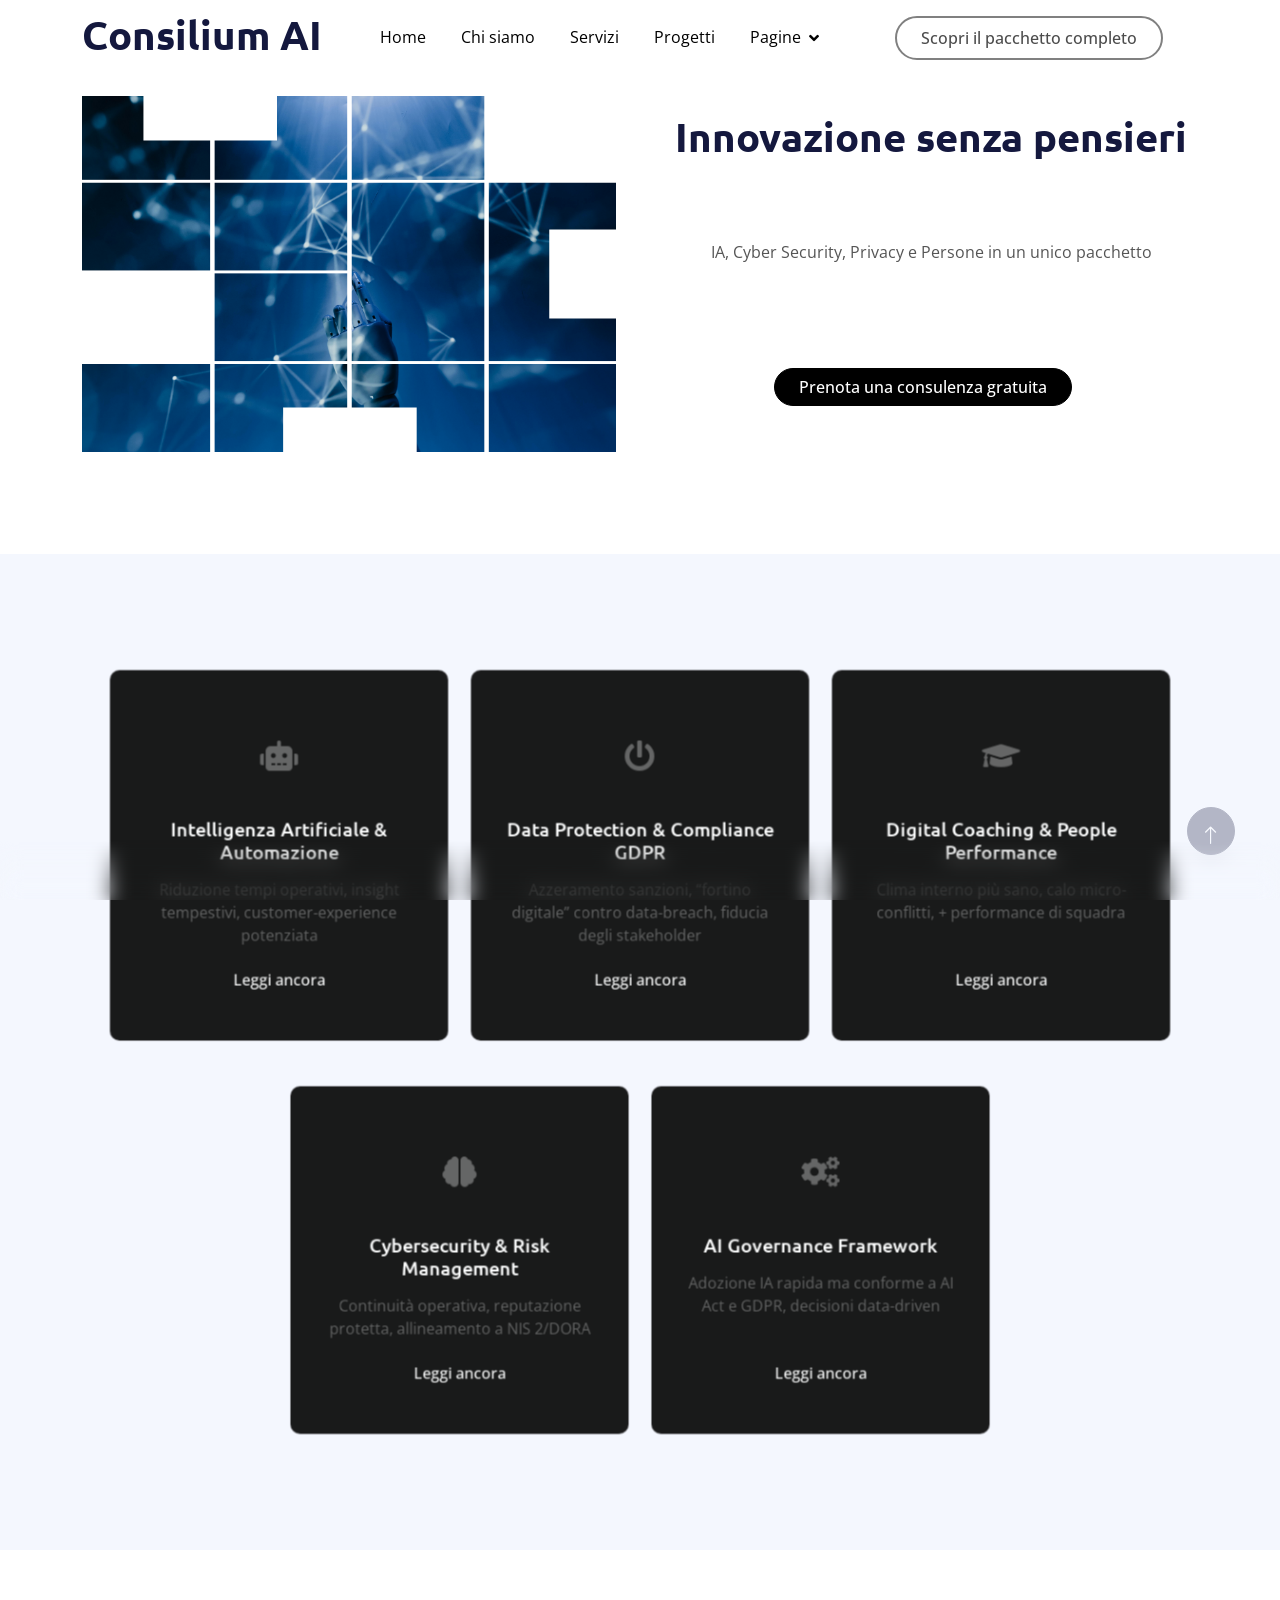
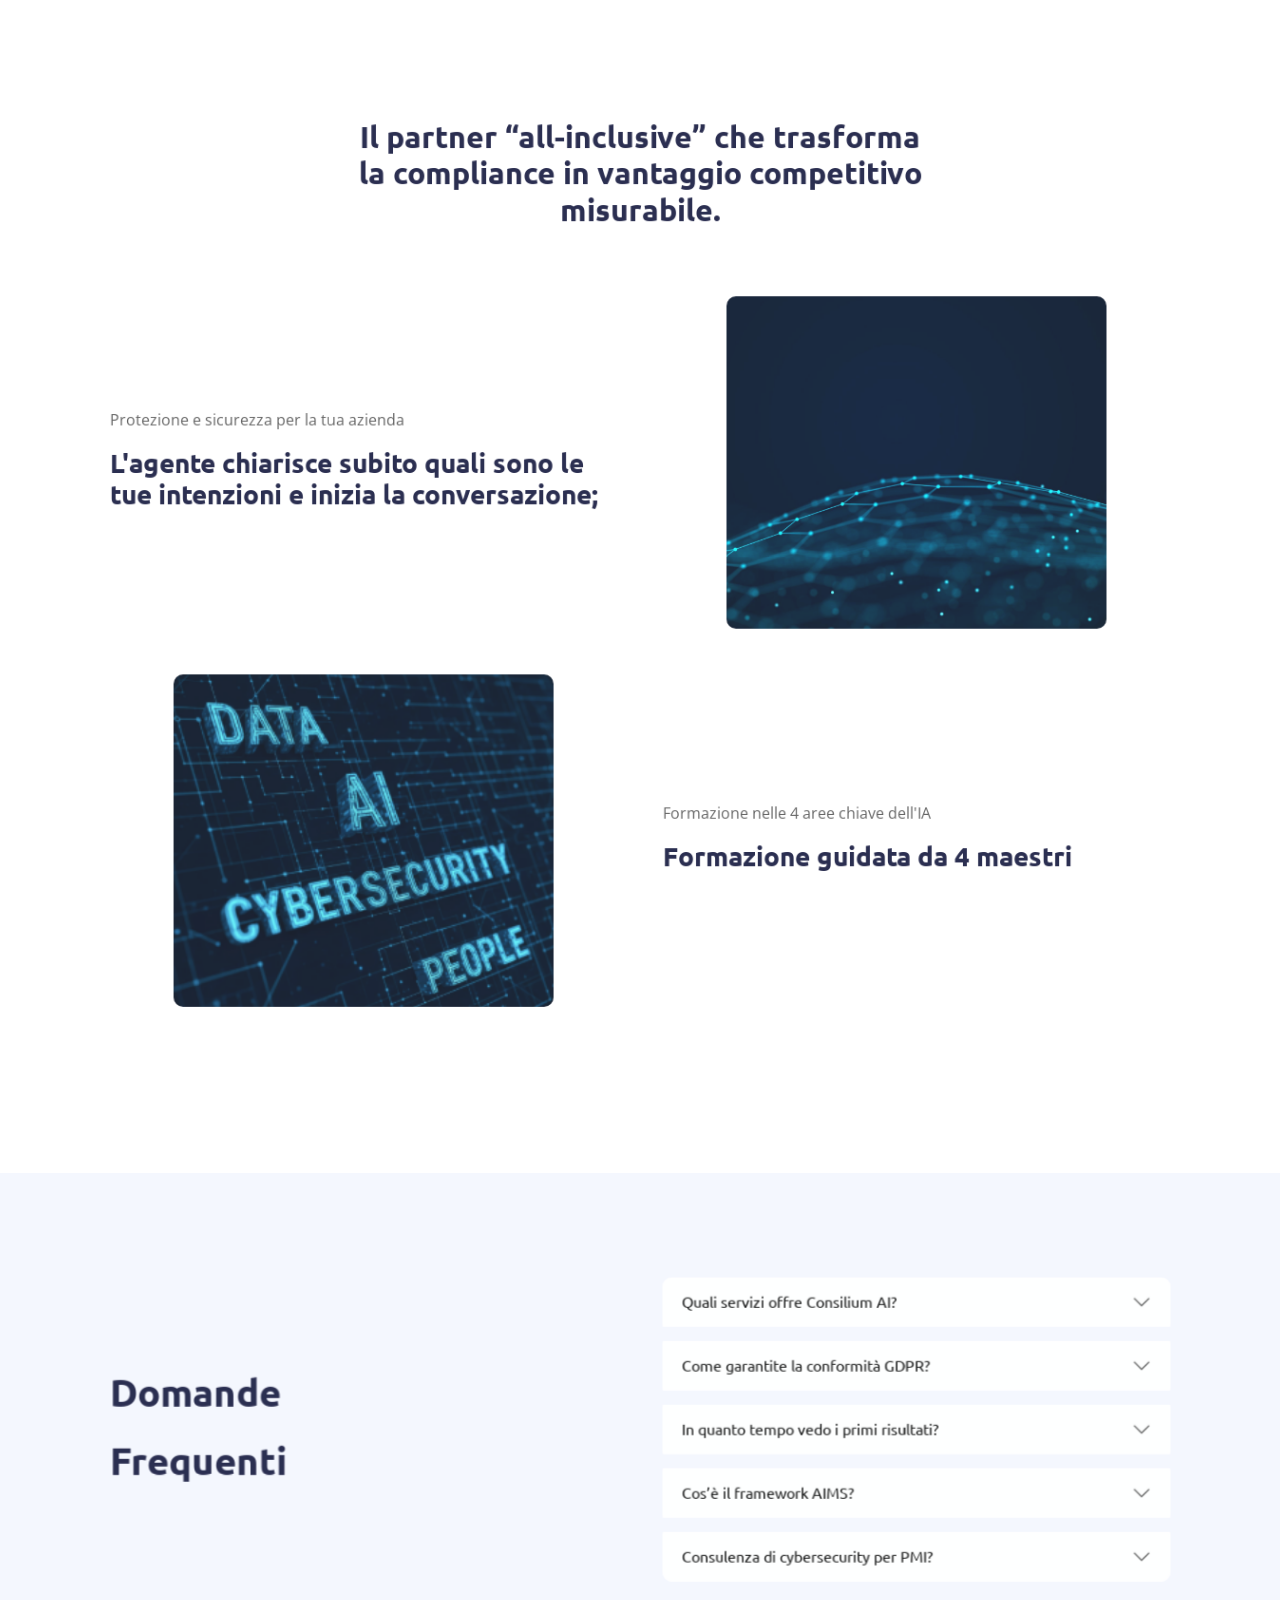
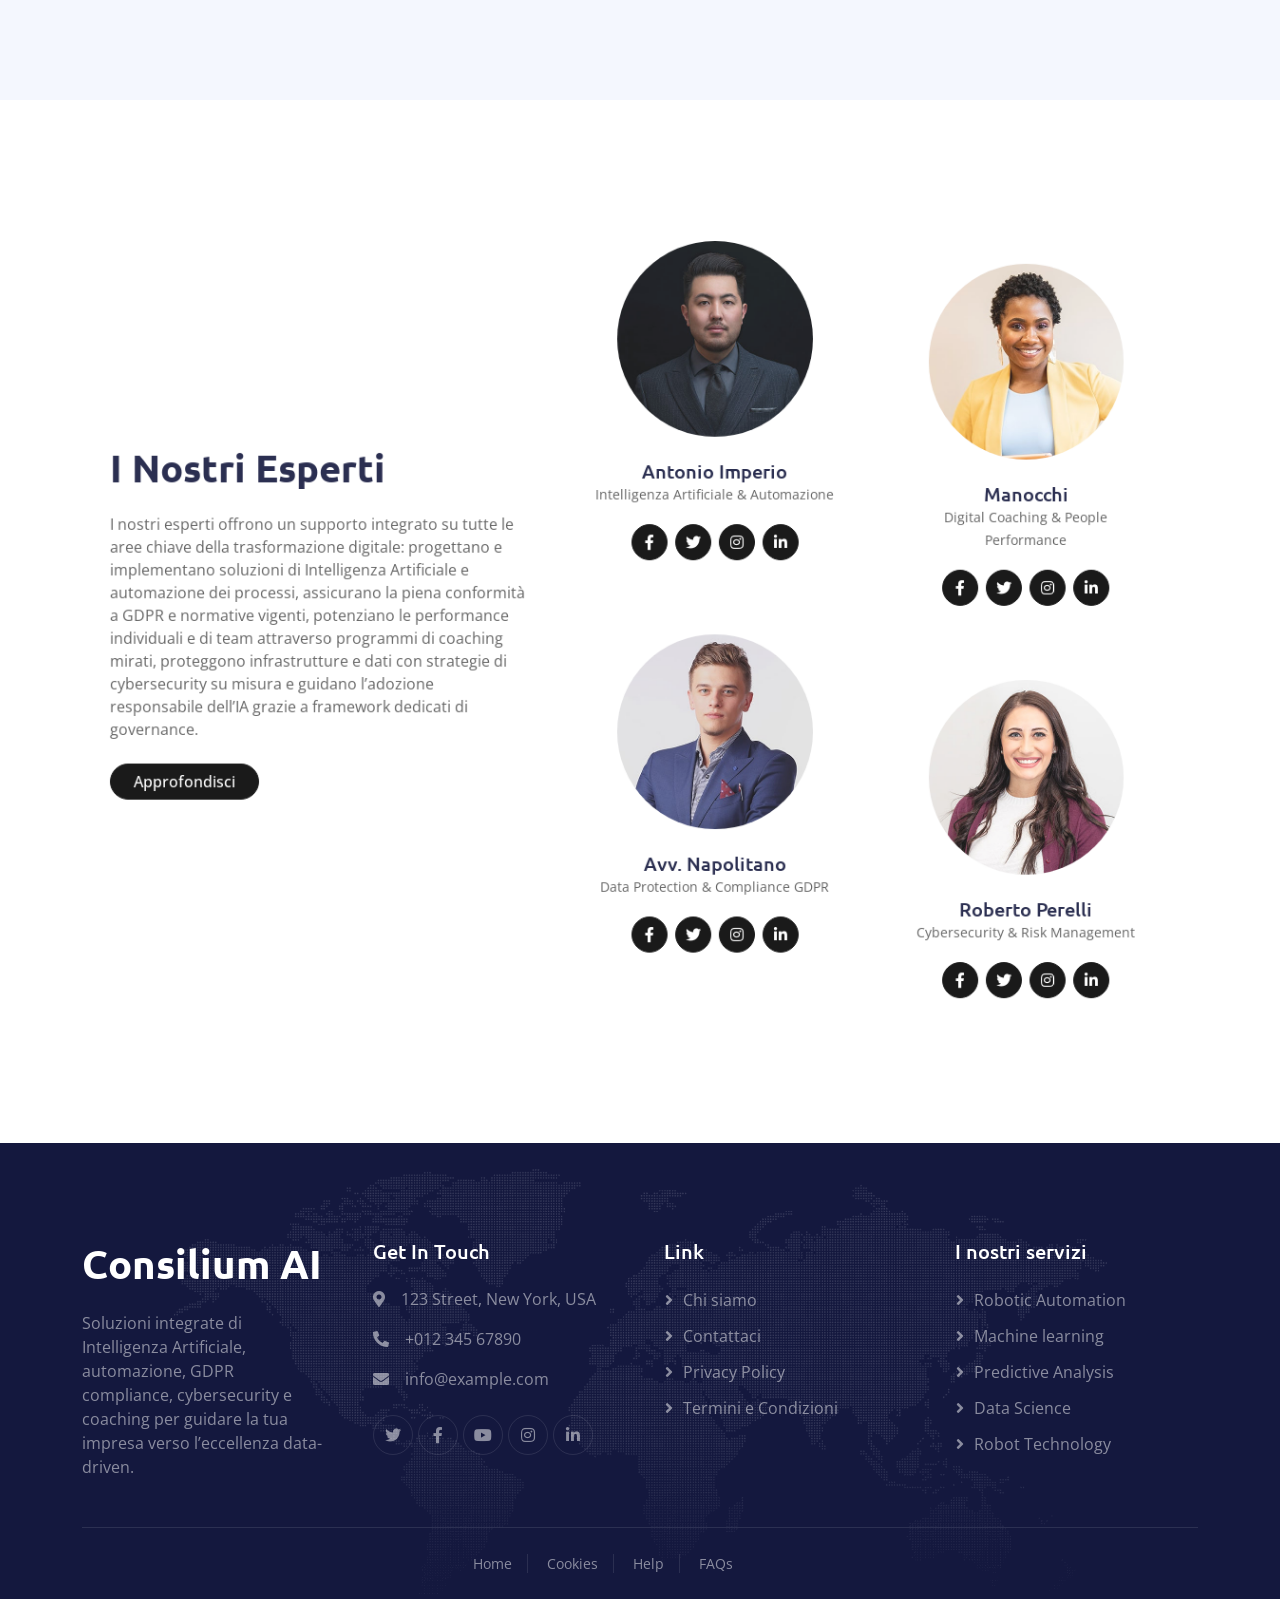
<file: index.html>
<!DOCTYPE html>
<html lang="en">

<head>
    <meta charset="utf-8">
    <title>Consilium</title>
    <meta content="width=device-width, initial-scale=1.0" name="viewport">
    <meta content="" name="keywords">
    <meta content="" name="description">

    <!-- Favicon -->
    <link href="img/favicon.ico" rel="icon">

    <!-- Google Web Fonts -->
    <link rel="preconnect" href="https://fonts.googleapis.com">
    <link rel="preconnect" href="https://fonts.gstatic.com" crossorigin>
    <link href="https://fonts.googleapis.com/css2?family=Open+Sans:wght@400;600&family=Ubuntu:wght@500;700&display=swap"
        rel="stylesheet">

    <!-- Icon Font Stylesheet -->
    <link href="https://cdnjs.cloudflare.com/ajax/libs/font-awesome/5.10.0/css/all.min.css" rel="stylesheet">
    <link href="https://cdn.jsdelivr.net/npm/bootstrap-icons@1.4.1/font/bootstrap-icons.css" rel="stylesheet">

    <!-- Libraries Stylesheet -->
    <link href="lib/animate/animate.min.css" rel="stylesheet">
    <link href="lib/owlcarousel/assets/owl.carousel.min.css" rel="stylesheet">

    <!-- Customized Bootstrap Stylesheet -->
    <link href="css/bootstrap.min.css" rel="stylesheet">

    <!-- Template Stylesheet -->
    <link href="css/style.css" rel="stylesheet">
</head>

<body>
<div class="bottom-gradient-blur"></div>

    <!-- Spinner Start -->
    <div id="spinner"
        class="show bg-white position-fixed translate-middle w-100 vh-100 top-50 start-50 d-flex align-items-center justify-content-center">
        <div class="spinner-grow text-primary" style="width: 3rem; height: 3rem;" role="status">
            <span class="sr-only">Loading...</span>
        </div>
    </div>
    <!-- Spinner End -->


    <!-- Navbar Start -->
    <div class="container-fluid fixed-top" style="background-color: white;">
        <div class="container zoom-on-scroll">
            <nav class="navbar navbar-expand-lg navbar-dark p-0">
                <a href="index.html" class="navbar-brand">
                    <h1 class="text-dark">Consilium AI</h1>
                </a>
                <button type="button" class="navbar-toggler ms-auto me-0" data-bs-toggle="collapse"
                    data-bs-target="#navbarCollapse">
                    <span class="navbar-toggler-icon"></span>
                </button>
                <div class="collapse navbar-collapse" id="navbarCollapse">
                    <div class="navbar-nav ms-auto" style="margin-right: auto;">
                        <a href="index.html" class="nav-item nav-link active">Home</a>
                        <a href="#" class="nav-item nav-link">Chi siamo</a>
                        <a href="#" class="nav-item nav-link">Servizi</a>
                        <a href="#" class="nav-item nav-link">Progetti</a>
                        <div class="nav-item dropdown">
                            <a href="#" class="nav-link dropdown-toggle" data-bs-toggle="dropdown">Pagine</a>
                            <div class="dropdown-menu bg-light mt-2">
                                <a href="#" class="dropdown-item">Features</a>
                                <a href="#" class="dropdown-item">Our Team</a>
                                <a href="#" class="dropdown-item">FAQs</a>
                                <a href="#" class="dropdown-item">Testimonial</a>
                                <a href="#" class="dropdown-item">404 Page</a>
                            </div>
                        </div>
                    </div>
                    <div>
                    <a href="#" class="btn rounded-pill px-4 py-2 burla">
                        Scopri il pacchetto completo
                    </a>

                    </div>
                    <!-- <butaton type="button" class="btn text-white p-0 d-none d-lg-block" data-bs-toggle="modal"
                        data-bs-target="#searchModal"><i class="fa fa-search"></i></butaton> -->
                </div>
            </nav>
        </div>
    </div>
    <!-- Navbar End -->


    <!-- Hero Start -->
   <!--  <div class="container-fluid pt-5 bg-primary hero-header mb-5">
        <div class="container pt-5">
            <div class="row g-5 pt-5">
                <div class="col-lg-6 align-self-center text-center text-lg-start mb-lg-5">
                    <div class="btn btn-sm border rounded-pill text-white px-3 mb-3 animated slideInRight">AI.Tech</div>
                    <h1 class="display-4 text-white mb-4 animated slideInRight">Artificial Intelligence for Your Business</h1>
                    <p class="text-white mb-4 animated slideInRight">Tempor rebum no at dolore lorem clita rebum rebum ipsum
                        rebum stet dolor sed justo kasd. Ut dolor sed magna dolor sea diam. Sit diam sit</p>
                    <a href="" class="btn btn-light py-sm-3 px-sm-5 rounded-pill me-3 animated slideInRight">Read More</a>
                    <a href="" class="btn btn-outline-light py-sm-3 px-sm-5 rounded-pill animated slideInRight">Contact Us</a>
                </div>
                <div class="col-lg-6 align-self-end text-center text-lg-end">
                    <img class="img-fluid" src="img/hero-img.png" alt="">
                </div>
            </div>
        </div>
    </div> -->
    <!-- Hero End -->


    <!-- Full Screen Search Start -->
    <!-- <div class="modal fade" id="searchModal" tabindex="-1">
        <div class="modal-dialog modal-fullscreen">
            <div class="modal-content" style="background: rgba(20, 24, 62, 0.7);">
                <div class="modal-header border-0">
                    <button type="button" class="btn btn-square bg-white btn-close" data-bs-dismiss="modal"
                        aria-label="Close"></button>
                </div>
                <div class="modal-body d-flex align-items-center justify-content-center">
                    <div class="input-group" style="max-width: 600px;">
                        <input type="text" class="form-control bg-transparent border-light p-3"
                            placeholder="Type search keyword">
                        <button class="btn btn-light px-4"><i class="bi bi-search"></i></button>
                    </div>
                </div>
            </div>
        </div>
    </div> -->
    <!-- Full Screen Search End -->


    <!-- About Start -->
    <div class="container-fluid py-5 mt-5">
        <div class="container zoom-on-scroll">
            <div class="row g-5 align-items-start">
                <div class="col-lg-6 wow fadeIn" data-wow-delay="0.1s">
                    <div class="about-img">
                        <img class="img-fluid" src="img/1.jpeg">
                    </div>
                </div>
                <div class="col-lg-6 wow fadeIn" data-wow-delay="0.3s">
                    <h1 class="mb-4 text-center spacing-small">Innovazione senza pensieri</h1>
                    <p class="mt-7 text-center spacing-medium">IA, Cyber Security, Privacy e Persone in un unico pacchetto</p> 
                    <div class="d-flex justify-content-center mt-4">
                        <a class="btn btn-por btn-primary rounded-pill px-4 me-3 spacing-large" href="">Prenota una consulenza gratuita</a>
                    </div>
                </div>
            </div>
        </div>
    </div>
    <!-- About End -->


    <!-- Service Start -->
    <div class="container-fluid bg-light mt-5 py-5">
  <div class="container py-5 zoom-on-scroll">
    <!-- unica row che occupa 100% -->
    <div class="row g-4 align-items-stretch">
      
      <!-- Prima riga: 3 card -->
      <div class="col-md-4 wow fadeIn" data-wow-delay="0.1s">
        <div class="service-item d-flex flex-column justify-content-center text-center rounded">
          <div class="service-icon btn-square">
            <i class="fa fa-robot fa-2x"></i>
          </div>
          <h5 class="mb-3">Intelligenza Artificiale & Automazione</h5>
          <p>Riduzione tempi operativi, insight tempestivi, customer-experience potenziata</p>
          <a class="btn px-3 mt-auto mx-auto" href="">Leggi ancora</a>
        </div>
      </div>
      
      <div class="col-md-4 wow fadeIn" data-wow-delay="0.3s">
        <div class="service-item d-flex flex-column justify-content-center text-center rounded">
          <div class="service-icon btn-square">
            <i class="fa fa-power-off fa-2x"></i>
          </div>
          <h5 class="mb-3">Data Protection & Compliance GDPR</h5>
          <p>Azzeramento sanzioni, “fortino digitale” contro data-breach, fiducia degli stakeholder</p>
          <a class="btn px-3 mt-auto mx-auto" href="">Leggi ancora</a>
        </div>
      </div>
      
      <div class="col-md-4 wow fadeIn" data-wow-delay="0.5s">
        <div class="service-item d-flex flex-column justify-content-center text-center rounded">
          <div class="service-icon btn-square">
            <i class="fa fa-graduation-cap fa-2x"></i>
          </div>
          <h5 class="mb-3">Digital Coaching & People Performance</h5>
          <p>Clima interno più sano, calo micro-conflitti, + performance di squadra</p>
          <a class="btn px-3 mt-auto mx-auto" href="">Leggi ancora</a>
        </div>
      </div>
      
      <!-- forza il “break” qui sotto le prime 3 -->
      <div class="w-100"></div>
      
      <!-- Seconda riga: 2 card centrate con offset -->
      <div class="col-md-4 offset-md-2 wow fadeIn" data-wow-delay="0.7s">
        <div class="service-item d-flex flex-column justify-content-center text-center rounded">
          <div class="service-icon btn-square">
            <i class="fa fa-brain fa-2x"></i>
          </div>
          <h5 class="mb-3">Cybersecurity & Risk Management</h5>
          <p>Continuità operativa, reputazione protetta, allineamento a NIS 2/DORA</p>
          <a class="btn px-3 mt-auto mx-auto" href="">Leggi ancora</a>
        </div>
      </div>
      
      <div class="col-md-4 wow fadeIn" data-wow-delay="0.9s">
        <div class="service-item d-flex flex-column justify-content-center text-center rounded">
          <div class="service-icon btn-square">
            <i class="fa fa-cogs fa-2x"></i>
          </div>
          <h5 class="mb-3">AI Governance Framework</h5>
          <p>Adozione IA rapida ma conforme a AI Act e GDPR, decisioni data-driven</p>
          <a class="btn px-3 mt-auto mx-auto" href="">Leggi ancora</a>
        </div>
      </div>
      
        </div>
        </div>
     </div>
    <!-- Service End -->

    <!-- Feature Start -->
    <section id="features" class="container-fluid bg-light mt-5 py-5">
  <div class="container py-5 zoom-on-scroll">
    <!-- Titolo sezione -->
    <div class="section-title text-center position-relative pb-3 mb-5 mx-auto" style="max-width: 600px;">
      <h2 class="fw-bold">
        Il partner “all-inclusive” che trasforma la compliance in vantaggio competitivo misurabile.
      </h2>
    </div>

    <!-- Blocco 1 -->
    <div class="row g-5 align-items-center mb-5 wow zoomIn" data-wow-delay="0.01s">
      <div class="col-lg-6">
        <p>Protezione e sicurezza per la tua azienda</p>
        <h3>L'agente chiarisce subito quali sono le tue intenzioni e inizia la conversazione;</h3>
      </div>
      <div class="col-lg-6">
        <img src="img/consilium.jpg" alt="Protezione e sicurezza" class="img-fluid rounded feature-img">
      </div>
    </div>

    <!-- Blocco 2 -->
    <div class="row g-5 align-items-center mb-5 flex-lg-row-reverse wow zoomIn" data-wow-delay="0.01s">
      <div class="col-lg-6">
        <p>Formazione nelle 4 aree chiave dell'IA</p>
        <h3>Formazione guidata da 4 maestri</h3>
      </div>
      <div class="col-lg-6">
        <img src="img/2.png" alt="Protezione e sicurezza" class="img-fluid rounded feature-img">
      </div>

    </div>

    <!-- (eventuali altri blocchi) -->
      <!--
    <div class="row g-5 align-items-center mb-5 wow zoomIn" data-wow-delay="0.01s">
      <div class="col-lg-6">
        <h1 class="text-primary">Fase Successiva</h1>
        <h3>Descrizione della fase successiva dell’agente…</h3>
      </div>
      <div class="col-lg-6">
        <img src="img/prodotti/agentiai/3.png" alt="Agente 3"
             class="img-fluid rounded" style="border: 1px solid #061429;">
      </div>
    </div>
    -->

  </div>
</section>
    <!-- Feature End -->

    <script>
document.addEventListener('DOMContentLoaded', () => {
  const items = document.querySelectorAll('.zoom-on-scroll');

  const observer = new IntersectionObserver((entries, obs) => {
    entries.forEach(entry => {
      if (entry.isIntersecting) {
        // Applico lo zoom e non lo tolgo mai più
        entry.target.classList.add('in-view');
        obs.unobserve(entry.target);
      }
    });
  }, {
    threshold: 0,              // basta che entri qualunque pixel in vista
    rootMargin: '0px 0px -10% 0px'  // facciamo partire l’effetto un po’ prima in basso
  });

  items.forEach(item => observer.observe(item));
});
</script>




    <!-- Case Start -->
   <!--  <div class="container-fluid bg-light py-5">
        <div class="container py-5">
            <div class="mx-auto text-center wow fadeIn" data-wow-delay="0.1s" style="max-width: 500px;">
                <div class="btn btn-sm border rounded-pill text-primary px-3 mb-3">Case Study</div>
                <h1 class="mb-4">Explore Our Recent AI Case Studies</h1>
            </div>
            <div class="row g-4">
                <div class="col-lg-4 wow fadeIn" data-wow-delay="0.3s">
                    <div class="case-item position-relative overflow-hidden rounded mb-2">
                        <img class="img-fluid" src="img/project-1.jpg" alt="">
                        <a class="case-overlay text-decoration-none" href="">
                            <small>Robotic Automation</small>
                            <h5 class="lh-base text-white mb-3">Lorem elitr magna stet eirmod labore amet labore clita
                            </h5>
                            <span class="btn btn-square btn-primary"><i class="fa fa-arrow-right"></i></span>
                        </a>
                    </div>
                </div>
                <div class="col-lg-4 wow fadeIn" data-wow-delay="0.5s">
                    <div class="case-item position-relative overflow-hidden rounded mb-2">
                        <img class="img-fluid" src="img/project-2.jpg" alt="">
                        <a class="case-overlay text-decoration-none" href="">
                            <small>Machine learning</small>
                            <h5 class="lh-base text-white mb-3">Lorem elitr magna stet eirmod labore amet labore clita
                            </h5>
                            <span class="btn btn-square btn-primary"><i class="fa fa-arrow-right"></i></span>
                        </a>
                    </div>
                </div>
                <div class="col-lg-4 wow fadeIn" data-wow-delay="0.7s">
                    <div class="case-item position-relative overflow-hidden rounded mb-2">
                        <img class="img-fluid" src="img/project-3.jpg" alt="">
                        <a class="case-overlay text-decoration-none" href="">
                            <small>Predictive Analysis</small>
                            <h5 class="lh-base text-white mb-3">Lorem elitr magna stet eirmod labore amet labore clita
                            </h5>
                            <span class="btn btn-square btn-primary"><i class="fa fa-arrow-right"></i></span>
                        </a>
                    </div>
                </div>
            </div>
        </div>
    </div> -->
    <!-- Case End -->


    <!-- FAQs Start -->
    <!-- FAQ Section Start -->
<div class="container-fluid bg-light py-5">
  <div class="container py-5 zoom-on-scroll">
    <div class="row g-5"><!-- rimuovi align-items-* qui -->
      
      <!-- Colonna Sinistra: Titolo, full-height e flex -->
      <div class="col-lg-6 align-self-center wow fadeIn" data-wow-delay="0.1s">
        <h1 class="mb-4">Domande</h1>
        <h1 class="mb-4">Frequenti</h1>
      </div>
      
      <!-- Colonna Destra: FAQ Accordion a Colonna Singola -->
      <div class="col-lg-6 wow fadeIn" data-wow-delay="0.2s">
        <div class="accordion" id="faqAccordion">
          
          <!-- FAQ #1 -->
          <div class="accordion-item">
            <h2 class="accordion-header" id="faqHeading1">
              <button class="accordion-button collapsed" type="button"
                      data-bs-toggle="collapse" data-bs-target="#faqCollapse1"
                      aria-expanded="false" aria-controls="faqCollapse1">
                Quali servizi offre Consilium AI?
              </button>
            </h2>
            <div id="faqCollapse1" class="accordion-collapse collapse"
                 aria-labelledby="faqHeading1" data-bs-parent="#faqAccordion">
              <div class="accordion-body">
                Offriamo integrazione di IA generativa, automazione di workflow, reportistica intelligente e servizi di chatbot su misura.
              </div>
            </div>
          </div>
          
          <!-- FAQ #2 -->
          <div class="accordion-item">
            <h2 class="accordion-header" id="faqHeading2">
              <button class="accordion-button collapsed" type="button"
                      data-bs-toggle="collapse" data-bs-target="#faqCollapse2"
                      aria-expanded="false" aria-controls="faqCollapse2">
                Come garantite la conformità GDPR?
              </button>
            </h2>
            <div id="faqCollapse2" class="accordion-collapse collapse"
                 aria-labelledby="faqHeading2" data-bs-parent="#faqAccordion">
              <div class="accordion-body">
                Eseguiamo mappatura dei trattamenti, DPIA, tenuta registri e formazione, con audit periodici per mantenere il “fortino digitale”.
              </div>
            </div>
          </div>
          
          <!-- FAQ #3 -->
          <div class="accordion-item">
            <h2 class="accordion-header" id="faqHeading3">
              <button class="accordion-button collapsed" type="button"
                      data-bs-toggle="collapse" data-bs-target="#faqCollapse3"
                      aria-expanded="false" aria-controls="faqCollapse3">
                In quanto tempo vedo i primi risultati?
              </button>
            </h2>
            <div id="faqCollapse3" class="accordion-collapse collapse"
                 aria-labelledby="faqHeading3" data-bs-parent="#faqAccordion">
              <div class="accordion-body">
                Di solito in 4–6 settimane rilasciamo le prime automazioni MVP, riducendo subito workload e generando insight immediati.
              </div>
            </div>
          </div>
          
          <!-- FAQ #4 -->
          <div class="accordion-item">
            <h2 class="accordion-header" id="faqHeading4">
              <button class="accordion-button collapsed" type="button"
                      data-bs-toggle="collapse" data-bs-target="#faqCollapse4"
                      aria-expanded="false" aria-controls="faqCollapse4">
                Cos’è il framework AIMS?
              </button>
            </h2>
            <div id="faqCollapse4" class="accordion-collapse collapse"
                 aria-labelledby="faqHeading4" data-bs-parent="#faqAccordion">
              <div class="accordion-body">
                È il nostro sistema di governance IA con registro sistemi, checklist operative e audit etico-legale per un’adozione sicura e conforme.
              </div>
            </div>
          </div>
          
          <!-- FAQ #5 -->
          <div class="accordion-item">
            <h2 class="accordion-header" id="faqHeading5">
              <button class="accordion-button collapsed" type="button"
                      data-bs-toggle="collapse" data-bs-target="#faqCollapse5"
                      aria-expanded="false" aria-controls="faqCollapse5">
                Consulenza di cybersecurity per PMI?
              </button>
            </h2>
            <div id="faqCollapse5" class="accordion-collapse collapse"
                 aria-labelledby="faqHeading5" data-bs-parent="#faqAccordion">
              <div class="accordion-body">
                Sì: offriamo gap-analysis ISO 27001, risk assessment e servizi Virtual CISO scalabili anche per aziende di piccole dimensioni.
              </div>
            </div>
          </div>
          
          <!-- **Per aggiungere nuove FAQ:** basta copiare uno dei blocchi `<div class="accordion-item">…</div>` -->
          
        </div>
      </div>
      
    </div>
  </div>
</div>
<!-- FAQ Section End -->

    <!-- FAQs Start -->


    <!-- Team Start -->
    <div class="container-fluid py-5">
        <div class="container py-5 zoom-on-scroll">
            <div class="row g-5 align-items-center">
                <div class="col-lg-5 wow fadeIn" data-wow-delay="0.1s">
                    <h1 class="mb-4">I Nostri Esperti</h1>
                    <p class="mb-4">I nostri esperti offrono un supporto integrato su tutte le aree chiave della trasformazione digitale: progettano e implementano soluzioni di 
                        Intelligenza Artificiale e automazione dei processi, assicurano la piena conformità a GDPR e 
                        normative vigenti, potenziano le performance individuali e di team attraverso programmi di coaching mirati, 
                        proteggono infrastrutture e dati con strategie di cybersecurity su misura e guidano l’adozione responsabile dell’IA grazie a framework dedicati di governance.</p>
                    <a class="btn btn-por btn-primary rounded-pill px-4" href="">Approfondisci</a>
                </div>
                <div class="col-lg-7">
                    <div class="row g-4">
                        <div class="col-md-6">
                            <div class="row g-4">
                                <div class="col-12 wow fadeIn" data-wow-delay="0.1s">
                                    <div class="team-item bg-white text-center rounded p-4 pt-0">
                                        <img class="img-fluid rounded-circle p-4" src="img/team-1.jpg" alt="">
                                        <h5 class="mb-0">Antonio Imperio</h5>
                                        <small>Intelligenza Artificiale & Automazione</small>
                                        <div class="d-flex justify-content-center mt-3">
                                            <a class="btn btn-square btn-primary m-1" href=""><i
                                                    class="fab fa-facebook-f"></i></a>
                                            <a class="btn btn-square btn-primary m-1" href=""><i
                                                    class="fab fa-twitter"></i></a>
                                            <a class="btn btn-square btn-primary m-1" href=""><i
                                                    class="fab fa-instagram"></i></a>
                                            <a class="btn btn-square btn-primary m-1" href=""><i
                                                    class="fab fa-linkedin-in"></i></a>
                                        </div>
                                    </div>
                                </div>
                                <div class="col-12 wow fadeIn" data-wow-delay="0.1s">
                                    <div class="team-item bg-white text-center rounded p-4 pt-0">
                                        <img class="img-fluid rounded-circle p-4" src="img/team-2.jpg" alt="">
                                        <h5 class="mb-0">Avv. Napolitano</h5>
                                        <small>Data Protection & Compliance GDPR</small>
                                        <div class="d-flex justify-content-center mt-3">
                                            <a class="btn btn-square btn-primary m-1" href=""><i
                                                    class="fab fa-facebook-f"></i></a>
                                            <a class="btn btn-square btn-primary m-1" href=""><i
                                                    class="fab fa-twitter"></i></a>
                                            <a class="btn btn-square btn-primary m-1" href=""><i
                                                    class="fab fa-instagram"></i></a>
                                            <a class="btn btn-square btn-primary m-1" href=""><i
                                                    class="fab fa-linkedin-in"></i></a>
                                        </div>
                                    </div>
                                </div>
                            </div>
                        </div>
                        <div class="col-md-6 pt-md-4">
                            <div class="row g-4">
                                <div class="col-12 wow fadeIn" data-wow-delay="0.1s">
                                    <div class="team-item bg-white text-center rounded p-4 pt-0">
                                        <img class="img-fluid rounded-circle p-4" src="img/team-3.jpg" alt="">
                                        <h5 class="mb-0">Manocchi</h5>
                                        <small>Digital Coaching & People Performance</small>
                                        <div class="d-flex justify-content-center mt-3">
                                            <a class="btn btn-square btn-primary m-1" href=""><i
                                                    class="fab fa-facebook-f"></i></a>
                                            <a class="btn btn-square btn-primary m-1" href=""><i
                                                    class="fab fa-twitter"></i></a>
                                            <a class="btn btn-square btn-primary m-1" href=""><i
                                                    class="fab fa-instagram"></i></a>
                                            <a class="btn btn-square btn-primary m-1" href=""><i
                                                    class="fab fa-linkedin-in"></i></a>
                                        </div>
                                    </div>
                                </div>
                                <div class="col-12 wow fadeIn" data-wow-delay="0.3s">
                                    <div class="team-item bg-white text-center rounded p-4 pt-0">
                                        <img class="img-fluid rounded-circle p-4" src="img/team-4.jpg" alt="">
                                        <h5 class="mb-0">Roberto Perelli</h5>
                                        <small>Cybersecurity & Risk Management</small>
                                        <div class="d-flex justify-content-center mt-3">
                                            <a class="btn btn-square btn-primary m-1" href=""><i
                                                    class="fab fa-facebook-f"></i></a>
                                            <a class="btn btn-square btn-primary m-1" href=""><i
                                                    class="fab fa-twitter"></i></a>
                                            <a class="btn btn-square btn-primary m-1" href=""><i
                                                    class="fab fa-instagram"></i></a>
                                            <a class="btn btn-square btn-primary m-1" href=""><i
                                                    class="fab fa-linkedin-in"></i></a>
                                        </div>
                                    </div>
                                </div>
                            </div>
                        </div>
                    </div>
                </div>
            </div>
        </div>
    </div>
    <!-- Team End -->


    <!-- Testimonial Start -->
    <!-- <div class="container-xxl py-5">
        <div class="container py-5 zoom-on-scroll">
            <div class="row g-5">
                <div class="col-lg-5 wow fadeIn" data-wow-delay="0.1s">
                    <div class="btn btn-sm border rounded-pill text-primary px-3 mb-3">Testimonial</div>
                    <h1 class="mb-4">What Say Our Clients!</h1>
                    <p class="mb-4">Tempor erat elitr rebum at clita. Diam dolor diam ipsum et tempor sit. Aliqu diam
                        amet diam et eos labore. Clita erat ipsum et lorem et sit, sed stet no labore lorem sit. Sanctus
                        clita duo justo et tempor eirmod magna dolore erat amet</p>
                    <a class="btn btn-primary rounded-pill px-4" href="">Read More</a>
                </div>
                <div class="col-lg-7 wow fadeIn" data-wow-delay="0.1s">
                    <div class="owl-carousel testimonial-carousel border-start border-primary">
                        <div class="testimonial-item ps-5">
                            <i class="fa fa-quote-left fa-2x text-primary mb-3"></i>
                            <p class="fs-4">Aliqu diam amet diam et eos labore. Clita erat ipsum et lorem et sit, sed stet no labore lorem sit. Sanctus clita duo justo et tempor eirmod magna dolore erat amet</p>
                            <div class="d-flex align-items-center">
                                <img class="img-fluid flex-shrink-0 rounded-circle" src="img/testimonial-1.jpg"
                                    style="width: 60px; height: 60px;">
                                <div class="ps-3">
                                    <h5 class="mb-1">Client Name</h5>
                                    <span>Profession</span>
                                </div>
                            </div>
                        </div>
                        <div class="testimonial-item ps-5">
                            <i class="fa fa-quote-left fa-2x text-primary mb-3"></i>
                            <p class="fs-4">Aliqu diam amet diam et eos labore. Clita erat ipsum et lorem et sit, sed stet no labore lorem sit. Sanctus clita duo justo et tempor eirmod magna dolore erat amet</p>
                            <div class="d-flex align-items-center">
                                <img class="img-fluid flex-shrink-0 rounded-circle" src="img/testimonial-2.jpg"
                                    style="width: 60px; height: 60px;">
                                <div class="ps-3">
                                    <h5 class="mb-1">Client Name</h5>
                                    <span>Profession</span>
                                </div>
                            </div>
                        </div>
                        <div class="testimonial-item ps-5">
                            <i class="fa fa-quote-left fa-2x text-primary mb-3"></i>
                            <p class="fs-4">Aliqu diam amet diam et eos labore. Clita erat ipsum et lorem et sit, sed stet no labore lorem sit. Sanctus clita duo justo et tempor eirmod magna dolore erat amet</p>
                            <div class="d-flex align-items-center">
                                <img class="img-fluid flex-shrink-0 rounded-circle" src="img/testimonial-3.jpg"
                                    style="width: 60px; height: 60px;">
                                <div class="ps-3">
                                    <h5 class="mb-1">Client Name</h5>
                                    <span>Profession</span>
                                </div>
                            </div>
                        </div>
                    </div>
                </div>
            </div>
        </div>
    </div> -->
    <!-- Testimonial End -->


    <!-- Newsletter Start -->
    <!-- <div class="container-fluid bg-primary newsletter py-5">
        <div class="container zoom-on-scroll">
            <div class="row g-5 align-items-center">
                <div class="col-md-5 ps-lg-0 pt-5 pt-md-0 text-start wow fadeIn" data-wow-delay="0.1s">
                    <img class="img-fluid" src="img/newsletter.png" alt="">
                </div>
                <div class="col-md-7 py-5 newsletter-text wow fadeIn" data-wow-delay="0.1s">
                    <div class="btn btn-sm border rounded-pill text-white px-3 mb-3">Newsletter</div>
                    <h1 class="text-white mb-4">Let's subscribe the newsletter</h1>
                    <div class="position-relative w-100 mt-3 mb-2">
                        <input class="form-control border-0 rounded-pill w-100 ps-4 pe-5" type="text"
                            placeholder="Enter Your Email" style="height: 48px;">
                        <button type="button" class="btn shadow-none position-absolute top-0 end-0 mt-1 me-2"><i
                                class="fa fa-paper-plane text-primary fs-4"></i></button>
                    </div>
                    <small class="text-white-50">Diam sed sed dolor stet amet eirmod</small>
                </div>
            </div>
        </div>
    </div> -->
    <!-- Newsletter End -->


    <!-- Footer Start -->
    <div class="container-fluid bg-dark text-white-50 footer pt-5">
        <div class="container py-5">
            <div class="row g-5">
                <div class="col-md-6 col-lg-3 wow fadeIn" data-wow-delay="0.1s">
                    <a href="index.html" class="d-inline-block mb-3">
                        <h1 class="text-white">Consilium AI</h1>
                    </a>
                    <p class="mb-0">Soluzioni integrate di Intelligenza Artificiale, automazione, GDPR compliance, 
                        cybersecurity e coaching per guidare la tua impresa verso l’eccellenza data-driven.</p>
                </div>
                <div class="col-md-6 col-lg-3 wow fadeIn" data-wow-delay="0.3s">
                    <h5 class="text-white mb-4">Get In Touch</h5>
                    <p><i class="fa fa-map-marker-alt me-3"></i>123 Street, New York, USA</p>
                    <p><i class="fa fa-phone-alt me-3"></i>+012 345 67890</p>
                    <p><i class="fa fa-envelope me-3"></i>info@example.com</p>
                    <div class="d-flex pt-2">
                        <a class="btn btn-outline-light btn-social" href=""><i class="fab fa-twitter"></i></a>
                        <a class="btn btn-outline-light btn-social" href=""><i class="fab fa-facebook-f"></i></a>
                        <a class="btn btn-outline-light btn-social" href=""><i class="fab fa-youtube"></i></a>
                        <a class="btn btn-outline-light btn-social" href=""><i class="fab fa-instagram"></i></a>
                        <a class="btn btn-outline-light btn-social" href=""><i class="fab fa-linkedin-in"></i></a>
                    </div>
                </div>
                <div class="col-md-6 col-lg-3 wow fadeIn" data-wow-delay="0.1s">
                    <h5 class="text-white mb-4">Link</h5>
                    <a class="btn btn-link" href="">Chi siamo</a>
                    <a class="btn btn-link" href="">Contattaci</a>
                    <a class="btn btn-link" href="">Privacy Policy</a>
                    <a class="btn btn-link" href="">Termini e Condizioni</a>
                </div>
                <div class="col-md-6 col-lg-3 wow fadeIn" data-wow-delay="0.1s">
                    <h5 class="text-white mb-4">I nostri servizi</h5>
                    <a class="btn btn-link" href="">Robotic Automation</a>
                    <a class="btn btn-link" href="">Machine learning</a>
                    <a class="btn btn-link" href="">Predictive Analysis</a>
                    <a class="btn btn-link" href="">Data Science</a>
                    <a class="btn btn-link" href="">Robot Technology</a>
                </div>
            </div>
        </div>
        <div class="container wow fadeIn" data-wow-delay="0.1s">
            <div class="copyright">
                <!-- <div class="row"> -->
                    <!-- <div class="col-md-6 text-center text-md-start mb-3 mb-md-0">
                        &copy; <a class="border-bottom" href="#">Your Site Name</a>, All Right Reserved.

                         --><!--/*** This template is free as long as you keep the footer author’s credit link/attribution link/backlink. If you'd like to use the template without the footer author’s credit link/attribution link/backlink, you can purchase the Credit Removal License from "https://htmlcodex.com/credit-removal". Thank you for your support. ***/-->
                       <!--  Designed By <a class="border-bottom" href="https://htmlcodex.com">HTML Codex</a>
                    </div> -->
                    <div class="col-md-7 text-center text-md-end">
                        <div class="footer-menu">
                            <a href="">Home</a>
                            <a href="">Cookies</a>
                            <a href="">Help</a>
                            <a href="">FAQs</a>
                        </div>
                    </div>
               <!--  </div> -->
            </div>
        </div>
    </div>
    <!-- Footer End -->


    <!-- Back to Top -->
    <a href="#" class="btn btn-lg btn-dark btn-lg-square back-to-top pt-2"><i class="bi bi-arrow-up"></i></a>


    <!-- JavaScript Libraries -->
    <script src="https://ajax.googleapis.com/ajax/libs/jquery/3.6.1/jquery.min.js"></script>
    <script src="https://cdn.jsdelivr.net/npm/bootstrap@5.0.0/dist/js/bootstrap.bundle.min.js"></script>
    <script src="lib/wow/wow.min.js"></script>
    <script src="lib/easing/easing.min.js"></script>
    <script src="lib/waypoints/waypoints.min.js"></script>
    <script src="lib/counterup/counterup.min.js"></script>
    <script src="lib/owlcarousel/owl.carousel.min.js"></script>

    <!-- Template Javascript -->
    <script src="js/main.js"></script>
    <script>
  document.addEventListener("DOMContentLoaded", () => {
    const items = document.querySelectorAll('.zoom-on-scroll');

    const observer = new IntersectionObserver((entries) => {
      entries.forEach(entry => {
        if (entry.intersectionRatio > 0.5) {
          // Se più del 50% entra in vista → ingrandisci
          entry.target.classList.add('in-view');
        } else {
          // Altrimenti → torna allo stato iniziale
          entry.target.classList.remove('in-view');
        }
      });
    }, {
      threshold: 0.5  // soglia al 50% di visibilità
    });

    items.forEach(item => observer.observe(item));
  });
</script>

</body>

</html>
</file>
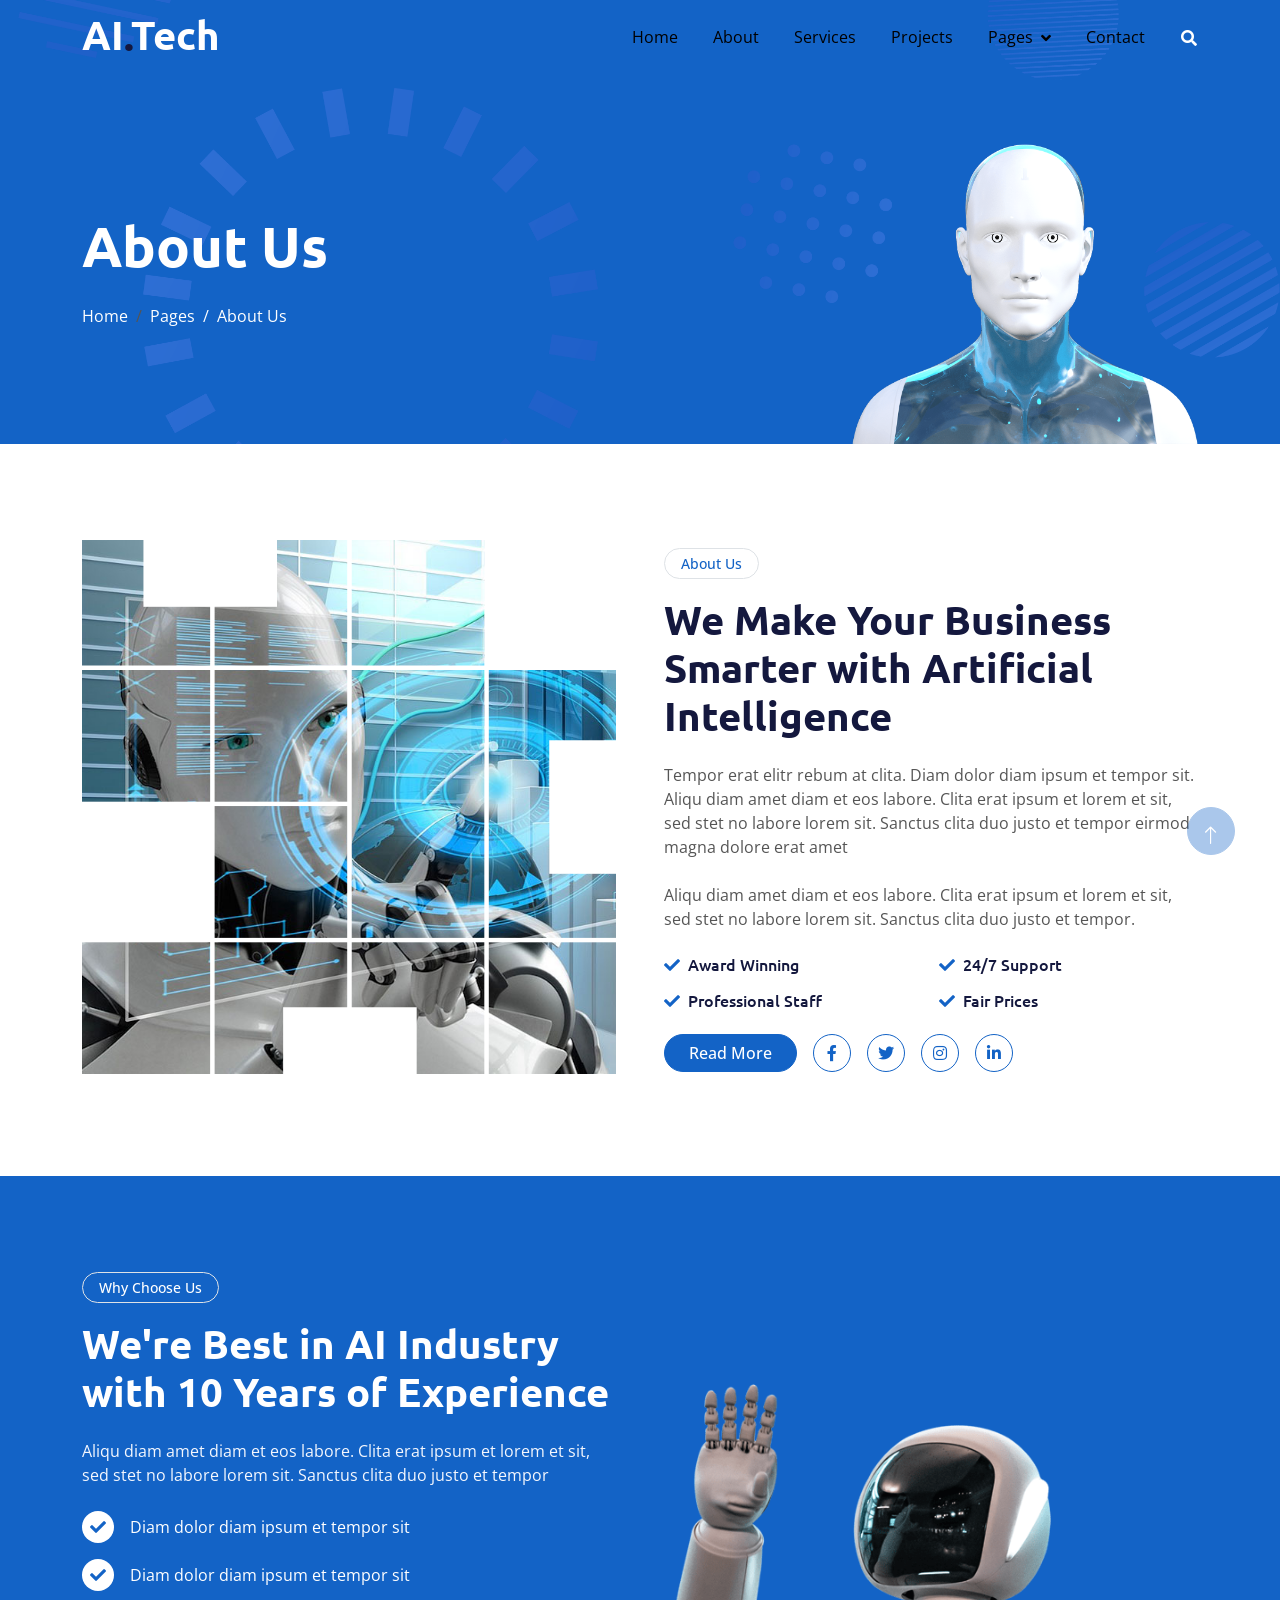
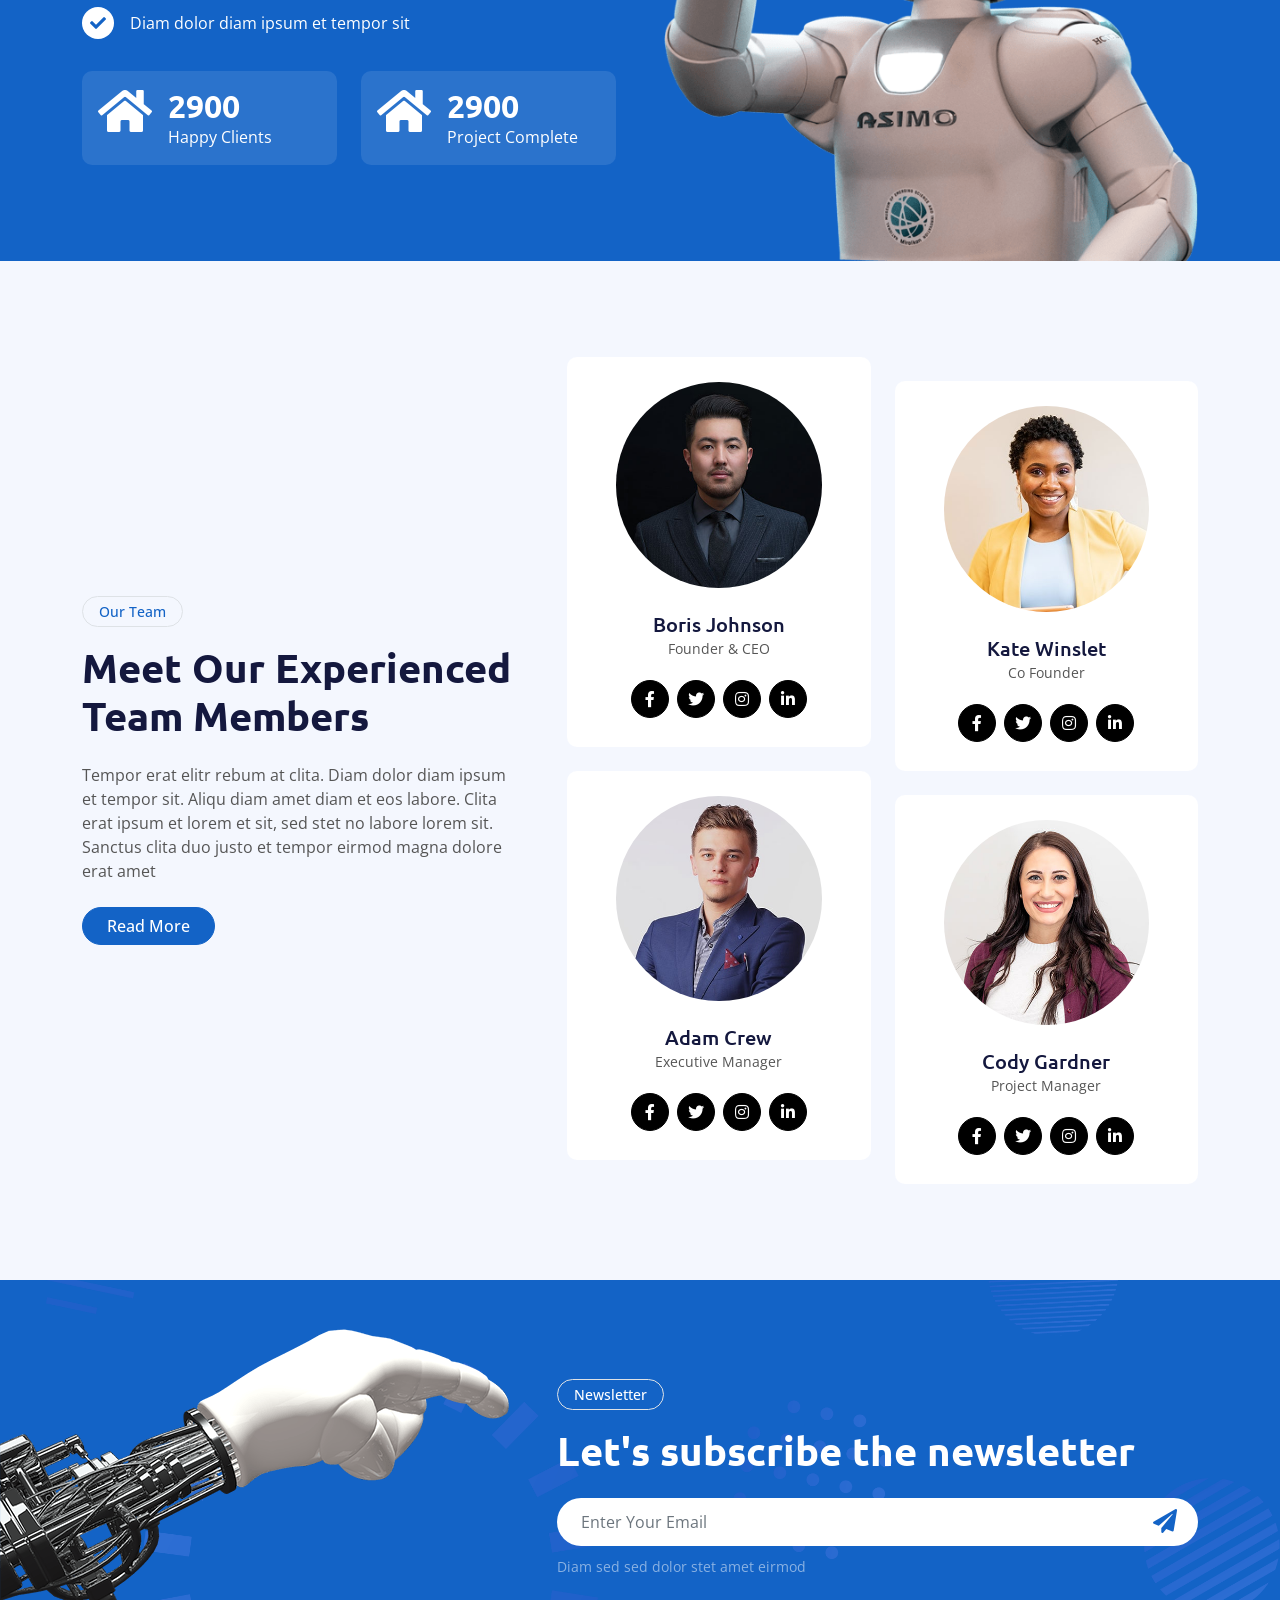
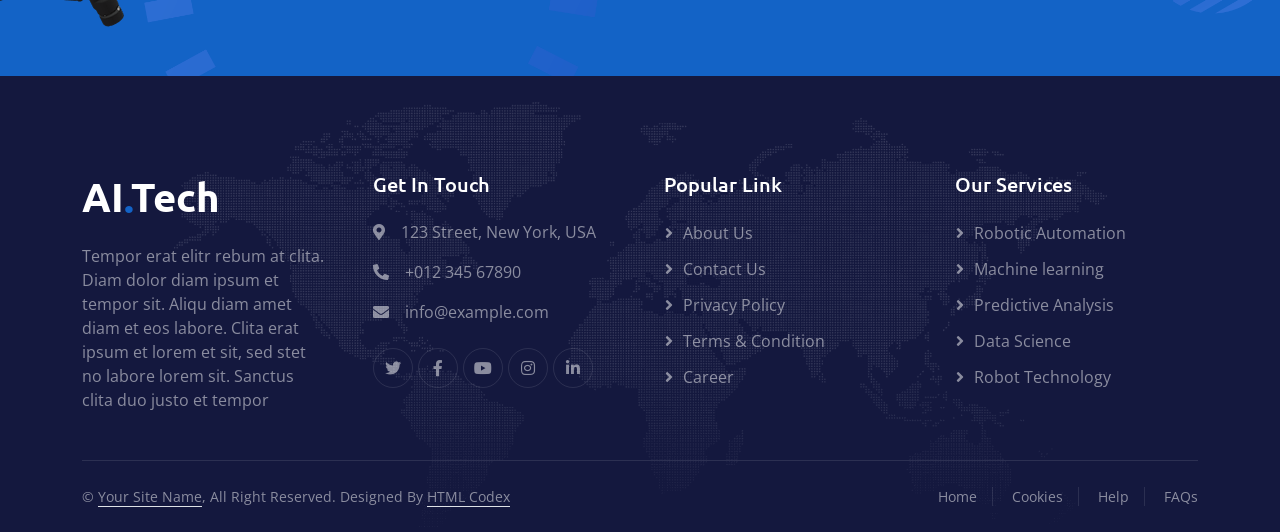
<file: about.html>
<!DOCTYPE html>
<html lang="en">

<head>
    <meta charset="utf-8">
    <title>AI.Tech - Artificial Intelligence HTML Template</title>
    <meta content="width=device-width, initial-scale=1.0" name="viewport">
    <meta content="" name="keywords">
    <meta content="" name="description">

    <!-- Favicon -->
    <link href="img/favicon.ico" rel="icon">

    <!-- Google Web Fonts -->
    <link rel="preconnect" href="https://fonts.googleapis.com">
    <link rel="preconnect" href="https://fonts.gstatic.com" crossorigin>
    <link href="https://fonts.googleapis.com/css2?family=Open+Sans:wght@400;600&family=Ubuntu:wght@500;700&display=swap"
        rel="stylesheet">

    <!-- Icon Font Stylesheet -->
    <link href="https://cdnjs.cloudflare.com/ajax/libs/font-awesome/5.10.0/css/all.min.css" rel="stylesheet">
    <link href="https://cdn.jsdelivr.net/npm/bootstrap-icons@1.4.1/font/bootstrap-icons.css" rel="stylesheet">

    <!-- Libraries Stylesheet -->
    <link href="lib/animate/animate.min.css" rel="stylesheet">
    <link href="lib/owlcarousel/assets/owl.carousel.min.css" rel="stylesheet">

    <!-- Customized Bootstrap Stylesheet -->
    <link href="css/bootstrap.min.css" rel="stylesheet">

    <!-- Template Stylesheet -->
    <link href="css/style.css" rel="stylesheet">
</head>

<body>
    <!-- Spinner Start -->
    <div id="spinner"
        class="show bg-white position-fixed translate-middle w-100 vh-100 top-50 start-50 d-flex align-items-center justify-content-center">
        <div class="spinner-grow text-primary" style="width: 3rem; height: 3rem;" role="status">
            <span class="sr-only">Loading...</span>
        </div>
    </div>
    <!-- Spinner End -->


    <!-- Navbar Start -->
    <div class="container-fluid sticky-top">
        <div class="container">
            <nav class="navbar navbar-expand-lg navbar-dark p-0">
                <a href="index.html" class="navbar-brand">
                    <h1 class="text-white">AI<span class="text-dark">.</span>Tech</h1>
                </a>
                <button type="button" class="navbar-toggler ms-auto me-0" data-bs-toggle="collapse"
                    data-bs-target="#navbarCollapse">
                    <span class="navbar-toggler-icon"></span>
                </button>
                <div class="collapse navbar-collapse" id="navbarCollapse">
                    <div class="navbar-nav ms-auto">
                        <a href="index.html" class="nav-item nav-link">Home</a>
                        <a href="about.html" class="nav-item nav-link active">About</a>
                        <a href="service.html" class="nav-item nav-link">Services</a>
                        <a href="project.html" class="nav-item nav-link">Projects</a>
                        <div class="nav-item dropdown">
                            <a href="#" class="nav-link dropdown-toggle" data-bs-toggle="dropdown">Pages</a>
                            <div class="dropdown-menu bg-light mt-2">
                                <a href="feature.html" class="dropdown-item">Features</a>
                                <a href="team.html" class="dropdown-item">Our Team</a>
                                <a href="faq.html" class="dropdown-item">FAQs</a>
                                <a href="testimonial.html" class="dropdown-item">Testimonial</a>
                                <a href="404.html" class="dropdown-item">404 Page</a>
                            </div>
                        </div>
                        <a href="contact.html" class="nav-item nav-link">Contact</a>
                    </div>
                    <butaton type="button" class="btn text-white p-0 d-none d-lg-block" data-bs-toggle="modal"
                        data-bs-target="#searchModal"><i class="fa fa-search"></i></butaton>
                </div>
            </nav>
        </div>
    </div>
    <!-- Navbar End -->


    <!-- Hero Start -->
    <div class="container-fluid pt-5 bg-primary hero-header">
        <div class="container pt-5">
            <div class="row g-5 pt-5">
                <div class="col-lg-6 align-self-center text-center text-lg-start mb-lg-5">
                    <h1 class="display-4 text-white mb-4 animated slideInRight">About Us</h1>
                    <nav aria-label="breadcrumb">
                        <ol class="breadcrumb justify-content-center justify-content-lg-start mb-0">
                            <li class="breadcrumb-item"><a class="text-white" href="#">Home</a></li>
                            <li class="breadcrumb-item"><a class="text-white" href="#">Pages</a></li>
                            <li class="breadcrumb-item text-white active" aria-current="page">About Us</li>
                        </ol>
                    </nav>
                </div>
                <div class="col-lg-6 align-self-end text-center text-lg-end">
                    <img class="img-fluid" src="img/hero-img.png" alt="" style="max-height: 300px;">
                </div>
            </div>
        </div>
    </div>
    <!-- Hero End -->


    <!-- Full Screen Search Start -->
    <div class="modal fade" id="searchModal" tabindex="-1">
        <div class="modal-dialog modal-fullscreen">
            <div class="modal-content" style="background: rgba(20, 24, 62, 0.7);">
                <div class="modal-header border-0">
                    <button type="button" class="btn btn-square bg-white btn-close" data-bs-dismiss="modal"
                        aria-label="Close"></button>
                </div>
                <div class="modal-body d-flex align-items-center justify-content-center">
                    <div class="input-group" style="max-width: 600px;">
                        <input type="text" class="form-control bg-transparent border-light p-3"
                            placeholder="Type search keyword">
                        <button class="btn btn-light px-4"><i class="bi bi-search"></i></button>
                    </div>
                </div>
            </div>
        </div>
    </div>
    <!-- Full Screen Search End -->


    <!-- About Start -->
    <div class="container-fluid py-5">
        <div class="container py-5">
            <div class="row g-5 align-items-center">
                <div class="col-lg-6 wow fadeIn" data-wow-delay="0.1s">
                    <div class="about-img">
                        <img class="img-fluid" src="img/about-img.jpg">
                    </div>
                </div>
                <div class="col-lg-6 wow fadeIn" data-wow-delay="0.5s">
                    <div class="btn btn-sm border rounded-pill text-primary px-3 mb-3">About Us</div>
                    <h1 class="mb-4">We Make Your Business Smarter with Artificial Intelligence</h1>
                    <p class="mb-4">Tempor erat elitr rebum at clita. Diam dolor diam ipsum et tempor sit. Aliqu diam
                        amet diam et eos labore. Clita erat ipsum et lorem et sit, sed stet no labore lorem sit. Sanctus
                        clita duo justo et tempor eirmod magna dolore erat amet</p>
                    <p class="mb-4">Aliqu diam amet diam et eos labore. Clita erat ipsum et lorem et sit, sed stet no
                        labore lorem sit. Sanctus clita duo justo et tempor.</p>
                    <div class="row g-3">
                        <div class="col-sm-6">
                            <h6 class="mb-3"><i class="fa fa-check text-primary me-2"></i>Award Winning</h6>
                            <h6 class="mb-0"><i class="fa fa-check text-primary me-2"></i>Professional Staff</h6>
                        </div>
                        <div class="col-sm-6">
                            <h6 class="mb-3"><i class="fa fa-check text-primary me-2"></i>24/7 Support</h6>
                            <h6 class="mb-0"><i class="fa fa-check text-primary me-2"></i>Fair Prices</h6>
                        </div>
                    </div>
                    <div class="d-flex align-items-center mt-4">
                        <a class="btn btn-primary rounded-pill px-4 me-3" href="">Read More</a>
                        <a class="btn btn-outline-primary btn-square me-3" href=""><i class="fab fa-facebook-f"></i></a>
                        <a class="btn btn-outline-primary btn-square me-3" href=""><i class="fab fa-twitter"></i></a>
                        <a class="btn btn-outline-primary btn-square me-3" href=""><i class="fab fa-instagram"></i></a>
                        <a class="btn btn-outline-primary btn-square" href=""><i class="fab fa-linkedin-in"></i></a>
                    </div>
                </div>
            </div>
        </div>
    </div>
    <!-- About End -->


    <!-- Feature Start -->
    <div class="container-fluid bg-primary feature pt-5">
        <div class="container pt-5">
            <div class="row g-5">
                <div class="col-lg-6 align-self-center mb-md-5 pb-md-5 wow fadeIn" data-wow-delay="0.3s">
                    <div class="btn btn-sm border rounded-pill text-white px-3 mb-3">Why Choose Us</div>
                    <h1 class="text-white mb-4">We're Best in AI Industry with 10 Years of Experience</h1>
                    <p class="text-light mb-4">Aliqu diam amet diam et eos labore. Clita erat ipsum et lorem et sit, sed
                        stet no labore lorem sit. Sanctus clita duo justo et tempor</p>
                    <div class="d-flex align-items-center text-white mb-3">
                        <div class="btn-sm-square bg-white text-primary rounded-circle me-3">
                            <i class="fa fa-check"></i>
                        </div>
                        <span>Diam dolor diam ipsum et tempor sit</span>
                    </div>
                    <div class="d-flex align-items-center text-white mb-3">
                        <div class="btn-sm-square bg-white text-primary rounded-circle me-3">
                            <i class="fa fa-check"></i>
                        </div>
                        <span>Diam dolor diam ipsum et tempor sit</span>
                    </div>
                    <div class="d-flex align-items-center text-white mb-3">
                        <div class="btn-sm-square bg-white text-primary rounded-circle me-3">
                            <i class="fa fa-check"></i>
                        </div>
                        <span>Diam dolor diam ipsum et tempor sit</span>
                    </div>
                    <div class="row g-4 pt-3">
                        <div class="col-sm-6">
                            <div class="d-flex rounded p-3" style="background: rgba(256, 256, 256, 0.1);">
                                <i class="fa fa-home fa-3x text-white"></i>
                                <div class="ms-3">
                                    <h2 class="text-white mb-0" data-toggle="counter-up">9999</h2>
                                    <p class="text-white mb-0">Happy Clients</p>
                                </div>
                            </div>
                        </div>
                        <div class="col-sm-6">
                            <div class="d-flex rounded p-3" style="background: rgba(256, 256, 256, 0.1);">
                                <i class="fa fa-home fa-3x text-white"></i>
                                <div class="ms-3">
                                    <h2 class="text-white mb-0" data-toggle="counter-up">9999</h2>
                                    <p class="text-white mb-0">Project Complete</p>
                                </div>
                            </div>
                        </div>
                    </div>
                </div>
                <div class="col-lg-6 align-self-end text-center text-md-end wow fadeIn" data-wow-delay="0.5s">
                    <img class="img-fluid" src="img/feature.png" alt="">
                </div>
            </div>
        </div>
    </div>
    <!-- Feature End -->


    <!-- Team Start -->
    <div class="container-fluid bg-light py-5">
        <div class="container py-5">
            <div class="row g-5 align-items-center">
                <div class="col-lg-5 wow fadeIn" data-wow-delay="0.1s">
                    <div class="btn btn-sm border rounded-pill text-primary px-3 mb-3">Our Team</div>
                    <h1 class="mb-4">Meet Our Experienced Team Members</h1>
                    <p class="mb-4">Tempor erat elitr rebum at clita. Diam dolor diam ipsum et tempor sit. Aliqu diam
                        amet diam et eos labore. Clita erat ipsum et lorem et sit, sed stet no labore lorem sit. Sanctus
                        clita duo justo et tempor eirmod magna dolore erat amet</p>
                    <a class="btn btn-primary rounded-pill px-4" href="">Read More</a>
                </div>
                <div class="col-lg-7">
                    <div class="row g-4">
                        <div class="col-md-6">
                            <div class="row g-4">
                                <div class="col-12 wow fadeIn" data-wow-delay="0.1s">
                                    <div class="team-item bg-white text-center rounded p-4 pt-0">
                                        <img class="img-fluid rounded-circle p-4" src="img/team-1.jpg" alt="">
                                        <h5 class="mb-0">Boris Johnson</h5>
                                        <small>Founder & CEO</small>
                                        <div class="d-flex justify-content-center mt-3">
                                            <a class="btn btn-square btn-primary m-1" href=""><i
                                                    class="fab fa-facebook-f"></i></a>
                                            <a class="btn btn-square btn-primary m-1" href=""><i
                                                    class="fab fa-twitter"></i></a>
                                            <a class="btn btn-square btn-primary m-1" href=""><i
                                                    class="fab fa-instagram"></i></a>
                                            <a class="btn btn-square btn-primary m-1" href=""><i
                                                    class="fab fa-linkedin-in"></i></a>
                                        </div>
                                    </div>
                                </div>
                                <div class="col-12 wow fadeIn" data-wow-delay="0.5s">
                                    <div class="team-item bg-white text-center rounded p-4 pt-0">
                                        <img class="img-fluid rounded-circle p-4" src="img/team-2.jpg" alt="">
                                        <h5 class="mb-0">Adam Crew</h5>
                                        <small>Executive Manager</small>
                                        <div class="d-flex justify-content-center mt-3">
                                            <a class="btn btn-square btn-primary m-1" href=""><i
                                                    class="fab fa-facebook-f"></i></a>
                                            <a class="btn btn-square btn-primary m-1" href=""><i
                                                    class="fab fa-twitter"></i></a>
                                            <a class="btn btn-square btn-primary m-1" href=""><i
                                                    class="fab fa-instagram"></i></a>
                                            <a class="btn btn-square btn-primary m-1" href=""><i
                                                    class="fab fa-linkedin-in"></i></a>
                                        </div>
                                    </div>
                                </div>
                            </div>
                        </div>
                        <div class="col-md-6 pt-md-4">
                            <div class="row g-4">
                                <div class="col-12 wow fadeIn" data-wow-delay="0.3s">
                                    <div class="team-item bg-white text-center rounded p-4 pt-0">
                                        <img class="img-fluid rounded-circle p-4" src="img/team-3.jpg" alt="">
                                        <h5 class="mb-0">Kate Winslet</h5>
                                        <small>Co Founder</small>
                                        <div class="d-flex justify-content-center mt-3">
                                            <a class="btn btn-square btn-primary m-1" href=""><i
                                                    class="fab fa-facebook-f"></i></a>
                                            <a class="btn btn-square btn-primary m-1" href=""><i
                                                    class="fab fa-twitter"></i></a>
                                            <a class="btn btn-square btn-primary m-1" href=""><i
                                                    class="fab fa-instagram"></i></a>
                                            <a class="btn btn-square btn-primary m-1" href=""><i
                                                    class="fab fa-linkedin-in"></i></a>
                                        </div>
                                    </div>
                                </div>
                                <div class="col-12 wow fadeIn" data-wow-delay="0.7s">
                                    <div class="team-item bg-white text-center rounded p-4 pt-0">
                                        <img class="img-fluid rounded-circle p-4" src="img/team-4.jpg" alt="">
                                        <h5 class="mb-0">Cody Gardner</h5>
                                        <small>Project Manager</small>
                                        <div class="d-flex justify-content-center mt-3">
                                            <a class="btn btn-square btn-primary m-1" href=""><i
                                                    class="fab fa-facebook-f"></i></a>
                                            <a class="btn btn-square btn-primary m-1" href=""><i
                                                    class="fab fa-twitter"></i></a>
                                            <a class="btn btn-square btn-primary m-1" href=""><i
                                                    class="fab fa-instagram"></i></a>
                                            <a class="btn btn-square btn-primary m-1" href=""><i
                                                    class="fab fa-linkedin-in"></i></a>
                                        </div>
                                    </div>
                                </div>
                            </div>
                        </div>
                    </div>
                </div>
            </div>
        </div>
    </div>
    <!-- Team End -->


    <!-- Newsletter Start -->
    <div class="container-fluid bg-primary newsletter py-5">
        <div class="container">
            <div class="row g-5 align-items-center">
                <div class="col-md-5 ps-lg-0 pt-5 pt-md-0 text-start wow fadeIn" data-wow-delay="0.3s">
                    <img class="img-fluid" src="img/newsletter.png" alt="">
                </div>
                <div class="col-md-7 py-5 newsletter-text wow fadeIn" data-wow-delay="0.5s">
                    <div class="btn btn-sm border rounded-pill text-white px-3 mb-3">Newsletter</div>
                    <h1 class="text-white mb-4">Let's subscribe the newsletter</h1>
                    <div class="position-relative w-100 mt-3 mb-2">
                        <input class="form-control border-0 rounded-pill w-100 ps-4 pe-5" type="text"
                            placeholder="Enter Your Email" style="height: 48px;">
                        <button type="button" class="btn shadow-none position-absolute top-0 end-0 mt-1 me-2"><i
                                class="fa fa-paper-plane text-primary fs-4"></i></button>
                    </div>
                    <small class="text-white-50">Diam sed sed dolor stet amet eirmod</small>
                </div>
            </div>
        </div>
    </div>
    <!-- Newsletter End -->


    <!-- Footer Start -->
    <div class="container-fluid bg-dark text-white-50 footer pt-5">
        <div class="container py-5">
            <div class="row g-5">
                <div class="col-md-6 col-lg-3 wow fadeIn" data-wow-delay="0.1s">
                    <a href="index.html" class="d-inline-block mb-3">
                        <h1 class="text-white">AI<span class="text-primary">.</span>Tech</h1>
                    </a>
                    <p class="mb-0">Tempor erat elitr rebum at clita. Diam dolor diam ipsum et tempor sit. Aliqu diam
                        amet diam et eos labore. Clita erat ipsum et lorem et sit, sed stet no labore lorem sit. Sanctus
                        clita duo justo et tempor</p>
                </div>
                <div class="col-md-6 col-lg-3 wow fadeIn" data-wow-delay="0.3s">
                    <h5 class="text-white mb-4">Get In Touch</h5>
                    <p><i class="fa fa-map-marker-alt me-3"></i>123 Street, New York, USA</p>
                    <p><i class="fa fa-phone-alt me-3"></i>+012 345 67890</p>
                    <p><i class="fa fa-envelope me-3"></i>info@example.com</p>
                    <div class="d-flex pt-2">
                        <a class="btn btn-outline-light btn-social" href=""><i class="fab fa-twitter"></i></a>
                        <a class="btn btn-outline-light btn-social" href=""><i class="fab fa-facebook-f"></i></a>
                        <a class="btn btn-outline-light btn-social" href=""><i class="fab fa-youtube"></i></a>
                        <a class="btn btn-outline-light btn-social" href=""><i class="fab fa-instagram"></i></a>
                        <a class="btn btn-outline-light btn-social" href=""><i class="fab fa-linkedin-in"></i></a>
                    </div>
                </div>
                <div class="col-md-6 col-lg-3 wow fadeIn" data-wow-delay="0.5s">
                    <h5 class="text-white mb-4">Popular Link</h5>
                    <a class="btn btn-link" href="">About Us</a>
                    <a class="btn btn-link" href="">Contact Us</a>
                    <a class="btn btn-link" href="">Privacy Policy</a>
                    <a class="btn btn-link" href="">Terms & Condition</a>
                    <a class="btn btn-link" href="">Career</a>
                </div>
                <div class="col-md-6 col-lg-3 wow fadeIn" data-wow-delay="0.7s">
                    <h5 class="text-white mb-4">Our Services</h5>
                    <a class="btn btn-link" href="">Robotic Automation</a>
                    <a class="btn btn-link" href="">Machine learning</a>
                    <a class="btn btn-link" href="">Predictive Analysis</a>
                    <a class="btn btn-link" href="">Data Science</a>
                    <a class="btn btn-link" href="">Robot Technology</a>
                </div>
            </div>
        </div>
        <div class="container wow fadeIn" data-wow-delay="0.1s">
            <div class="copyright">
                <div class="row">
                    <div class="col-md-6 text-center text-md-start mb-3 mb-md-0">
                        &copy; <a class="border-bottom" href="#">Your Site Name</a>, All Right Reserved.

                        <!--/*** This template is free as long as you keep the footer author’s credit link/attribution link/backlink. If you'd like to use the template without the footer author’s credit link/attribution link/backlink, you can purchase the Credit Removal License from "https://htmlcodex.com/credit-removal". Thank you for your support. ***/-->
                        Designed By <a class="border-bottom" href="https://htmlcodex.com">HTML Codex</a>
                    </div>
                    <div class="col-md-6 text-center text-md-end">
                        <div class="footer-menu">
                            <a href="">Home</a>
                            <a href="">Cookies</a>
                            <a href="">Help</a>
                            <a href="">FAQs</a>
                        </div>
                    </div>
                </div>
            </div>
        </div>
    </div>
    <!-- Footer End -->


    <!-- Back to Top -->
    <a href="#" class="btn btn-lg btn-primary btn-lg-square back-to-top pt-2"><i class="bi bi-arrow-up"></i></a>


    <!-- JavaScript Libraries -->
    <script src="https://ajax.googleapis.com/ajax/libs/jquery/3.6.1/jquery.min.js"></script>
    <script src="https://cdn.jsdelivr.net/npm/bootstrap@5.0.0/dist/js/bootstrap.bundle.min.js"></script>
    <script src="lib/wow/wow.min.js"></script>
    <script src="lib/easing/easing.min.js"></script>
    <script src="lib/waypoints/waypoints.min.js"></script>
    <script src="lib/counterup/counterup.min.js"></script>
    <script src="lib/owlcarousel/owl.carousel.min.js"></script>

    <!-- Template Javascript -->
    <script src="js/main.js"></script>
</body>

</html>
</file>
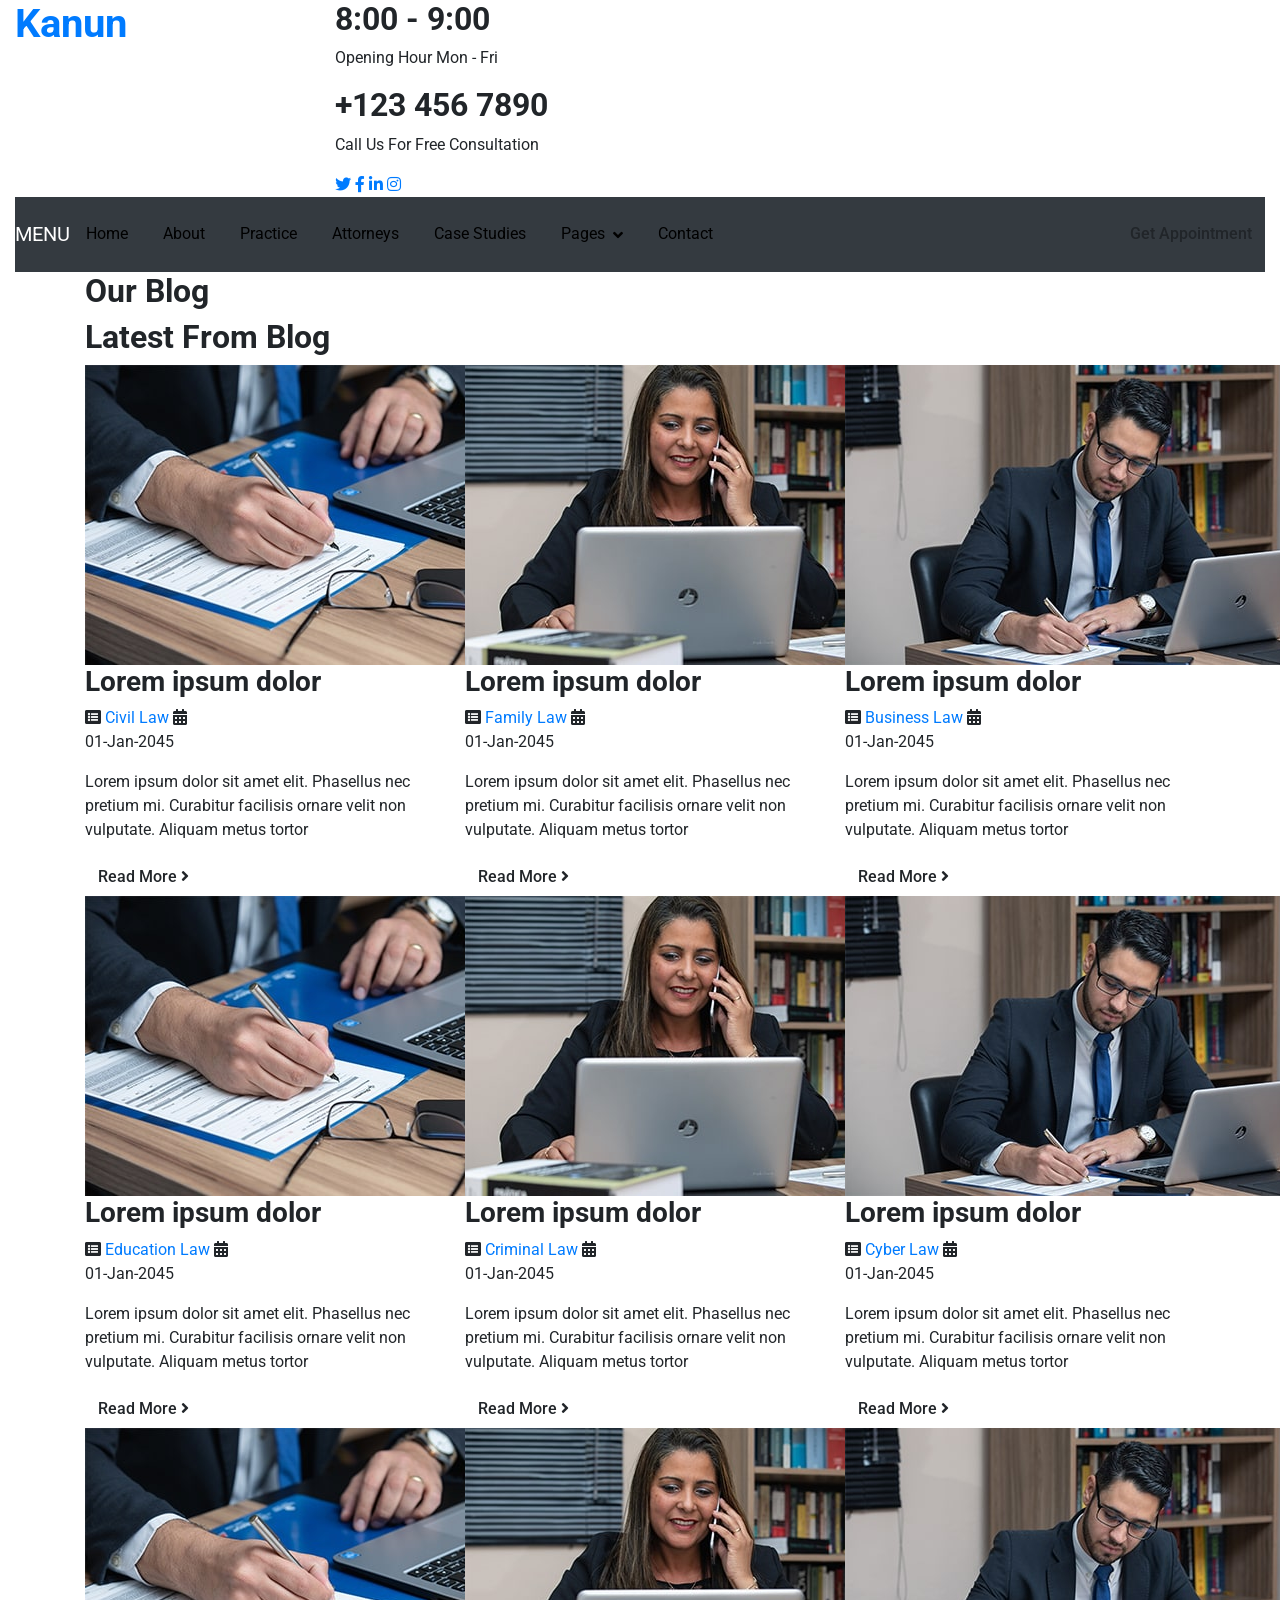
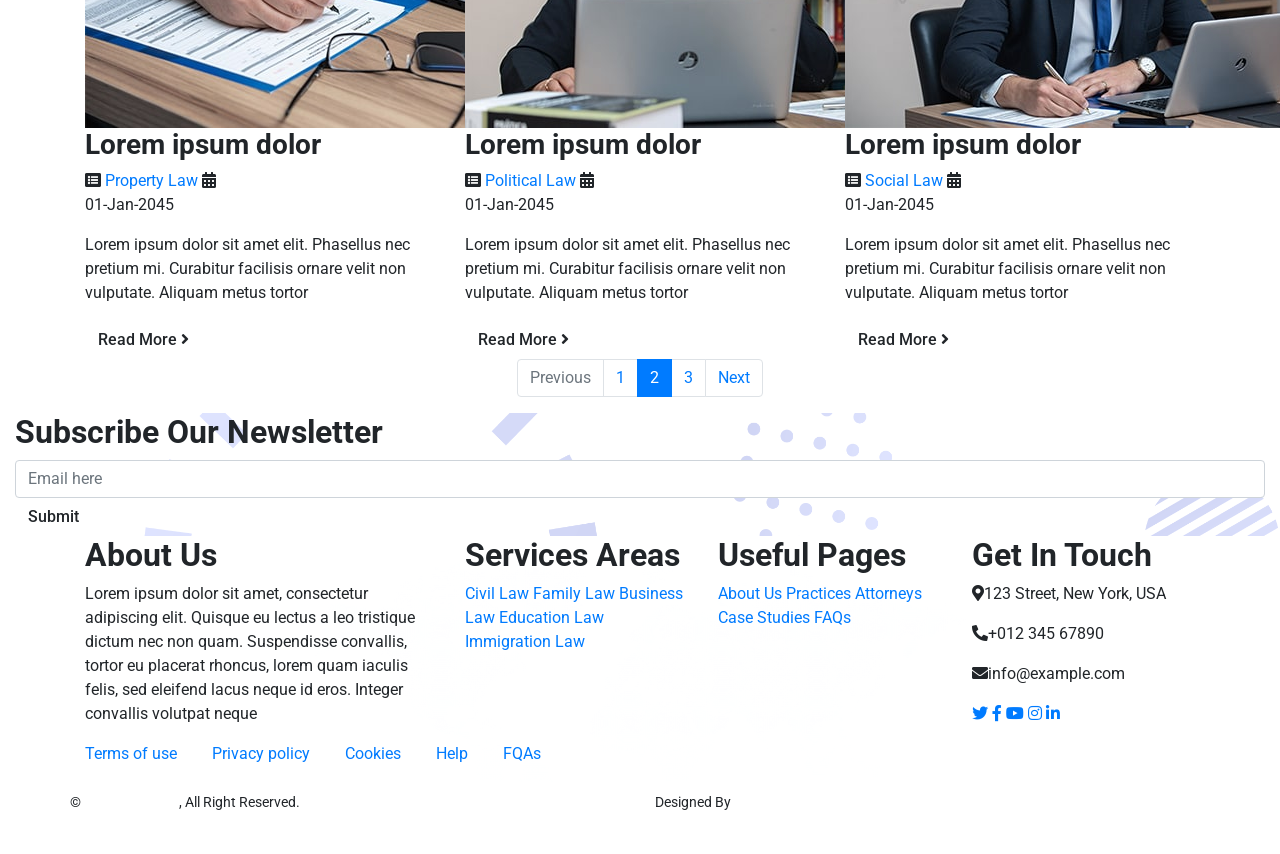
<file: blog.html>
<!DOCTYPE html>
<html lang="en">
    <head>
        <meta charset="utf-8">
        <title>Kanun - Law Firm Website Template</title>
        <meta content="width=device-width, initial-scale=1.0" name="viewport">
        <meta content="Law Firm Website Template" name="keywords">
        <meta content="Law Firm Website Template" name="description">

        <!-- Favicon -->
        <link href="img/favicon.ico" rel="icon">

        <!-- Google Font -->
        <link href="https://fonts.googleapis.com/css2?family=EB+Garamond:ital,wght@1,600;1,700;1,800&family=Roboto:wght@400;500&display=swap" rel="stylesheet"> 
        
        <!-- CSS Libraries -->
        <link href="https://stackpath.bootstrapcdn.com/bootstrap/4.4.1/css/bootstrap.min.css" rel="stylesheet">
        <link href="https://cdnjs.cloudflare.com/ajax/libs/font-awesome/5.10.0/css/all.min.css" rel="stylesheet">
        <link href="lib/animate/animate.min.css" rel="stylesheet">
        <link href="lib/owlcarousel/assets/owl.carousel.min.css" rel="stylesheet">

        <!-- Template Stylesheet -->
        <link href="css/style.css" rel="stylesheet">
    </head>

    <body>
        <div class="wrapper">
            <!-- Top Bar Start -->
            <div class="top-bar">
                <div class="container-fluid">
                    <div class="row">
                        <div class="col-lg-3">
                            <div class="logo">
                                <a href="index.html">
                                    <h1>Kanun</h1>
                                    <!-- <img src="img/logo.jpg" alt="Logo"> -->
                                </a>
                            </div>
                        </div>
                        <div class="col-lg-9">
                            <div class="top-bar-right">
                                <div class="text">
                                    <h2>8:00 - 9:00</h2>
                                    <p>Opening Hour Mon - Fri</p>
                                </div>
                                <div class="text">
                                    <h2>+123 456 7890</h2>
                                    <p>Call Us For Free Consultation</p>
                                </div>
                                <div class="social">
                                    <a href=""><i class="fab fa-twitter"></i></a>
                                    <a href=""><i class="fab fa-facebook-f"></i></a>
                                    <a href=""><i class="fab fa-linkedin-in"></i></a>
                                    <a href=""><i class="fab fa-instagram"></i></a>
                                </div>
                            </div>
                        </div>
                    </div>
                </div>
            </div>
            <!-- Top Bar End -->

            <!-- Nav Bar Start -->
            <div class="nav-bar">
                <div class="container-fluid">
                    <nav class="navbar navbar-expand-lg bg-dark navbar-dark">
                        <a href="#" class="navbar-brand">MENU</a>
                        <button type="button" class="navbar-toggler" data-toggle="collapse" data-target="#navbarCollapse">
                            <span class="navbar-toggler-icon"></span>
                        </button>

                        <div class="collapse navbar-collapse justify-content-between" id="navbarCollapse">
                            <div class="navbar-nav mr-auto">
                                <a href="index.html" class="nav-item nav-link">Home</a>
                                <a href="about.html" class="nav-item nav-link">About</a>
                                <a href="service.html" class="nav-item nav-link">Practice</a>
                                <a href="team.html" class="nav-item nav-link">Attorneys</a>
                                <a href="portfolio.html" class="nav-item nav-link">Case Studies</a>
                                <div class="nav-item dropdown">
                                    <a href="#" class="nav-link dropdown-toggle active" data-toggle="dropdown">Pages</a>
                                    <div class="dropdown-menu">
                                        <a href="blog.html" class="dropdown-item">Blog Page</a>
                                        <a href="single.html" class="dropdown-item">Single Page</a>
                                    </div>
                                </div>
                                <a href="contact.html" class="nav-item nav-link">Contact</a>
                            </div>
                            <div class="ml-auto">
                                <a class="btn" href="">Get Appointment</a>
                            </div>
                        </div>
                    </nav>
                </div>
            </div>
            <!-- Nav Bar End -->
            
            
            <!-- Page Header Start -->
            <div class="page-header">
                <div class="container">
                    <div class="row">
                        <div class="col-12">
                            <h2>Our Blog</h2>
                        </div>
                        </div>
                </div>
            </div>
            <!-- Page Header End -->


            <!-- Blog Start -->
            <div class="blog">
                <div class="container">
                    <div class="section-header">
                        <h2>Latest From Blog</h2>
                    </div>
                    <div class="row blog-page">
                        <div class="col-lg-4 col-md-6 blog-item">
                            <img src="img/blog-1.jpg" alt="Blog">
                            <h3>Lorem ipsum dolor</h3>
                            <div class="meta">
                                <i class="fa fa-list-alt"></i>
                                <a href="" class="uno">Civil Law</a>
                                <i class="fa fa-calendar-alt"></i>
                                <p>01-Jan-2045</p>
                            </div>
                            <p>
                                Lorem ipsum dolor sit amet elit. Phasellus nec pretium mi. Curabitur facilisis ornare velit non vulputate. Aliquam metus tortor
                            </p>
                            <a class="btn" href="">Read More <i class="fa fa-angle-right"></i></a>
                        </div>
                        <div class="col-lg-4 col-md-6 blog-item">
                            <img src="img/blog-2.jpg" alt="Blog">
                            <h3>Lorem ipsum dolor</h3>
                            <div class="meta">
                                <i class="fa fa-list-alt"></i>
                                <a href="" class="uno">Family Law</a>
                                <i class="fa fa-calendar-alt"></i>
                                <p>01-Jan-2045</p>
                            </div>
                            <p>
                                Lorem ipsum dolor sit amet elit. Phasellus nec pretium mi. Curabitur facilisis ornare velit non vulputate. Aliquam metus tortor
                            </p>
                            <a class="btn" href="">Read More <i class="fa fa-angle-right"></i></a>
                        </div>
                        <div class="col-lg-4 col-md-6 blog-item">
                            <img src="img/blog-3.jpg" alt="Blog">
                            <h3>Lorem ipsum dolor</h3>
                            <div class="meta">
                                <i class="fa fa-list-alt"></i>
                                <a href="" class="uno">Business Law</a>
                                <i class="fa fa-calendar-alt"></i>
                                <p>01-Jan-2045</p>
                            </div>
                            <p>
                                Lorem ipsum dolor sit amet elit. Phasellus nec pretium mi. Curabitur facilisis ornare velit non vulputate. Aliquam metus tortor
                            </p>
                            <a class="btn" href="">Read More <i class="fa fa-angle-right"></i></a>
                        </div>
                        <div class="col-lg-4 col-md-6 blog-item">
                            <img src="img/blog-1.jpg" alt="Blog">
                            <h3>Lorem ipsum dolor</h3>
                            <div class="meta">
                                <i class="fa fa-list-alt"></i>
                                <a href="" class="uno">Education Law</a>
                                <i class="fa fa-calendar-alt"></i>
                                <p>01-Jan-2045</p>
                            </div>
                            <p>
                                Lorem ipsum dolor sit amet elit. Phasellus nec pretium mi. Curabitur facilisis ornare velit non vulputate. Aliquam metus tortor
                            </p>
                            <a class="btn" href="">Read More <i class="fa fa-angle-right"></i></a>
                        </div>
                        <div class="col-lg-4 col-md-6 blog-item">
                            <img src="img/blog-2.jpg" alt="Blog">
                            <h3>Lorem ipsum dolor</h3>
                            <div class="meta">
                                <i class="fa fa-list-alt"></i>
                                <a href="" class="uno">Criminal Law</a>
                                <i class="fa fa-calendar-alt"></i>
                                <p>01-Jan-2045</p>
                            </div>
                            <p>
                                Lorem ipsum dolor sit amet elit. Phasellus nec pretium mi. Curabitur facilisis ornare velit non vulputate. Aliquam metus tortor
                            </p>
                            <a class="btn" href="">Read More <i class="fa fa-angle-right"></i></a>
                        </div>
                        <div class="col-lg-4 col-md-6 blog-item">
                            <img src="img/blog-3.jpg" alt="Blog">
                            <h3>Lorem ipsum dolor</h3>
                            <div class="meta">
                                <i class="fa fa-list-alt"></i>
                                <a href="" class="uno">Cyber Law</a>
                                <i class="fa fa-calendar-alt"></i>
                                <p>01-Jan-2045</p>
                            </div>
                            <p>
                                Lorem ipsum dolor sit amet elit. Phasellus nec pretium mi. Curabitur facilisis ornare velit non vulputate. Aliquam metus tortor
                            </p>
                            <a class="btn" href="">Read More <i class="fa fa-angle-right"></i></a>
                        </div>
                        <div class="col-lg-4 col-md-6 blog-item">
                            <img src="img/blog-1.jpg" alt="Blog">
                            <h3>Lorem ipsum dolor</h3>
                            <div class="meta">
                                <i class="fa fa-list-alt"></i>
                                <a href="" class="uno">Property Law</a>
                                <i class="fa fa-calendar-alt"></i>
                                <p>01-Jan-2045</p>
                            </div>
                            <p>
                                Lorem ipsum dolor sit amet elit. Phasellus nec pretium mi. Curabitur facilisis ornare velit non vulputate. Aliquam metus tortor
                            </p>
                            <a class="btn" href="">Read More <i class="fa fa-angle-right"></i></a>
                        </div>
                        <div class="col-lg-4 col-md-6 blog-item">
                            <img src="img/blog-2.jpg" alt="Blog">
                            <h3>Lorem ipsum dolor</h3>
                            <div class="meta">
                                <i class="fa fa-list-alt"></i>
                                <a href="" class="uno">Political Law</a>
                                <i class="fa fa-calendar-alt"></i>
                                <p>01-Jan-2045</p>
                            </div>
                            <p>
                                Lorem ipsum dolor sit amet elit. Phasellus nec pretium mi. Curabitur facilisis ornare velit non vulputate. Aliquam metus tortor
                            </p>
                            <a class="btn" href="">Read More <i class="fa fa-angle-right"></i></a>
                        </div>
                        <div class="col-lg-4 col-md-6 blog-item">
                            <img src="img/blog-3.jpg" alt="Blog">
                            <h3>Lorem ipsum dolor</h3>
                            <div class="meta">
                                <i class="fa fa-list-alt"></i>
                                <a href="" class="uno">Social Law</a>
                                <i class="fa fa-calendar-alt"></i>
                                <p>01-Jan-2045</p>
                            </div>
                            <p>
                                Lorem ipsum dolor sit amet elit. Phasellus nec pretium mi. Curabitur facilisis ornare velit non vulputate. Aliquam metus tortor
                            </p>
                            <a class="btn" href="">Read More <i class="fa fa-angle-right"></i></a>
                        </div>
                    </div>
                    <div class="row">
                        <div class="col-12">
                            <ul class="pagination justify-content-center">
                                <li class="page-item disabled"><a class="page-link" href="#">Previous</a></li>
                                <li class="page-item"><a class="page-link" href="#">1</a></li>
                                <li class="page-item active"><a class="page-link" href="#">2</a></li>
                                <li class="page-item"><a class="page-link" href="#">3</a></li>
                                <li class="page-item"><a class="page-link" href="#">Next</a></li>
                            </ul> 
                        </div>
                    </div>
                </div>
            </div>
            <!-- Blog End -->


            <!-- Newsletter Start -->
            <div class="newsletter">
                <div class="container">
                    <div class="section-header">
                        <h2>Subscribe Our Newsletter</h2>
                    </div>
                    <div class="form">
                        <input class="form-control" placeholder="Email here">
                        <button class="btn">Submit</button>
                    </div>
                </div>
            </div>
            <!-- Newsletter End -->


            <!-- Footer Start -->
            <div class="footer">
                <div class="container">
                    <div class="row">
                        <div class="col-md-6 col-lg-4">
                            <div class="footer-about">
                                <h2>About Us</h2>
                                <p>
                                    Lorem ipsum dolor sit amet, consectetur adipiscing elit. Quisque eu lectus a leo tristique dictum nec non quam. Suspendisse convallis, tortor eu placerat rhoncus, lorem quam iaculis felis, sed eleifend lacus neque id eros. Integer convallis volutpat neque
                                </p>
                            </div>
                        </div>
                        <div class="col-md-6 col-lg-8">
                            <div class="row">
                        <div class="col-md-6 col-lg-4">
                            <div class="footer-link">
                                <h2>Services Areas</h2>
                                <a href="">Civil Law</a>
                                <a href="">Family Law</a>
                                <a href="">Business Law</a>
                                <a href="">Education Law</a>
                                <a href="">Immigration Law</a>
                            </div>
                        </div>
                        <div class="col-md-6 col-lg-4">
                            <div class="footer-link">
                                <h2>Useful Pages</h2>
                                <a href="">About Us</a>
                                <a href="">Practices</a>
                                <a href="">Attorneys</a>
                                <a href="">Case Studies</a>
                                <a href="">FAQs</a>
                            </div>
                        </div>
                        <div class="col-md-6 col-lg-4">
                            <div class="footer-contact">
                                <h2>Get In Touch</h2>
                                <p><i class="fa fa-map-marker-alt"></i>123 Street, New York, USA</p>
                                <p><i class="fa fa-phone-alt"></i>+012 345 67890</p>
                                <p><i class="fa fa-envelope"></i>info@example.com</p>
                                <div class="footer-social">
                                    <a href=""><i class="fab fa-twitter"></i></a>
                                    <a href=""><i class="fab fa-facebook-f"></i></a>
                                    <a href=""><i class="fab fa-youtube"></i></a>
                                    <a href=""><i class="fab fa-instagram"></i></a>
                                    <a href=""><i class="fab fa-linkedin-in"></i></a>
                                </div>
                            </div>
                        </div>
                        </div>
                    </div>
                    </div>
                </div>
                <div class="container footer-menu">
                    <div class="f-menu">
                        <a href="">Terms of use</a>
                        <a href="">Privacy policy</a>
                        <a href="">Cookies</a>
                        <a href="">Help</a>
                        <a href="">FQAs</a>
                    </div>
                </div>
                <div class="container copyright">
                    <div class="row">
                        <div class="col-md-6">
                            <p>&copy; <a href="#">Your Site Name</a>, All Right Reserved.</p>
                        </div>
                        <div class="col-md-6">
							<!--/*** This template is free as long as you keep the footer author’s credit link/attribution link/backlink. If you'd like to use the template without the footer author’s credit link/attribution link/backlink, you can purchase the Credit Removal License from "https://htmlcodex.com/credit-removal". Thank you for your support. ***/-->
                            <p>Designed By <a href="https://htmlcodex.com">HTML Codex</a></p>
                        </div>
                    </div>
                </div>
            </div>
            <!-- Footer End -->
            
            <a href="#" class="back-to-top"><i class="fa fa-chevron-up"></i></a>
        </div>

        <!-- JavaScript Libraries -->
        <script src="https://code.jquery.com/jquery-3.4.1.min.js"></script>
        <script src="https://stackpath.bootstrapcdn.com/bootstrap/4.4.1/js/bootstrap.bundle.min.js"></script>
        <script src="lib/easing/easing.min.js"></script>
        <script src="lib/owlcarousel/owl.carousel.min.js"></script>
        <script src="lib/isotope/isotope.pkgd.min.js"></script>

        <!-- Template Javascript -->
        <script src="js/main.js"></script>
    </body>
</html>
</file>
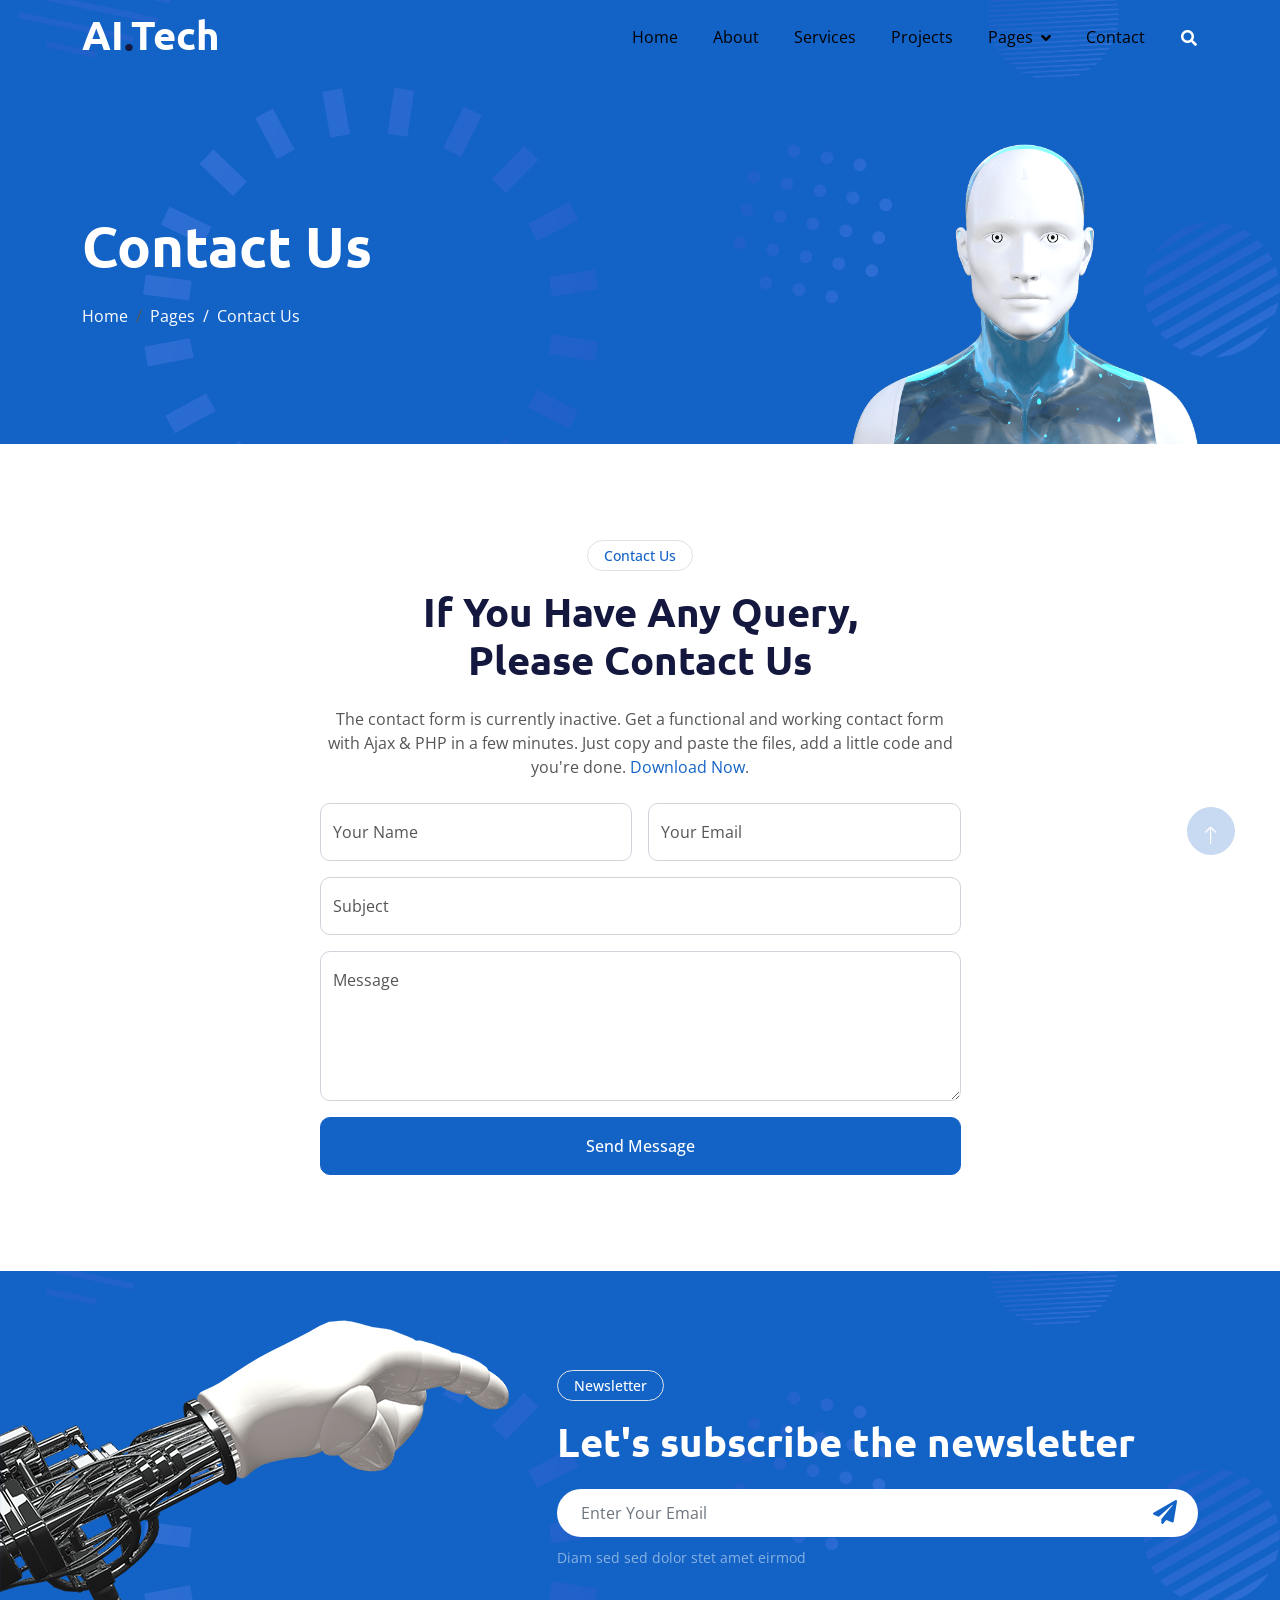
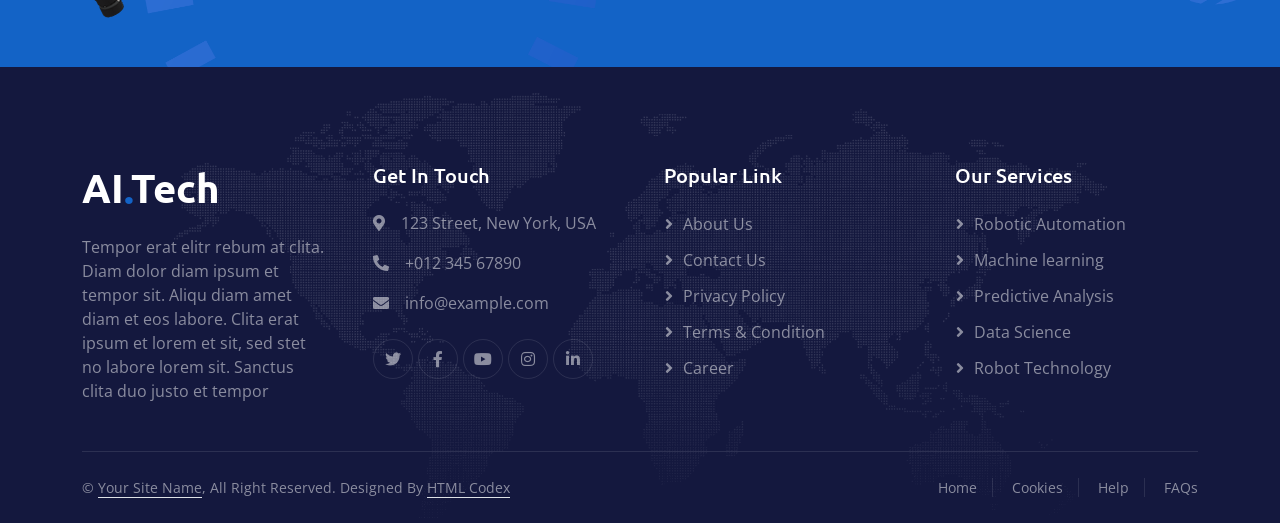
<file: contact.html>
<!DOCTYPE html>
<html lang="en">

<head>
    <meta charset="utf-8">
    <title>AI.Tech - Artificial Intelligence HTML Template</title>
    <meta content="width=device-width, initial-scale=1.0" name="viewport">
    <meta content="" name="keywords">
    <meta content="" name="description">

    <!-- Favicon -->
    <link href="img/favicon.ico" rel="icon">

    <!-- Google Web Fonts -->
    <link rel="preconnect" href="https://fonts.googleapis.com">
    <link rel="preconnect" href="https://fonts.gstatic.com" crossorigin>
    <link href="https://fonts.googleapis.com/css2?family=Open+Sans:wght@400;600&family=Ubuntu:wght@500;700&display=swap"
        rel="stylesheet">

    <!-- Icon Font Stylesheet -->
    <link href="https://cdnjs.cloudflare.com/ajax/libs/font-awesome/5.10.0/css/all.min.css" rel="stylesheet">
    <link href="https://cdn.jsdelivr.net/npm/bootstrap-icons@1.4.1/font/bootstrap-icons.css" rel="stylesheet">

    <!-- Libraries Stylesheet -->
    <link href="lib/animate/animate.min.css" rel="stylesheet">
    <link href="lib/owlcarousel/assets/owl.carousel.min.css" rel="stylesheet">

    <!-- Customized Bootstrap Stylesheet -->
    <link href="css/bootstrap.min.css" rel="stylesheet">

    <!-- Template Stylesheet -->
    <link href="css/style.css" rel="stylesheet">
</head>

<body>
    <!-- Spinner Start -->
    <div id="spinner"
        class="show bg-white position-fixed translate-middle w-100 vh-100 top-50 start-50 d-flex align-items-center justify-content-center">
        <div class="spinner-grow text-primary" style="width: 3rem; height: 3rem;" role="status">
            <span class="sr-only">Loading...</span>
        </div>
    </div>
    <!-- Spinner End -->


    <!-- Navbar Start -->
    <div class="container-fluid sticky-top">
        <div class="container">
            <nav class="navbar navbar-expand-lg navbar-dark p-0">
                <a href="index.html" class="navbar-brand">
                    <h1 class="text-white">AI<span class="text-dark">.</span>Tech</h1>
                </a>
                <button type="button" class="navbar-toggler ms-auto me-0" data-bs-toggle="collapse"
                    data-bs-target="#navbarCollapse">
                    <span class="navbar-toggler-icon"></span>
                </button>
                <div class="collapse navbar-collapse" id="navbarCollapse">
                    <div class="navbar-nav ms-auto">
                        <a href="index.html" class="nav-item nav-link">Home</a>
                        <a href="about.html" class="nav-item nav-link">About</a>
                        <a href="service.html" class="nav-item nav-link">Services</a>
                        <a href="project.html" class="nav-item nav-link">Projects</a>
                        <div class="nav-item dropdown">
                            <a href="#" class="nav-link dropdown-toggle" data-bs-toggle="dropdown">Pages</a>
                            <div class="dropdown-menu bg-light mt-2">
                                <a href="feature.html" class="dropdown-item">Features</a>
                                <a href="team.html" class="dropdown-item">Our Team</a>
                                <a href="faq.html" class="dropdown-item">FAQs</a>
                                <a href="testimonial.html" class="dropdown-item">Testimonial</a>
                                <a href="404.html" class="dropdown-item">404 Page</a>
                            </div>
                        </div>
                        <a href="contact.html" class="nav-item nav-link active">Contact</a>
                    </div>
                    <butaton type="button" class="btn text-white p-0 d-none d-lg-block" data-bs-toggle="modal"
                        data-bs-target="#searchModal"><i class="fa fa-search"></i></butaton>
                </div>
            </nav>
        </div>
    </div>
    <!-- Navbar End -->


    <!-- Hero Start -->
    <div class="container-fluid pt-5 bg-primary hero-header">
        <div class="container pt-5">
            <div class="row g-5 pt-5">
                <div class="col-lg-6 align-self-center text-center text-lg-start mb-lg-5">
                    <h1 class="display-4 text-white mb-4 animated slideInRight">Contact Us</h1>
                    <nav aria-label="breadcrumb">
                        <ol class="breadcrumb justify-content-center justify-content-lg-start mb-0">
                            <li class="breadcrumb-item"><a class="text-white" href="#">Home</a></li>
                            <li class="breadcrumb-item"><a class="text-white" href="#">Pages</a></li>
                            <li class="breadcrumb-item text-white active" aria-current="page">Contact Us</li>
                        </ol>
                    </nav>
                </div>
                <div class="col-lg-6 align-self-end text-center text-lg-end">
                    <img class="img-fluid" src="img/hero-img.png" alt="" style="max-height: 300px;">
                </div>
            </div>
        </div>
    </div>
    <!-- Hero End -->


    <!-- Full Screen Search Start -->
    <div class="modal fade" id="searchModal" tabindex="-1">
        <div class="modal-dialog modal-fullscreen">
            <div class="modal-content" style="background: rgba(20, 24, 62, 0.7);">
                <div class="modal-header border-0">
                    <button type="button" class="btn btn-square bg-white btn-close" data-bs-dismiss="modal"
                        aria-label="Close"></button>
                </div>
                <div class="modal-body d-flex align-items-center justify-content-center">
                    <div class="input-group" style="max-width: 600px;">
                        <input type="text" class="form-control bg-transparent border-light p-3"
                            placeholder="Type search keyword">
                        <button class="btn btn-light px-4"><i class="bi bi-search"></i></button>
                    </div>
                </div>
            </div>
        </div>
    </div>
    <!-- Full Screen Search End -->


    <!-- Contact Start -->
    <div class="container-fluid py-5">
        <div class="container py-5">
            <div class="mx-auto text-center wow fadeIn" data-wow-delay="0.1s" style="max-width: 500px;">
                <div class="btn btn-sm border rounded-pill text-primary px-3 mb-3">Contact Us</div>
                <h1 class="mb-4">If You Have Any Query, Please Contact Us</h1>
            </div>
            <div class="row justify-content-center">
                <div class="col-lg-7">
                    <p class="text-center mb-4">The contact form is currently inactive. Get a functional and working contact form with Ajax & PHP in a few minutes. Just copy and paste the files, add a little code and you're done. <a href="https://htmlcodex.com/contact-form">Download Now</a>.</p>
                    <div class="wow fadeIn" data-wow-delay="0.3s">
                        <form>
                            <div class="row g-3">
                                <div class="col-md-6">
                                    <div class="form-floating">
                                        <input type="text" class="form-control" id="name" placeholder="Your Name">
                                        <label for="name">Your Name</label>
                                    </div>
                                </div>
                                <div class="col-md-6">
                                    <div class="form-floating">
                                        <input type="email" class="form-control" id="email" placeholder="Your Email">
                                        <label for="email">Your Email</label>
                                    </div>
                                </div>
                                <div class="col-12">
                                    <div class="form-floating">
                                        <input type="text" class="form-control" id="subject" placeholder="Subject">
                                        <label for="subject">Subject</label>
                                    </div>
                                </div>
                                <div class="col-12">
                                    <div class="form-floating">
                                        <textarea class="form-control" placeholder="Leave a message here" id="message" style="height: 150px"></textarea>
                                        <label for="message">Message</label>
                                    </div>
                                </div>
                                <div class="col-12">
                                    <button class="btn btn-primary w-100 py-3" type="submit">Send Message</button>
                                </div>
                            </div>
                        </form>
                    </div>
                </div>
            </div>
        </div>
    </div>
    <!-- Contact End -->
        

    <!-- Newsletter Start -->
    <div class="container-fluid bg-primary newsletter py-5">
        <div class="container">
            <div class="row g-5 align-items-center">
                <div class="col-md-5 ps-lg-0 pt-5 pt-md-0 text-start wow fadeIn" data-wow-delay="0.3s">
                    <img class="img-fluid" src="img/newsletter.png" alt="">
                </div>
                <div class="col-md-7 py-5 newsletter-text wow fadeIn" data-wow-delay="0.5s">
                    <div class="btn btn-sm border rounded-pill text-white px-3 mb-3">Newsletter</div>
                    <h1 class="text-white mb-4">Let's subscribe the newsletter</h1>
                    <div class="position-relative w-100 mt-3 mb-2">
                        <input class="form-control border-0 rounded-pill w-100 ps-4 pe-5" type="text"
                            placeholder="Enter Your Email" style="height: 48px;">
                        <button type="button" class="btn shadow-none position-absolute top-0 end-0 mt-1 me-2"><i
                                class="fa fa-paper-plane text-primary fs-4"></i></button>
                    </div>
                    <small class="text-white-50">Diam sed sed dolor stet amet eirmod</small>
                </div>
            </div>
        </div>
    </div>
    <!-- Newsletter End -->


    <!-- Footer Start -->
    <div class="container-fluid bg-dark text-white-50 footer pt-5">
        <div class="container py-5">
            <div class="row g-5">
                <div class="col-md-6 col-lg-3 wow fadeIn" data-wow-delay="0.1s">
                    <a href="index.html" class="d-inline-block mb-3">
                        <h1 class="text-white">AI<span class="text-primary">.</span>Tech</h1>
                    </a>
                    <p class="mb-0">Tempor erat elitr rebum at clita. Diam dolor diam ipsum et tempor sit. Aliqu diam
                        amet diam et eos labore. Clita erat ipsum et lorem et sit, sed stet no labore lorem sit. Sanctus
                        clita duo justo et tempor</p>
                </div>
                <div class="col-md-6 col-lg-3 wow fadeIn" data-wow-delay="0.3s">
                    <h5 class="text-white mb-4">Get In Touch</h5>
                    <p><i class="fa fa-map-marker-alt me-3"></i>123 Street, New York, USA</p>
                    <p><i class="fa fa-phone-alt me-3"></i>+012 345 67890</p>
                    <p><i class="fa fa-envelope me-3"></i>info@example.com</p>
                    <div class="d-flex pt-2">
                        <a class="btn btn-outline-light btn-social" href=""><i class="fab fa-twitter"></i></a>
                        <a class="btn btn-outline-light btn-social" href=""><i class="fab fa-facebook-f"></i></a>
                        <a class="btn btn-outline-light btn-social" href=""><i class="fab fa-youtube"></i></a>
                        <a class="btn btn-outline-light btn-social" href=""><i class="fab fa-instagram"></i></a>
                        <a class="btn btn-outline-light btn-social" href=""><i class="fab fa-linkedin-in"></i></a>
                    </div>
                </div>
                <div class="col-md-6 col-lg-3 wow fadeIn" data-wow-delay="0.5s">
                    <h5 class="text-white mb-4">Popular Link</h5>
                    <a class="btn btn-link" href="">About Us</a>
                    <a class="btn btn-link" href="">Contact Us</a>
                    <a class="btn btn-link" href="">Privacy Policy</a>
                    <a class="btn btn-link" href="">Terms & Condition</a>
                    <a class="btn btn-link" href="">Career</a>
                </div>
                <div class="col-md-6 col-lg-3 wow fadeIn" data-wow-delay="0.7s">
                    <h5 class="text-white mb-4">Our Services</h5>
                    <a class="btn btn-link" href="">Robotic Automation</a>
                    <a class="btn btn-link" href="">Machine learning</a>
                    <a class="btn btn-link" href="">Predictive Analysis</a>
                    <a class="btn btn-link" href="">Data Science</a>
                    <a class="btn btn-link" href="">Robot Technology</a>
                </div>
            </div>
        </div>
        <div class="container wow fadeIn" data-wow-delay="0.1s">
            <div class="copyright">
                <div class="row">
                    <div class="col-md-6 text-center text-md-start mb-3 mb-md-0">
                        &copy; <a class="border-bottom" href="#">Your Site Name</a>, All Right Reserved.

                        <!--/*** This template is free as long as you keep the footer author’s credit link/attribution link/backlink. If you'd like to use the template without the footer author’s credit link/attribution link/backlink, you can purchase the Credit Removal License from "https://htmlcodex.com/credit-removal". Thank you for your support. ***/-->
                        Designed By <a class="border-bottom" href="https://htmlcodex.com">HTML Codex</a>
                    </div>
                    <div class="col-md-6 text-center text-md-end">
                        <div class="footer-menu">
                            <a href="">Home</a>
                            <a href="">Cookies</a>
                            <a href="">Help</a>
                            <a href="">FAQs</a>
                        </div>
                    </div>
                </div>
            </div>
        </div>
    </div>
    <!-- Footer End -->


    <!-- Back to Top -->
    <a href="#" class="btn btn-lg btn-primary btn-lg-square back-to-top pt-2"><i class="bi bi-arrow-up"></i></a>


    <!-- JavaScript Libraries -->
    <script src="https://ajax.googleapis.com/ajax/libs/jquery/3.6.1/jquery.min.js"></script>
    <script src="https://cdn.jsdelivr.net/npm/bootstrap@5.0.0/dist/js/bootstrap.bundle.min.js"></script>
    <script src="lib/wow/wow.min.js"></script>
    <script src="lib/easing/easing.min.js"></script>
    <script src="lib/waypoints/waypoints.min.js"></script>
    <script src="lib/counterup/counterup.min.js"></script>
    <script src="lib/owlcarousel/owl.carousel.min.js"></script>

    <!-- Template Javascript -->
    <script src="js/main.js"></script>
</body>

</html>
</file>
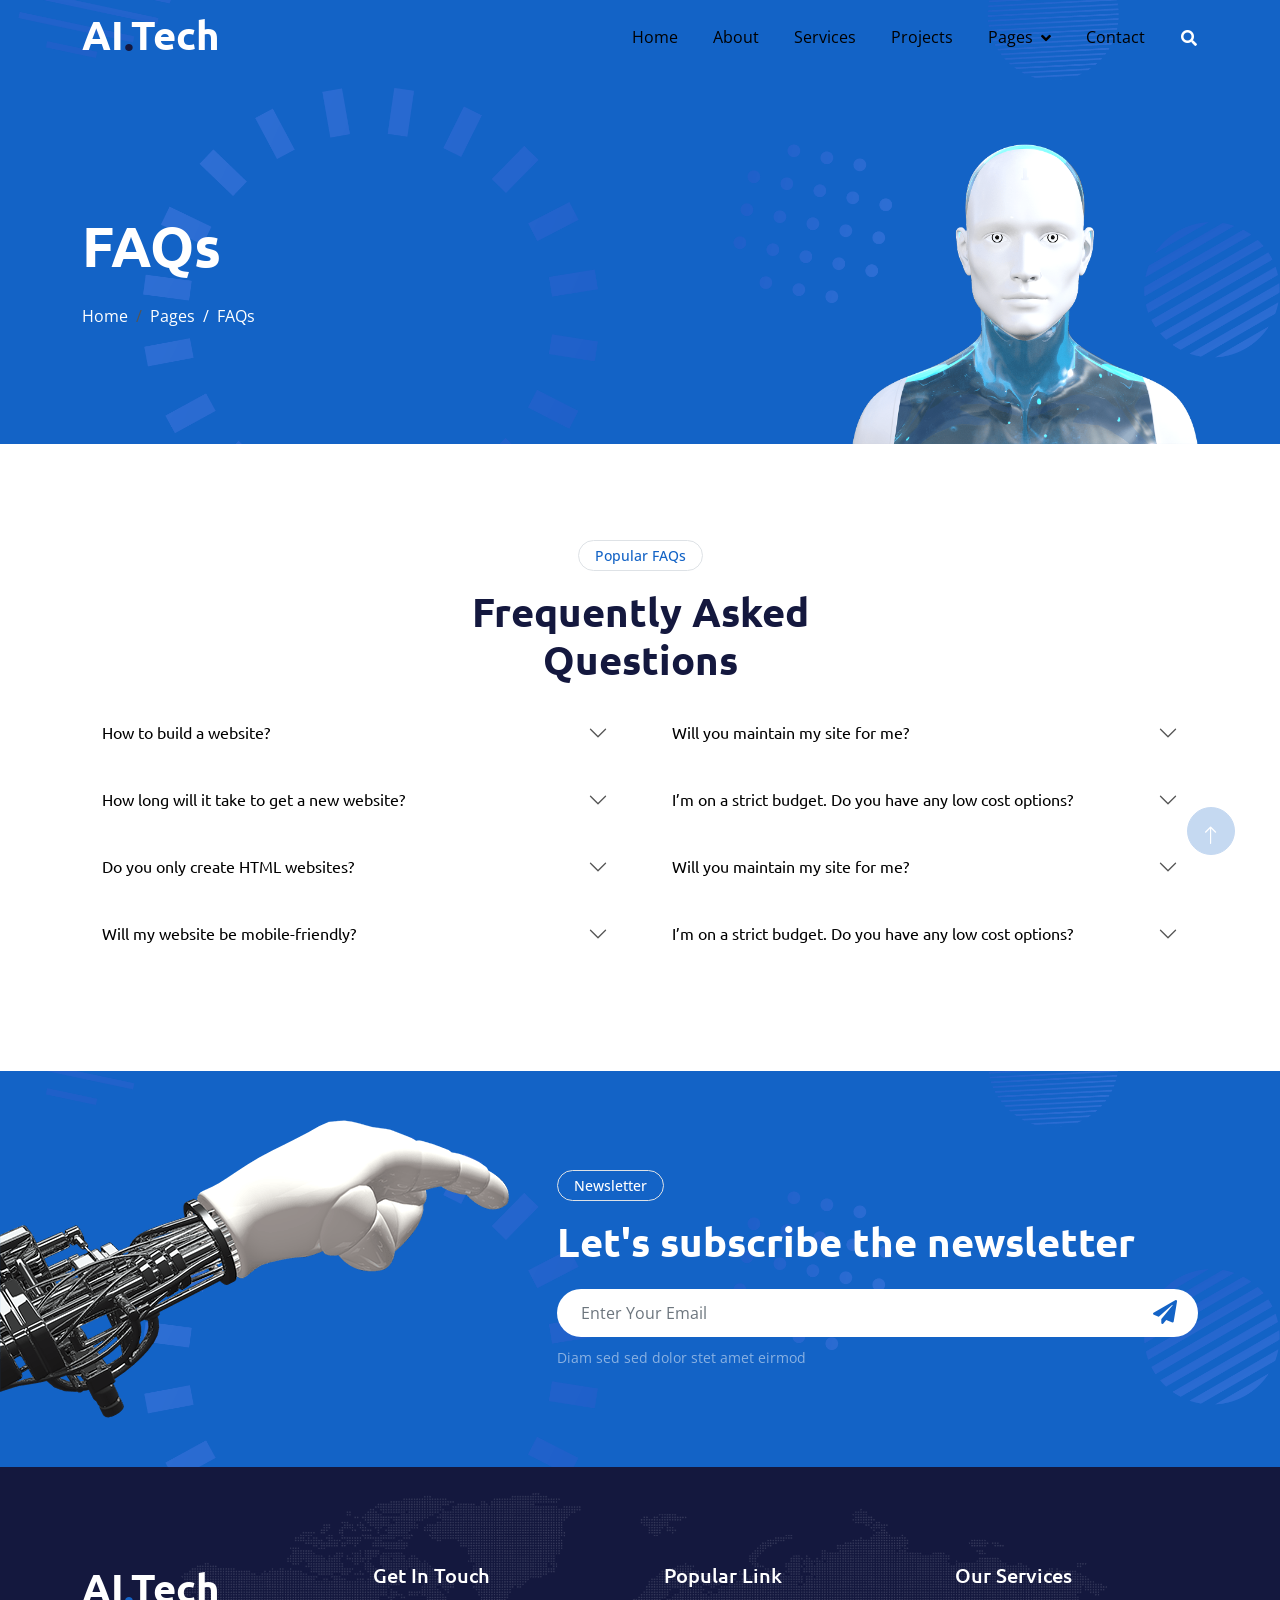
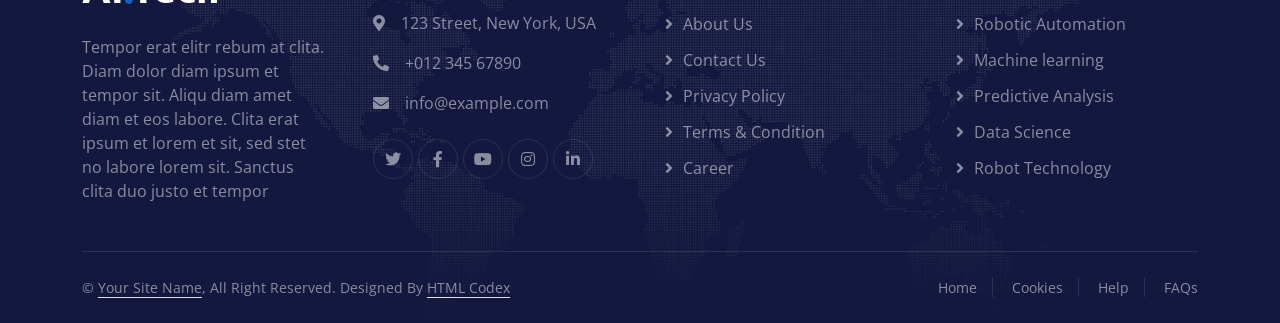
<file: faq.html>
<!DOCTYPE html>
<html lang="en">

<head>
    <meta charset="utf-8">
    <title>AI.Tech - Artificial Intelligence HTML Template</title>
    <meta content="width=device-width, initial-scale=1.0" name="viewport">
    <meta content="" name="keywords">
    <meta content="" name="description">

    <!-- Favicon -->
    <link href="img/favicon.ico" rel="icon">

    <!-- Google Web Fonts -->
    <link rel="preconnect" href="https://fonts.googleapis.com">
    <link rel="preconnect" href="https://fonts.gstatic.com" crossorigin>
    <link href="https://fonts.googleapis.com/css2?family=Open+Sans:wght@400;600&family=Ubuntu:wght@500;700&display=swap"
        rel="stylesheet">

    <!-- Icon Font Stylesheet -->
    <link href="https://cdnjs.cloudflare.com/ajax/libs/font-awesome/5.10.0/css/all.min.css" rel="stylesheet">
    <link href="https://cdn.jsdelivr.net/npm/bootstrap-icons@1.4.1/font/bootstrap-icons.css" rel="stylesheet">

    <!-- Libraries Stylesheet -->
    <link href="lib/animate/animate.min.css" rel="stylesheet">
    <link href="lib/owlcarousel/assets/owl.carousel.min.css" rel="stylesheet">

    <!-- Customized Bootstrap Stylesheet -->
    <link href="css/bootstrap.min.css" rel="stylesheet">

    <!-- Template Stylesheet -->
    <link href="css/style.css" rel="stylesheet">
</head>

<body>
    <!-- Spinner Start -->
    <div id="spinner"
        class="show bg-white position-fixed translate-middle w-100 vh-100 top-50 start-50 d-flex align-items-center justify-content-center">
        <div class="spinner-grow text-primary" style="width: 3rem; height: 3rem;" role="status">
            <span class="sr-only">Loading...</span>
        </div>
    </div>
    <!-- Spinner End -->


    <!-- Navbar Start -->
    <div class="container-fluid sticky-top">
        <div class="container">
            <nav class="navbar navbar-expand-lg navbar-dark p-0">
                <a href="index.html" class="navbar-brand">
                    <h1 class="text-white">AI<span class="text-dark">.</span>Tech</h1>
                </a>
                <button type="button" class="navbar-toggler ms-auto me-0" data-bs-toggle="collapse"
                    data-bs-target="#navbarCollapse">
                    <span class="navbar-toggler-icon"></span>
                </button>
                <div class="collapse navbar-collapse" id="navbarCollapse">
                    <div class="navbar-nav ms-auto">
                        <a href="index.html" class="nav-item nav-link">Home</a>
                        <a href="about.html" class="nav-item nav-link">About</a>
                        <a href="service.html" class="nav-item nav-link">Services</a>
                        <a href="project.html" class="nav-item nav-link">Projects</a>
                        <div class="nav-item dropdown">
                            <a href="#" class="nav-link dropdown-toggle active" data-bs-toggle="dropdown">Pages</a>
                            <div class="dropdown-menu bg-light mt-2">
                                <a href="feature.html" class="dropdown-item">Features</a>
                                <a href="team.html" class="dropdown-item">Our Team</a>
                                <a href="faq.html" class="dropdown-item active">FAQs</a>
                                <a href="testimonial.html" class="dropdown-item">Testimonial</a>
                                <a href="404.html" class="dropdown-item">404 Page</a>
                            </div>
                        </div>
                        <a href="contact.html" class="nav-item nav-link">Contact</a>
                    </div>
                    <butaton type="button" class="btn text-white p-0 d-none d-lg-block" data-bs-toggle="modal"
                        data-bs-target="#searchModal"><i class="fa fa-search"></i></butaton>
                </div>
            </nav>
        </div>
    </div>
    <!-- Navbar End -->


    <!-- Hero Start -->
    <div class="container-fluid pt-5 bg-primary hero-header">
        <div class="container pt-5">
            <div class="row g-5 pt-5">
                <div class="col-lg-6 align-self-center text-center text-lg-start mb-lg-5">
                    <h1 class="display-4 text-white mb-4 animated slideInRight">FAQs</h1>
                    <nav aria-label="breadcrumb">
                        <ol class="breadcrumb justify-content-center justify-content-lg-start mb-0">
                            <li class="breadcrumb-item"><a class="text-white" href="#">Home</a></li>
                            <li class="breadcrumb-item"><a class="text-white" href="#">Pages</a></li>
                            <li class="breadcrumb-item text-white active" aria-current="page">FAQs</li>
                        </ol>
                    </nav>
                </div>
                <div class="col-lg-6 align-self-end text-center text-lg-end">
                    <img class="img-fluid" src="img/hero-img.png" alt="" style="max-height: 300px;">
                </div>
            </div>
        </div>
    </div>
    <!-- Hero End -->


    <!-- Full Screen Search Start -->
    <div class="modal fade" id="searchModal" tabindex="-1">
        <div class="modal-dialog modal-fullscreen">
            <div class="modal-content" style="background: rgba(20, 24, 62, 0.7);">
                <div class="modal-header border-0">
                    <button type="button" class="btn btn-square bg-white btn-close" data-bs-dismiss="modal"
                        aria-label="Close"></button>
                </div>
                <div class="modal-body d-flex align-items-center justify-content-center">
                    <div class="input-group" style="max-width: 600px;">
                        <input type="text" class="form-control bg-transparent border-light p-3"
                            placeholder="Type search keyword">
                        <button class="btn btn-light px-4"><i class="bi bi-search"></i></button>
                    </div>
                </div>
            </div>
        </div>
    </div>
    <!-- Full Screen Search End -->


    <!-- FAQs Start -->
    <div class="container-fluid py-5">
        <div class="container py-5">
            <div class="mx-auto text-center wow fadeIn" data-wow-delay="0.1s" style="max-width: 500px;">
                <div class="btn btn-sm border rounded-pill text-primary px-3 mb-3">Popular FAQs</div>
                <h1 class="mb-4">Frequently Asked Questions</h1>
            </div>
            <div class="row">
                <div class="col-lg-6">
                    <div class="accordion" id="accordionFAQ1">
                        <div class="accordion-item wow fadeIn" data-wow-delay="0.1s">
                            <h2 class="accordion-header" id="headingOne">
                                <button class="accordion-button collapsed" type="button" data-bs-toggle="collapse"
                                    data-bs-target="#collapseOne" aria-expanded="false" aria-controls="collapseOne">
                                    How to build a website?
                                </button>
                            </h2>
                            <div id="collapseOne" class="accordion-collapse collapse" aria-labelledby="headingOne"
                                data-bs-parent="#accordionFAQ1">
                                <div class="accordion-body">
                                    Dolor nonumy tempor elitr et rebum ipsum sit duo duo. Diam sed sed magna et magna diam aliquyam amet dolore ipsum erat duo. Sit rebum magna duo labore no diam.
                                </div>
                            </div>
                        </div>
                        <div class="accordion-item wow fadeIn" data-wow-delay="0.2s">
                            <h2 class="accordion-header" id="headingTwo">
                                <button class="accordion-button collapsed" type="button" data-bs-toggle="collapse"
                                    data-bs-target="#collapseTwo" aria-expanded="false" aria-controls="collapseTwo">
                                    How long will it take to get a new website?
                                </button>
                            </h2>
                            <div id="collapseTwo" class="accordion-collapse collapse" aria-labelledby="headingTwo"
                                data-bs-parent="#accordionFAQ1">
                                <div class="accordion-body">
                                    Dolor nonumy tempor elitr et rebum ipsum sit duo duo. Diam sed sed magna et magna diam aliquyam amet dolore ipsum erat duo. Sit rebum magna duo labore no diam.
                                </div>
                            </div>
                        </div>
                        <div class="accordion-item wow fadeIn" data-wow-delay="0.3s">
                            <h2 class="accordion-header" id="headingThree">
                                <button class="accordion-button collapsed" type="button" data-bs-toggle="collapse"
                                    data-bs-target="#collapseThree" aria-expanded="false" aria-controls="collapseThree">
                                    Do you only create HTML websites?
                                </button>
                            </h2>
                            <div id="collapseThree" class="accordion-collapse collapse" aria-labelledby="headingThree"
                                data-bs-parent="#accordionFAQ1">
                                <div class="accordion-body">
                                    Dolor nonumy tempor elitr et rebum ipsum sit duo duo. Diam sed sed magna et magna diam aliquyam amet dolore ipsum erat duo. Sit rebum magna duo labore no diam.
                                </div>
                            </div>
                        </div>
                        <div class="accordion-item wow fadeIn" data-wow-delay="0.4s">
                            <h2 class="accordion-header" id="headingFour">
                                <button class="accordion-button collapsed" type="button" data-bs-toggle="collapse"
                                    data-bs-target="#collapseFour" aria-expanded="true" aria-controls="collapseFour">
                                    Will my website be mobile-friendly?
                                </button>
                            </h2>
                            <div id="collapseFour" class="accordion-collapse collapse" aria-labelledby="headingFour"
                                data-bs-parent="#accordionFAQ1">
                                <div class="accordion-body">
                                    Dolor nonumy tempor elitr et rebum ipsum sit duo duo. Diam sed sed magna et magna diam aliquyam amet dolore ipsum erat duo. Sit rebum magna duo labore no diam.
                                </div>
                            </div>
                        </div>
                    </div>
                </div>
                <div class="col-lg-6">
                    <div class="accordion" id="accordionFAQ2">
                        <div class="accordion-item wow fadeIn" data-wow-delay="0.5s">
                            <h2 class="accordion-header" id="headingFive">
                                <button class="accordion-button collapsed" type="button" data-bs-toggle="collapse"
                                    data-bs-target="#collapseFive" aria-expanded="false" aria-controls="collapseFive">
                                    Will you maintain my site for me?
                                </button>
                            </h2>
                            <div id="collapseFive" class="accordion-collapse collapse" aria-labelledby="headingFive"
                                data-bs-parent="#accordionFAQ2">
                                <div class="accordion-body">
                                    Dolor nonumy tempor elitr et rebum ipsum sit duo duo. Diam sed sed magna et magna diam aliquyam amet dolore ipsum erat duo. Sit rebum magna duo labore no diam.
                                </div>
                            </div>
                        </div>
                        <div class="accordion-item wow fadeIn" data-wow-delay="0.6s">
                            <h2 class="accordion-header" id="headingSix">
                                <button class="accordion-button collapsed" type="button" data-bs-toggle="collapse"
                                    data-bs-target="#collapseSix" aria-expanded="false" aria-controls="collapseSix">
                                    I’m on a strict budget. Do you have any low cost options?
                                </button>
                            </h2>
                            <div id="collapseSix" class="accordion-collapse collapse" aria-labelledby="headingSix"
                                data-bs-parent="#accordionFAQ2">
                                <div class="accordion-body">
                                    Dolor nonumy tempor elitr et rebum ipsum sit duo duo. Diam sed sed magna et magna diam aliquyam amet dolore ipsum erat duo. Sit rebum magna duo labore no diam.
                                </div>
                            </div>
                        </div>
                        <div class="accordion-item wow fadeIn" data-wow-delay="0.7s">
                            <h2 class="accordion-header" id="headingSeven">
                                <button class="accordion-button collapsed" type="button" data-bs-toggle="collapse"
                                    data-bs-target="#collapseSeven" aria-expanded="false" aria-controls="collapseSeven">
                                    Will you maintain my site for me?
                                </button>
                            </h2>
                            <div id="collapseSeven" class="accordion-collapse collapse" aria-labelledby="headingSeven"
                                data-bs-parent="#accordionFAQ2">
                                <div class="accordion-body">
                                    Dolor nonumy tempor elitr et rebum ipsum sit duo duo. Diam sed sed magna et magna diam aliquyam amet dolore ipsum erat duo. Sit rebum magna duo labore no diam.
                                </div>
                            </div>
                        </div>
                        <div class="accordion-item wow fadeIn" data-wow-delay="0.8s">
                            <h2 class="accordion-header" id="headingEight">
                                <button class="accordion-button collapsed" type="button" data-bs-toggle="collapse"
                                    data-bs-target="#collapseEight" aria-expanded="false" aria-controls="collapseEight">
                                    I’m on a strict budget. Do you have any low cost options?
                                </button>
                            </h2>
                            <div id="collapseEight" class="accordion-collapse collapse" aria-labelledby="headingEight"
                                data-bs-parent="#accordionFAQ2">
                                <div class="accordion-body">
                                    Dolor nonumy tempor elitr et rebum ipsum sit duo duo. Diam sed sed magna et magna diam aliquyam amet dolore ipsum erat duo. Sit rebum magna duo labore no diam.
                                </div>
                            </div>
                        </div>
                    </div>
                </div>
            </div>
        </div>
    </div>
    <!-- FAQs Start -->


    <!-- Newsletter Start -->
    <div class="container-fluid bg-primary newsletter py-5">
        <div class="container">
            <div class="row g-5 align-items-center">
                <div class="col-md-5 ps-lg-0 pt-5 pt-md-0 text-start wow fadeIn" data-wow-delay="0.3s">
                    <img class="img-fluid" src="img/newsletter.png" alt="">
                </div>
                <div class="col-md-7 py-5 newsletter-text wow fadeIn" data-wow-delay="0.5s">
                    <div class="btn btn-sm border rounded-pill text-white px-3 mb-3">Newsletter</div>
                    <h1 class="text-white mb-4">Let's subscribe the newsletter</h1>
                    <div class="position-relative w-100 mt-3 mb-2">
                        <input class="form-control border-0 rounded-pill w-100 ps-4 pe-5" type="text"
                            placeholder="Enter Your Email" style="height: 48px;">
                        <button type="button" class="btn shadow-none position-absolute top-0 end-0 mt-1 me-2"><i
                                class="fa fa-paper-plane text-primary fs-4"></i></button>
                    </div>
                    <small class="text-white-50">Diam sed sed dolor stet amet eirmod</small>
                </div>
            </div>
        </div>
    </div>
    <!-- Newsletter End -->


    <!-- Footer Start -->
    <div class="container-fluid bg-dark text-white-50 footer pt-5">
        <div class="container py-5">
            <div class="row g-5">
                <div class="col-md-6 col-lg-3 wow fadeIn" data-wow-delay="0.1s">
                    <a href="index.html" class="d-inline-block mb-3">
                        <h1 class="text-white">AI<span class="text-primary">.</span>Tech</h1>
                    </a>
                    <p class="mb-0">Tempor erat elitr rebum at clita. Diam dolor diam ipsum et tempor sit. Aliqu diam
                        amet diam et eos labore. Clita erat ipsum et lorem et sit, sed stet no labore lorem sit. Sanctus
                        clita duo justo et tempor</p>
                </div>
                <div class="col-md-6 col-lg-3 wow fadeIn" data-wow-delay="0.3s">
                    <h5 class="text-white mb-4">Get In Touch</h5>
                    <p><i class="fa fa-map-marker-alt me-3"></i>123 Street, New York, USA</p>
                    <p><i class="fa fa-phone-alt me-3"></i>+012 345 67890</p>
                    <p><i class="fa fa-envelope me-3"></i>info@example.com</p>
                    <div class="d-flex pt-2">
                        <a class="btn btn-outline-light btn-social" href=""><i class="fab fa-twitter"></i></a>
                        <a class="btn btn-outline-light btn-social" href=""><i class="fab fa-facebook-f"></i></a>
                        <a class="btn btn-outline-light btn-social" href=""><i class="fab fa-youtube"></i></a>
                        <a class="btn btn-outline-light btn-social" href=""><i class="fab fa-instagram"></i></a>
                        <a class="btn btn-outline-light btn-social" href=""><i class="fab fa-linkedin-in"></i></a>
                    </div>
                </div>
                <div class="col-md-6 col-lg-3 wow fadeIn" data-wow-delay="0.5s">
                    <h5 class="text-white mb-4">Popular Link</h5>
                    <a class="btn btn-link" href="">About Us</a>
                    <a class="btn btn-link" href="">Contact Us</a>
                    <a class="btn btn-link" href="">Privacy Policy</a>
                    <a class="btn btn-link" href="">Terms & Condition</a>
                    <a class="btn btn-link" href="">Career</a>
                </div>
                <div class="col-md-6 col-lg-3 wow fadeIn" data-wow-delay="0.7s">
                    <h5 class="text-white mb-4">Our Services</h5>
                    <a class="btn btn-link" href="">Robotic Automation</a>
                    <a class="btn btn-link" href="">Machine learning</a>
                    <a class="btn btn-link" href="">Predictive Analysis</a>
                    <a class="btn btn-link" href="">Data Science</a>
                    <a class="btn btn-link" href="">Robot Technology</a>
                </div>
            </div>
        </div>
        <div class="container wow fadeIn" data-wow-delay="0.1s">
            <div class="copyright">
                <div class="row">
                    <div class="col-md-6 text-center text-md-start mb-3 mb-md-0">
                        &copy; <a class="border-bottom" href="#">Your Site Name</a>, All Right Reserved.

                        <!--/*** This template is free as long as you keep the footer author’s credit link/attribution link/backlink. If you'd like to use the template without the footer author’s credit link/attribution link/backlink, you can purchase the Credit Removal License from "https://htmlcodex.com/credit-removal". Thank you for your support. ***/-->
                        Designed By <a class="border-bottom" href="https://htmlcodex.com">HTML Codex</a>
                    </div>
                    <div class="col-md-6 text-center text-md-end">
                        <div class="footer-menu">
                            <a href="">Home</a>
                            <a href="">Cookies</a>
                            <a href="">Help</a>
                            <a href="">FAQs</a>
                        </div>
                    </div>
                </div>
            </div>
        </div>
    </div>
    <!-- Footer End -->


    <!-- Back to Top -->
    <a href="#" class="btn btn-lg btn-primary btn-lg-square back-to-top pt-2"><i class="bi bi-arrow-up"></i></a>


    <!-- JavaScript Libraries -->
    <script src="https://ajax.googleapis.com/ajax/libs/jquery/3.6.1/jquery.min.js"></script>
    <script src="https://cdn.jsdelivr.net/npm/bootstrap@5.0.0/dist/js/bootstrap.bundle.min.js"></script>
    <script src="lib/wow/wow.min.js"></script>
    <script src="lib/easing/easing.min.js"></script>
    <script src="lib/waypoints/waypoints.min.js"></script>
    <script src="lib/counterup/counterup.min.js"></script>
    <script src="lib/owlcarousel/owl.carousel.min.js"></script>

    <!-- Template Javascript -->
    <script src="js/main.js"></script>
</body>

</html>
</file>
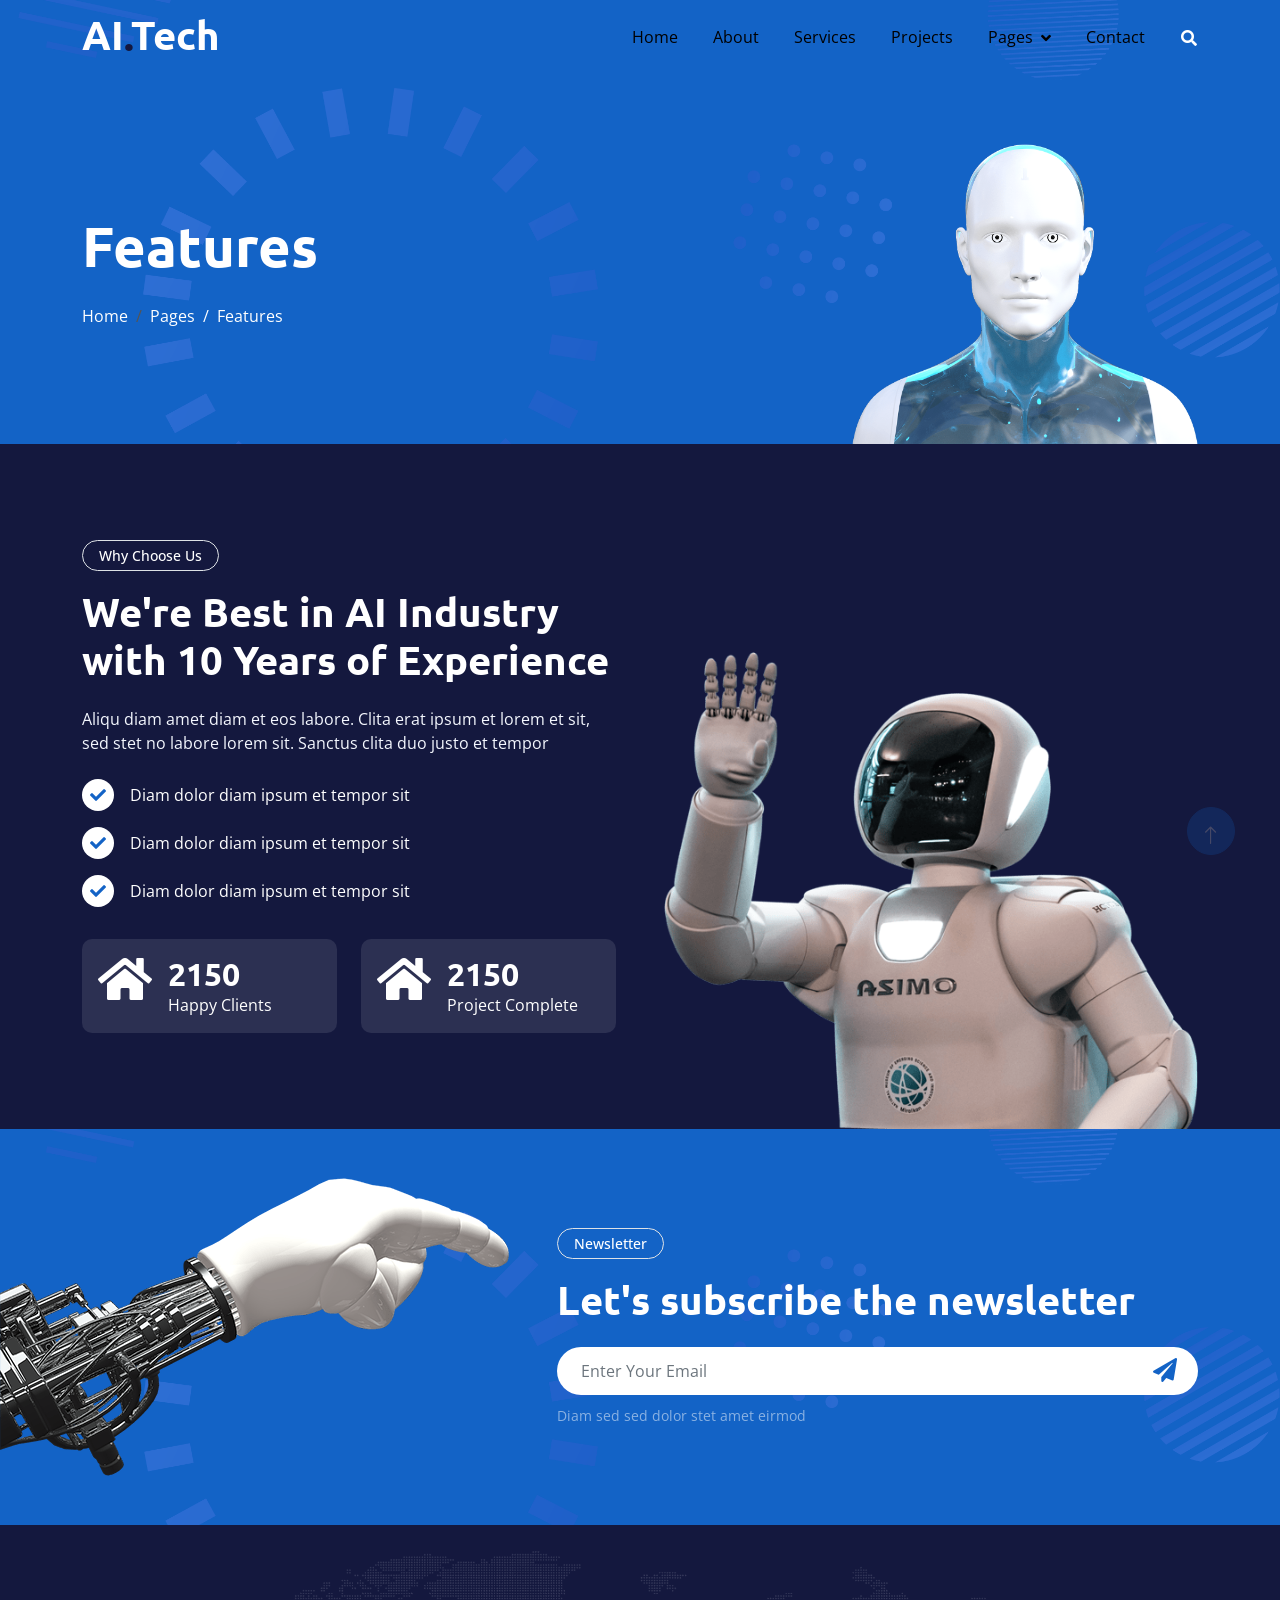
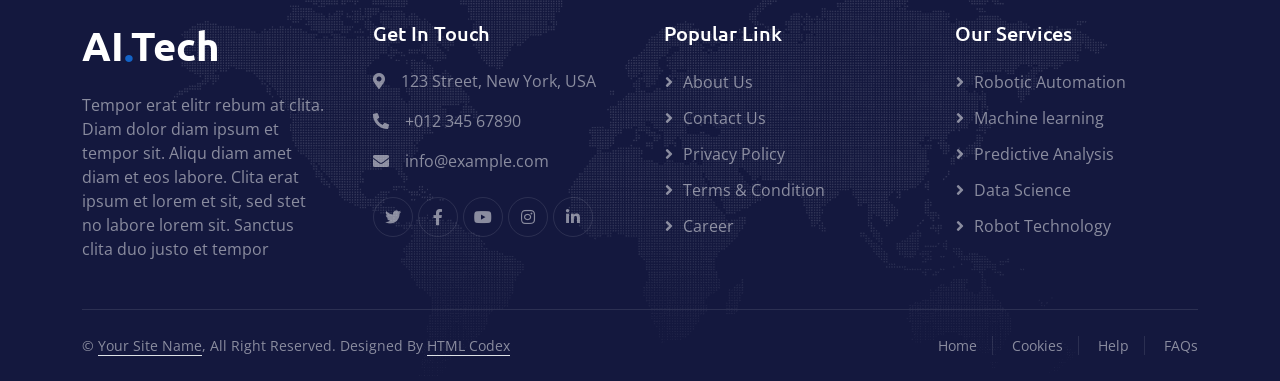
<file: feature.html>
<!DOCTYPE html>
<html lang="en">

<head>
    <meta charset="utf-8">
    <title>AI.Tech - Artificial Intelligence HTML Template</title>
    <meta content="width=device-width, initial-scale=1.0" name="viewport">
    <meta content="" name="keywords">
    <meta content="" name="description">

    <!-- Favicon -->
    <link href="img/favicon.ico" rel="icon">

    <!-- Google Web Fonts -->
    <link rel="preconnect" href="https://fonts.googleapis.com">
    <link rel="preconnect" href="https://fonts.gstatic.com" crossorigin>
    <link href="https://fonts.googleapis.com/css2?family=Open+Sans:wght@400;600&family=Ubuntu:wght@500;700&display=swap"
        rel="stylesheet">

    <!-- Icon Font Stylesheet -->
    <link href="https://cdnjs.cloudflare.com/ajax/libs/font-awesome/5.10.0/css/all.min.css" rel="stylesheet">
    <link href="https://cdn.jsdelivr.net/npm/bootstrap-icons@1.4.1/font/bootstrap-icons.css" rel="stylesheet">

    <!-- Libraries Stylesheet -->
    <link href="lib/animate/animate.min.css" rel="stylesheet">
    <link href="lib/owlcarousel/assets/owl.carousel.min.css" rel="stylesheet">

    <!-- Customized Bootstrap Stylesheet -->
    <link href="css/bootstrap.min.css" rel="stylesheet">

    <!-- Template Stylesheet -->
    <link href="css/style.css" rel="stylesheet">
</head>

<body>
    <!-- Spinner Start -->
    <div id="spinner"
        class="show bg-white position-fixed translate-middle w-100 vh-100 top-50 start-50 d-flex align-items-center justify-content-center">
        <div class="spinner-grow text-primary" style="width: 3rem; height: 3rem;" role="status">
            <span class="sr-only">Loading...</span>
        </div>
    </div>
    <!-- Spinner End -->


    <!-- Navbar Start -->
    <div class="container-fluid sticky-top">
        <div class="container">
            <nav class="navbar navbar-expand-lg navbar-dark p-0">
                <a href="index.html" class="navbar-brand">
                    <h1 class="text-white">AI<span class="text-dark">.</span>Tech</h1>
                </a>
                <button type="button" class="navbar-toggler ms-auto me-0" data-bs-toggle="collapse"
                    data-bs-target="#navbarCollapse">
                    <span class="navbar-toggler-icon"></span>
                </button>
                <div class="collapse navbar-collapse" id="navbarCollapse">
                    <div class="navbar-nav ms-auto">
                        <a href="index.html" class="nav-item nav-link">Home</a>
                        <a href="about.html" class="nav-item nav-link">About</a>
                        <a href="service.html" class="nav-item nav-link">Services</a>
                        <a href="project.html" class="nav-item nav-link">Projects</a>
                        <div class="nav-item dropdown">
                            <a href="#" class="nav-link dropdown-toggle active" data-bs-toggle="dropdown">Pages</a>
                            <div class="dropdown-menu bg-light mt-2">
                                <a href="feature.html" class="dropdown-item active">Features</a>
                                <a href="team.html" class="dropdown-item">Our Team</a>
                                <a href="faq.html" class="dropdown-item">FAQs</a>
                                <a href="testimonial.html" class="dropdown-item">Testimonial</a>
                                <a href="404.html" class="dropdown-item">404 Page</a>
                            </div>
                        </div>
                        <a href="contact.html" class="nav-item nav-link">Contact</a>
                    </div>
                    <butaton type="button" class="btn text-white p-0 d-none d-lg-block" data-bs-toggle="modal"
                        data-bs-target="#searchModal"><i class="fa fa-search"></i></butaton>
                </div>
            </nav>
        </div>
    </div>
    <!-- Navbar End -->


    <!-- Hero Start -->
    <div class="container-fluid pt-5 bg-primary hero-header">
        <div class="container pt-5">
            <div class="row g-5 pt-5">
                <div class="col-lg-6 align-self-center text-center text-lg-start mb-lg-5">
                    <h1 class="display-4 text-white mb-4 animated slideInRight">Features</h1>
                    <nav aria-label="breadcrumb">
                        <ol class="breadcrumb justify-content-center justify-content-lg-start mb-0">
                            <li class="breadcrumb-item"><a class="text-white" href="#">Home</a></li>
                            <li class="breadcrumb-item"><a class="text-white" href="#">Pages</a></li>
                            <li class="breadcrumb-item text-white active" aria-current="page">Features</li>
                        </ol>
                    </nav>
                </div>
                <div class="col-lg-6 align-self-end text-center text-lg-end">
                    <img class="img-fluid" src="img/hero-img.png" alt="" style="max-height: 300px;">
                </div>
            </div>
        </div>
    </div>
    <!-- Hero End -->


    <!-- Full Screen Search Start -->
    <div class="modal fade" id="searchModal" tabindex="-1">
        <div class="modal-dialog modal-fullscreen">
            <div class="modal-content" style="background: rgba(20, 24, 62, 0.7);">
                <div class="modal-header border-0">
                    <button type="button" class="btn btn-square bg-white btn-close" data-bs-dismiss="modal"
                        aria-label="Close"></button>
                </div>
                <div class="modal-body d-flex align-items-center justify-content-center">
                    <div class="input-group" style="max-width: 600px;">
                        <input type="text" class="form-control bg-transparent border-light p-3"
                            placeholder="Type search keyword">
                        <button class="btn btn-light px-4"><i class="bi bi-search"></i></button>
                    </div>
                </div>
            </div>
        </div>
    </div>
    <!-- Full Screen Search End -->


    <!-- Feature Start -->
    <div class="container-fluid bg-dark feature pt-5">
        <div class="container pt-5">
            <div class="row g-5">
                <div class="col-lg-6 align-self-center mb-md-5 pb-md-5 wow fadeIn" data-wow-delay="0.3s">
                    <div class="btn btn-sm border rounded-pill text-white px-3 mb-3">Why Choose Us</div>
                    <h1 class="text-white mb-4">We're Best in AI Industry with 10 Years of Experience</h1>
                    <p class="text-light mb-4">Aliqu diam amet diam et eos labore. Clita erat ipsum et lorem et sit, sed
                        stet no labore lorem sit. Sanctus clita duo justo et tempor</p>
                    <div class="d-flex align-items-center text-white mb-3">
                        <div class="btn-sm-square bg-white text-primary rounded-circle me-3">
                            <i class="fa fa-check"></i>
                        </div>
                        <span>Diam dolor diam ipsum et tempor sit</span>
                    </div>
                    <div class="d-flex align-items-center text-white mb-3">
                        <div class="btn-sm-square bg-white text-primary rounded-circle me-3">
                            <i class="fa fa-check"></i>
                        </div>
                        <span>Diam dolor diam ipsum et tempor sit</span>
                    </div>
                    <div class="d-flex align-items-center text-white mb-3">
                        <div class="btn-sm-square bg-white text-primary rounded-circle me-3">
                            <i class="fa fa-check"></i>
                        </div>
                        <span>Diam dolor diam ipsum et tempor sit</span>
                    </div>
                    <div class="row g-4 pt-3">
                        <div class="col-sm-6">
                            <div class="d-flex rounded p-3" style="background: rgba(256, 256, 256, 0.1);">
                                <i class="fa fa-home fa-3x text-white"></i>
                                <div class="ms-3">
                                    <h2 class="text-white mb-0" data-toggle="counter-up">9999</h2>
                                    <p class="text-white mb-0">Happy Clients</p>
                                </div>
                            </div>
                        </div>
                        <div class="col-sm-6">
                            <div class="d-flex rounded p-3" style="background: rgba(256, 256, 256, 0.1);">
                                <i class="fa fa-home fa-3x text-white"></i>
                                <div class="ms-3">
                                    <h2 class="text-white mb-0" data-toggle="counter-up">9999</h2>
                                    <p class="text-white mb-0">Project Complete</p>
                                </div>
                            </div>
                        </div>
                    </div>
                </div>
                <div class="col-lg-6 align-self-end text-center text-md-end wow fadeIn" data-wow-delay="0.5s">
                    <img class="img-fluid" src="img/feature.png" alt="">
                </div>
            </div>
        </div>
    </div>
    <!-- Feature End -->


    <!-- Newsletter Start -->
    <div class="container-fluid bg-primary newsletter py-5">
        <div class="container">
            <div class="row g-5 align-items-center">
                <div class="col-md-5 ps-lg-0 pt-5 pt-md-0 text-start wow fadeIn" data-wow-delay="0.3s">
                    <img class="img-fluid" src="img/newsletter.png" alt="">
                </div>
                <div class="col-md-7 py-5 newsletter-text wow fadeIn" data-wow-delay="0.5s">
                    <div class="btn btn-sm border rounded-pill text-white px-3 mb-3">Newsletter</div>
                    <h1 class="text-white mb-4">Let's subscribe the newsletter</h1>
                    <div class="position-relative w-100 mt-3 mb-2">
                        <input class="form-control border-0 rounded-pill w-100 ps-4 pe-5" type="text"
                            placeholder="Enter Your Email" style="height: 48px;">
                        <button type="button" class="btn shadow-none position-absolute top-0 end-0 mt-1 me-2"><i
                                class="fa fa-paper-plane text-primary fs-4"></i></button>
                    </div>
                    <small class="text-white-50">Diam sed sed dolor stet amet eirmod</small>
                </div>
            </div>
        </div>
    </div>
    <!-- Newsletter End -->


    <!-- Footer Start -->
    <div class="container-fluid bg-dark text-white-50 footer pt-5">
        <div class="container py-5">
            <div class="row g-5">
                <div class="col-md-6 col-lg-3 wow fadeIn" data-wow-delay="0.1s">
                    <a href="index.html" class="d-inline-block mb-3">
                        <h1 class="text-white">AI<span class="text-primary">.</span>Tech</h1>
                    </a>
                    <p class="mb-0">Tempor erat elitr rebum at clita. Diam dolor diam ipsum et tempor sit. Aliqu diam
                        amet diam et eos labore. Clita erat ipsum et lorem et sit, sed stet no labore lorem sit. Sanctus
                        clita duo justo et tempor</p>
                </div>
                <div class="col-md-6 col-lg-3 wow fadeIn" data-wow-delay="0.3s">
                    <h5 class="text-white mb-4">Get In Touch</h5>
                    <p><i class="fa fa-map-marker-alt me-3"></i>123 Street, New York, USA</p>
                    <p><i class="fa fa-phone-alt me-3"></i>+012 345 67890</p>
                    <p><i class="fa fa-envelope me-3"></i>info@example.com</p>
                    <div class="d-flex pt-2">
                        <a class="btn btn-outline-light btn-social" href=""><i class="fab fa-twitter"></i></a>
                        <a class="btn btn-outline-light btn-social" href=""><i class="fab fa-facebook-f"></i></a>
                        <a class="btn btn-outline-light btn-social" href=""><i class="fab fa-youtube"></i></a>
                        <a class="btn btn-outline-light btn-social" href=""><i class="fab fa-instagram"></i></a>
                        <a class="btn btn-outline-light btn-social" href=""><i class="fab fa-linkedin-in"></i></a>
                    </div>
                </div>
                <div class="col-md-6 col-lg-3 wow fadeIn" data-wow-delay="0.5s">
                    <h5 class="text-white mb-4">Popular Link</h5>
                    <a class="btn btn-link" href="">About Us</a>
                    <a class="btn btn-link" href="">Contact Us</a>
                    <a class="btn btn-link" href="">Privacy Policy</a>
                    <a class="btn btn-link" href="">Terms & Condition</a>
                    <a class="btn btn-link" href="">Career</a>
                </div>
                <div class="col-md-6 col-lg-3 wow fadeIn" data-wow-delay="0.7s">
                    <h5 class="text-white mb-4">Our Services</h5>
                    <a class="btn btn-link" href="">Robotic Automation</a>
                    <a class="btn btn-link" href="">Machine learning</a>
                    <a class="btn btn-link" href="">Predictive Analysis</a>
                    <a class="btn btn-link" href="">Data Science</a>
                    <a class="btn btn-link" href="">Robot Technology</a>
                </div>
            </div>
        </div>
        <div class="container wow fadeIn" data-wow-delay="0.1s">
            <div class="copyright">
                <div class="row">
                    <div class="col-md-6 text-center text-md-start mb-3 mb-md-0">
                        &copy; <a class="border-bottom" href="#">Your Site Name</a>, All Right Reserved.

                        <!--/*** This template is free as long as you keep the footer author’s credit link/attribution link/backlink. If you'd like to use the template without the footer author’s credit link/attribution link/backlink, you can purchase the Credit Removal License from "https://htmlcodex.com/credit-removal". Thank you for your support. ***/-->
                        Designed By <a class="border-bottom" href="https://htmlcodex.com">HTML Codex</a>
                    </div>
                    <div class="col-md-6 text-center text-md-end">
                        <div class="footer-menu">
                            <a href="">Home</a>
                            <a href="">Cookies</a>
                            <a href="">Help</a>
                            <a href="">FAQs</a>
                        </div>
                    </div>
                </div>
            </div>
        </div>
    </div>
    <!-- Footer End -->


    <!-- Back to Top -->
    <a href="#" class="btn btn-lg btn-primary btn-lg-square back-to-top pt-2"><i class="bi bi-arrow-up"></i></a>


    <!-- JavaScript Libraries -->
    <script src="https://ajax.googleapis.com/ajax/libs/jquery/3.6.1/jquery.min.js"></script>
    <script src="https://cdn.jsdelivr.net/npm/bootstrap@5.0.0/dist/js/bootstrap.bundle.min.js"></script>
    <script src="lib/wow/wow.min.js"></script>
    <script src="lib/easing/easing.min.js"></script>
    <script src="lib/waypoints/waypoints.min.js"></script>
    <script src="lib/counterup/counterup.min.js"></script>
    <script src="lib/owlcarousel/owl.carousel.min.js"></script>

    <!-- Template Javascript -->
    <script src="js/main.js"></script>
</body>

</html>
</file>
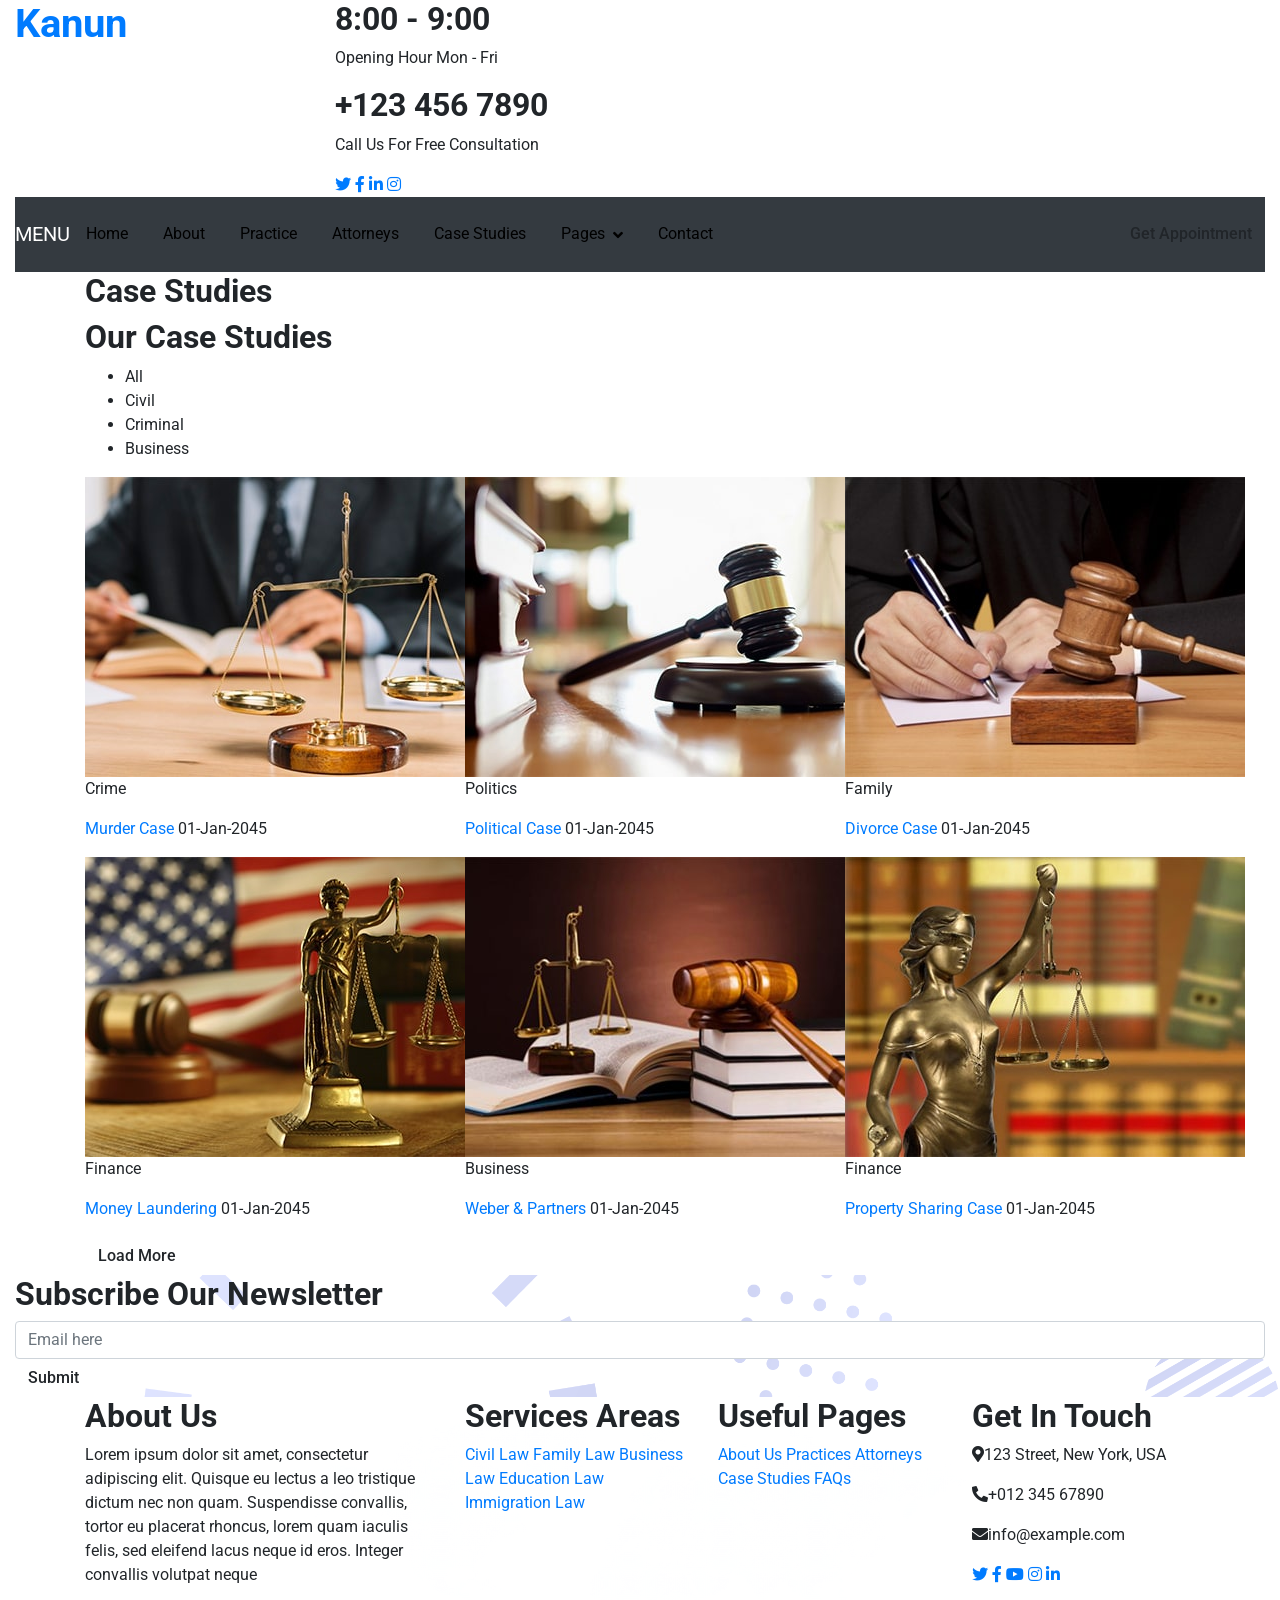
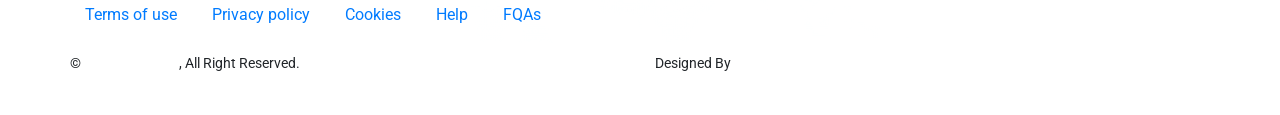
<file: portfolio.html>
<!DOCTYPE html>
<html lang="en">
    <head>
        <meta charset="utf-8">
        <title>Kanun - Law Firm Website Template</title>
        <meta content="width=device-width, initial-scale=1.0" name="viewport">
        <meta content="Law Firm Website Template" name="keywords">
        <meta content="Law Firm Website Template" name="description">

        <!-- Favicon -->
        <link href="img/favicon.ico" rel="icon">

        <!-- Google Font -->
        <link href="https://fonts.googleapis.com/css2?family=EB+Garamond:ital,wght@1,600;1,700;1,800&family=Roboto:wght@400;500&display=swap" rel="stylesheet"> 
        
        <!-- CSS Libraries -->
        <link href="https://stackpath.bootstrapcdn.com/bootstrap/4.4.1/css/bootstrap.min.css" rel="stylesheet">
        <link href="https://cdnjs.cloudflare.com/ajax/libs/font-awesome/5.10.0/css/all.min.css" rel="stylesheet">
        <link href="lib/animate/animate.min.css" rel="stylesheet">
        <link href="lib/owlcarousel/assets/owl.carousel.min.css" rel="stylesheet">

        <!-- Template Stylesheet -->
        <link href="css/style.css" rel="stylesheet">
    </head>

    <body>
        <div class="wrapper">
            <!-- Top Bar Start -->
            <div class="top-bar">
                <div class="container-fluid">
                    <div class="row">
                        <div class="col-lg-3">
                            <div class="logo">
                                <a href="index.html">
                                    <h1>Kanun</h1>
                                    <!-- <img src="img/logo.jpg" alt="Logo"> -->
                                </a>
                            </div>
                        </div>
                        <div class="col-lg-9">
                            <div class="top-bar-right">
                                <div class="text">
                                    <h2>8:00 - 9:00</h2>
                                    <p>Opening Hour Mon - Fri</p>
                                </div>
                                <div class="text">
                                    <h2>+123 456 7890</h2>
                                    <p>Call Us For Free Consultation</p>
                                </div>
                                <div class="social">
                                    <a href=""><i class="fab fa-twitter"></i></a>
                                    <a href=""><i class="fab fa-facebook-f"></i></a>
                                    <a href=""><i class="fab fa-linkedin-in"></i></a>
                                    <a href=""><i class="fab fa-instagram"></i></a>
                                </div>
                            </div>
                        </div>
                    </div>
                </div>
            </div>
            <!-- Top Bar End -->

            <!-- Nav Bar Start -->
            <div class="nav-bar">
                <div class="container-fluid">
                    <nav class="navbar navbar-expand-lg bg-dark navbar-dark">
                        <a href="#" class="navbar-brand">MENU</a>
                        <button type="button" class="navbar-toggler" data-toggle="collapse" data-target="#navbarCollapse">
                            <span class="navbar-toggler-icon"></span>
                        </button>

                        <div class="collapse navbar-collapse justify-content-between" id="navbarCollapse">
                            <div class="navbar-nav mr-auto">
                                <a href="index.html" class="nav-item nav-link">Home</a>
                                <a href="about.html" class="nav-item nav-link">About</a>
                                <a href="service.html" class="nav-item nav-link">Practice</a>
                                <a href="team.html" class="nav-item nav-link">Attorneys</a>
                                <a href="portfolio.html" class="nav-item nav-link active">Case Studies</a>
                                <div class="nav-item dropdown">
                                    <a href="#" class="nav-link dropdown-toggle" data-toggle="dropdown">Pages</a>
                                    <div class="dropdown-menu">
                                        <a href="blog.html" class="dropdown-item">Blog Page</a>
                                        <a href="single.html" class="dropdown-item">Single Page</a>
                                    </div>
                                </div>
                                <a href="contact.html" class="nav-item nav-link">Contact</a>
                            </div>
                            <div class="ml-auto">
                                <a class="btn" href="">Get Appointment</a>
                            </div>
                        </div>
                    </nav>
                </div>
            </div>
            <!-- Nav Bar End -->
            
            
            <!-- Page Header Start -->
            <div class="page-header">
                <div class="container">
                    <div class="row">
                        <div class="col-12">
                            <h2>Case Studies</h2>
                        </div>
                    </div>
                </div>
            </div>
            <!-- Page Header End -->


            <!-- Portfolio Start -->
            <div class="portfolio">
                <div class="container">
                    <div class="section-header">
                        <h2>Our Case Studies</h2>
                    </div>
                    <div class="row">
                        <div class="col-12">
                            <ul id="portfolio-flters">
                                <li data-filter="*" class="filter-active">All</li>
                                <li data-filter=".first">Civil</li>
                                <li data-filter=".second">Criminal</li>
                                <li data-filter=".third">Business</li>
                            </ul>
                        </div>
                    </div>
                    <div class="row portfolio-container">
                        <div class="col-lg-4 col-md-6 col-sm-12 portfolio-item first">
                            <div class="portfolio-wrap">
                                <img src="img/portfolio-1.jpg" alt="Portfolio Image">
                                <figure>
                                    <p>Crime</p>
                                    <a href="#">Murder Case</a>
                                    <span>01-Jan-2045</span>
                                </figure>
                            </div>
                        </div>
                        <div class="col-lg-4 col-md-6 col-sm-12 portfolio-item second">
                            <div class="portfolio-wrap">
                                <img src="img/portfolio-2.jpg" alt="Portfolio Image">
                                <figure>
                                    <p>Politics</p>
                                    <a href="#">Political Case</a>
                                    <span>01-Jan-2045</span>
                                </figure>
                            </div>
                        </div>
                        <div class="col-lg-4 col-md-6 col-sm-12 portfolio-item third">
                            <div class="portfolio-wrap">
                                <img src="img/portfolio-3.jpg" alt="Portfolio Image">
                                <figure>
                                    <p>Family</p>
                                    <a href="#">Divorce Case</a>
                                    <span>01-Jan-2045</span>
                                </figure>
                            </div>
                        </div>
                        <div class="col-lg-4 col-md-6 col-sm-12 portfolio-item first">
                            <div class="portfolio-wrap">
                                <img src="img/portfolio-4.jpg" alt="Portfolio Image">
                                <figure>
                                    <p>Finance</p>
                                    <a href="#">Money Laundering</a>
                                    <span>01-Jan-2045</span>
                                </figure>
                            </div>
                        </div>
                        <div class="col-lg-4 col-md-6 col-sm-12 portfolio-item second">
                            <div class="portfolio-wrap">
                                <img src="img/portfolio-5.jpg" alt="Portfolio Image">
                                <figure>
                                    <p>Business</p>
                                    <a href="#">Weber & Partners</a>
                                    <span>01-Jan-2045</span>
                                </figure>
                            </div>
                        </div>
                        <div class="col-lg-4 col-md-6 col-sm-12 portfolio-item third">
                            <div class="portfolio-wrap">
                                <img src="img/portfolio-6.jpg" alt="Portfolio Image">
                                <figure>
                                    <p>Finance</p>
                                    <a href="#">Property Sharing Case</a>
                                    <span>01-Jan-2045</span>
                                </figure>
                            </div>
                        </div>
                    </div>
                    <div class="row">
                        <div class="col-12 load-more">
                            <a class="btn" href="#">Load More</a>
                        </div>
                    </div>
                </div>
            </div>
            <!-- Portfolio Start -->


            <!-- Newsletter Start -->
            <div class="newsletter">
                <div class="container">
                    <div class="section-header">
                        <h2>Subscribe Our Newsletter</h2>
                    </div>
                    <div class="form">
                        <input class="form-control" placeholder="Email here">
                        <button class="btn">Submit</button>
                    </div>
                </div>
            </div>
            <!-- Newsletter End -->


            <!-- Footer Start -->
            <div class="footer">
                <div class="container">
                    <div class="row">
                        <div class="col-md-6 col-lg-4">
                            <div class="footer-about">
                                <h2>About Us</h2>
                                <p>
                                    Lorem ipsum dolor sit amet, consectetur adipiscing elit. Quisque eu lectus a leo tristique dictum nec non quam. Suspendisse convallis, tortor eu placerat rhoncus, lorem quam iaculis felis, sed eleifend lacus neque id eros. Integer convallis volutpat neque
                                </p>
                            </div>
                        </div>
                        <div class="col-md-6 col-lg-8">
                            <div class="row">
                        <div class="col-md-6 col-lg-4">
                            <div class="footer-link">
                                <h2>Services Areas</h2>
                                <a href="">Civil Law</a>
                                <a href="">Family Law</a>
                                <a href="">Business Law</a>
                                <a href="">Education Law</a>
                                <a href="">Immigration Law</a>
                            </div>
                        </div>
                        <div class="col-md-6 col-lg-4">
                            <div class="footer-link">
                                <h2>Useful Pages</h2>
                                <a href="">About Us</a>
                                <a href="">Practices</a>
                                <a href="">Attorneys</a>
                                <a href="">Case Studies</a>
                                <a href="">FAQs</a>
                            </div>
                        </div>
                        <div class="col-md-6 col-lg-4">
                            <div class="footer-contact">
                                <h2>Get In Touch</h2>
                                <p><i class="fa fa-map-marker-alt"></i>123 Street, New York, USA</p>
                                <p><i class="fa fa-phone-alt"></i>+012 345 67890</p>
                                <p><i class="fa fa-envelope"></i>info@example.com</p>
                                <div class="footer-social">
                                    <a href=""><i class="fab fa-twitter"></i></a>
                                    <a href=""><i class="fab fa-facebook-f"></i></a>
                                    <a href=""><i class="fab fa-youtube"></i></a>
                                    <a href=""><i class="fab fa-instagram"></i></a>
                                    <a href=""><i class="fab fa-linkedin-in"></i></a>
                                </div>
                            </div>
                        </div>
                        </div>
                    </div>
                    </div>
                </div>
                <div class="container footer-menu">
                    <div class="f-menu">
                        <a href="">Terms of use</a>
                        <a href="">Privacy policy</a>
                        <a href="">Cookies</a>
                        <a href="">Help</a>
                        <a href="">FQAs</a>
                    </div>
                </div>
                <div class="container copyright">
                    <div class="row">
                        <div class="col-md-6">
                            <p>&copy; <a href="#">Your Site Name</a>, All Right Reserved.</p>
                        </div>
                        <div class="col-md-6">
							<!--/*** This template is free as long as you keep the footer author’s credit link/attribution link/backlink. If you'd like to use the template without the footer author’s credit link/attribution link/backlink, you can purchase the Credit Removal License from "https://htmlcodex.com/credit-removal". Thank you for your support. ***/-->
                            <p>Designed By <a href="https://htmlcodex.com">HTML Codex</a></p>
                        </div>
                    </div>
                </div>
            </div>
            <!-- Footer End -->
            
            <a href="#" class="back-to-top"><i class="fa fa-chevron-up"></i></a>
        </div>

        <!-- JavaScript Libraries -->
        <script src="https://code.jquery.com/jquery-3.4.1.min.js"></script>
        <script src="https://stackpath.bootstrapcdn.com/bootstrap/4.4.1/js/bootstrap.bundle.min.js"></script>
        <script src="lib/easing/easing.min.js"></script>
        <script src="lib/owlcarousel/owl.carousel.min.js"></script>
        <script src="lib/isotope/isotope.pkgd.min.js"></script>

        <!-- Template Javascript -->
        <script src="js/main.js"></script>
    </body>
</html>
</file>
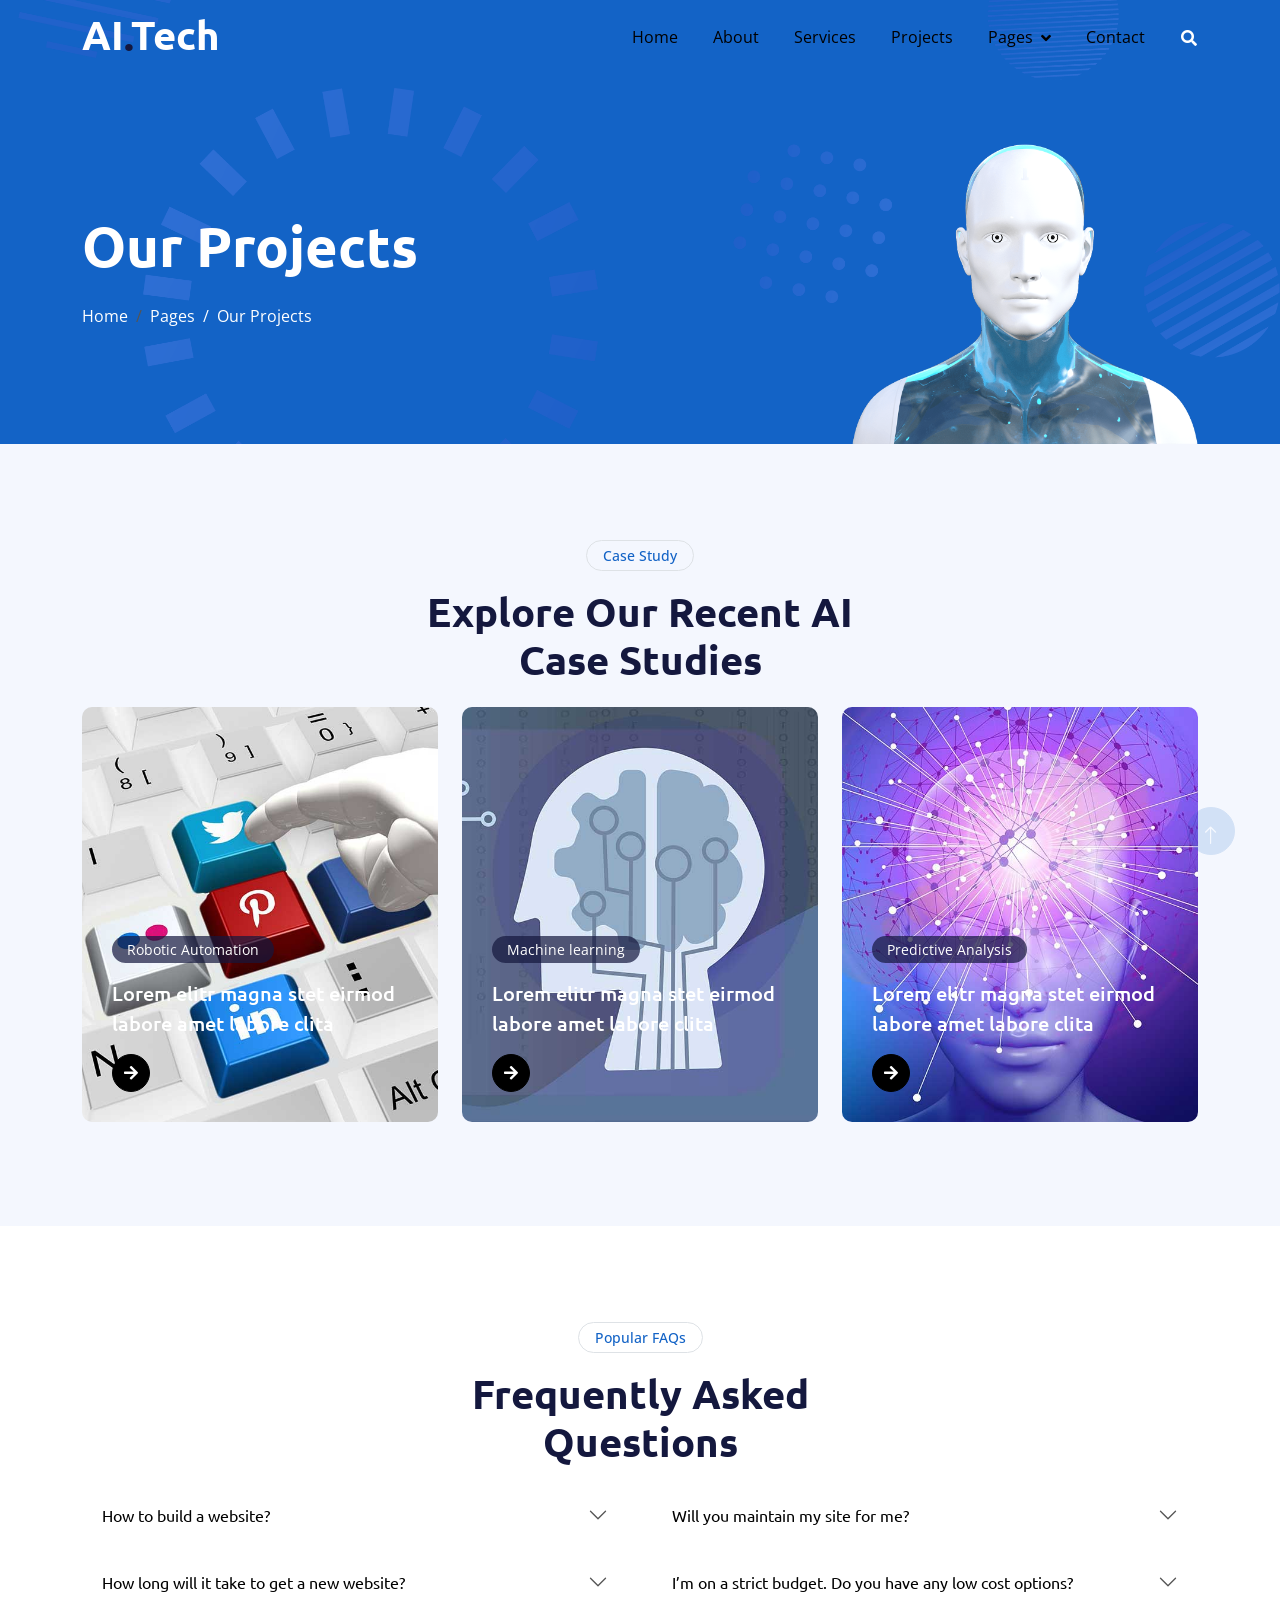
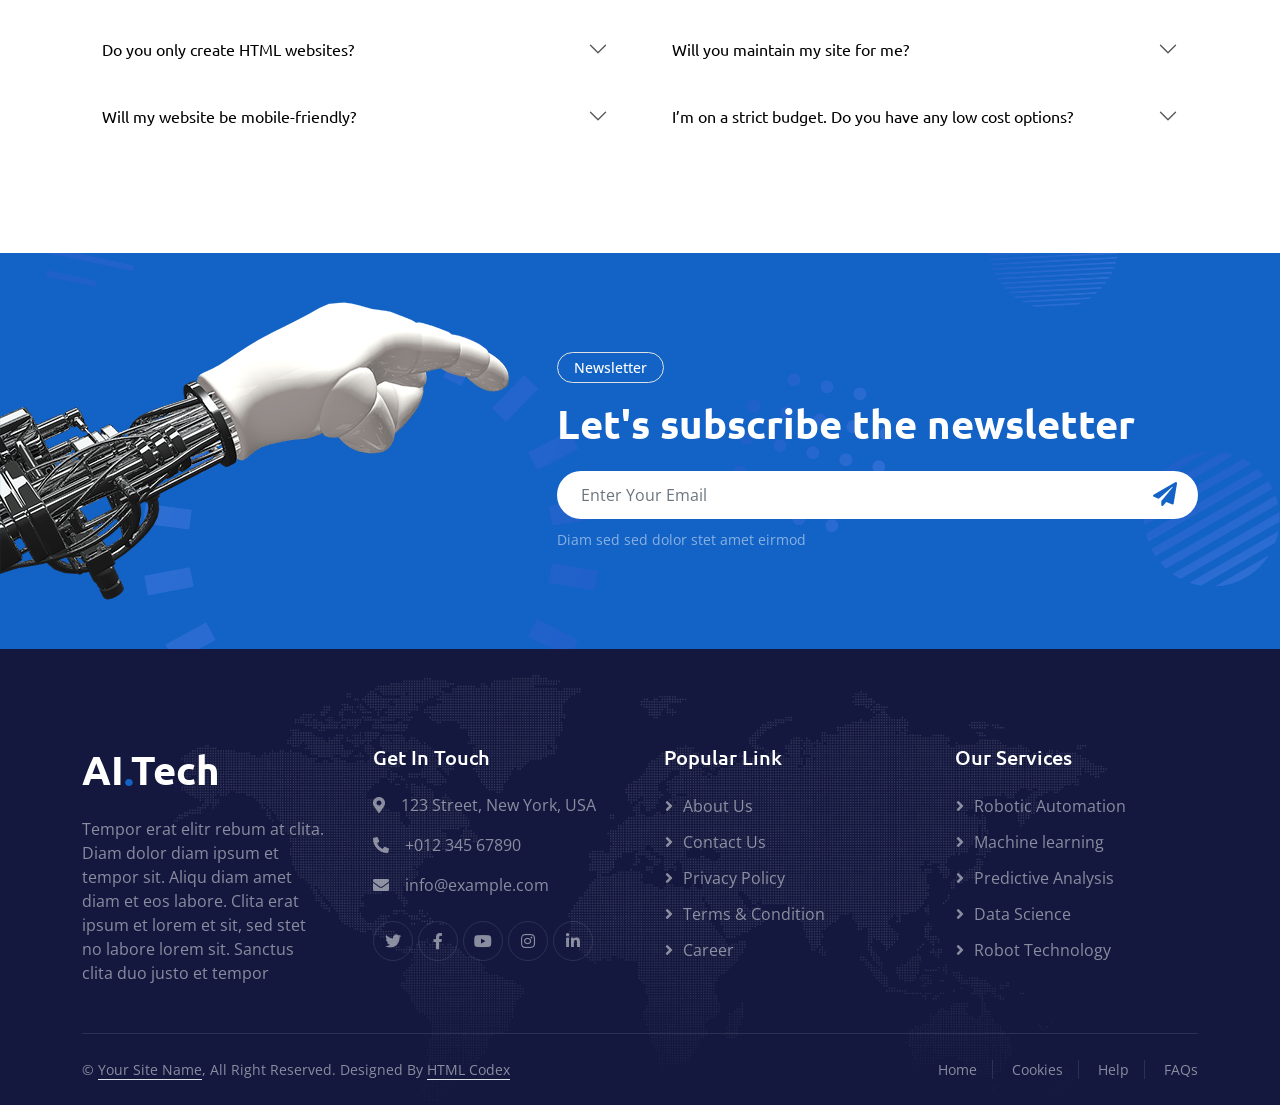
<file: project.html>
<!DOCTYPE html>
<html lang="en">

<head>
    <meta charset="utf-8">
    <title>AI.Tech - Artificial Intelligence HTML Template</title>
    <meta content="width=device-width, initial-scale=1.0" name="viewport">
    <meta content="" name="keywords">
    <meta content="" name="description">

    <!-- Favicon -->
    <link href="img/favicon.ico" rel="icon">

    <!-- Google Web Fonts -->
    <link rel="preconnect" href="https://fonts.googleapis.com">
    <link rel="preconnect" href="https://fonts.gstatic.com" crossorigin>
    <link href="https://fonts.googleapis.com/css2?family=Open+Sans:wght@400;600&family=Ubuntu:wght@500;700&display=swap"
        rel="stylesheet">

    <!-- Icon Font Stylesheet -->
    <link href="https://cdnjs.cloudflare.com/ajax/libs/font-awesome/5.10.0/css/all.min.css" rel="stylesheet">
    <link href="https://cdn.jsdelivr.net/npm/bootstrap-icons@1.4.1/font/bootstrap-icons.css" rel="stylesheet">

    <!-- Libraries Stylesheet -->
    <link href="lib/animate/animate.min.css" rel="stylesheet">
    <link href="lib/owlcarousel/assets/owl.carousel.min.css" rel="stylesheet">

    <!-- Customized Bootstrap Stylesheet -->
    <link href="css/bootstrap.min.css" rel="stylesheet">

    <!-- Template Stylesheet -->
    <link href="css/style.css" rel="stylesheet">
</head>

<body>
    <!-- Spinner Start -->
    <div id="spinner"
        class="show bg-white position-fixed translate-middle w-100 vh-100 top-50 start-50 d-flex align-items-center justify-content-center">
        <div class="spinner-grow text-primary" style="width: 3rem; height: 3rem;" role="status">
            <span class="sr-only">Loading...</span>
        </div>
    </div>
    <!-- Spinner End -->


    <!-- Navbar Start -->
    <div class="container-fluid sticky-top">
        <div class="container">
            <nav class="navbar navbar-expand-lg navbar-dark p-0">
                <a href="index.html" class="navbar-brand">
                    <h1 class="text-white">AI<span class="text-dark">.</span>Tech</h1>
                </a>
                <button type="button" class="navbar-toggler ms-auto me-0" data-bs-toggle="collapse"
                    data-bs-target="#navbarCollapse">
                    <span class="navbar-toggler-icon"></span>
                </button>
                <div class="collapse navbar-collapse" id="navbarCollapse">
                    <div class="navbar-nav ms-auto">
                        <a href="index.html" class="nav-item nav-link">Home</a>
                        <a href="about.html" class="nav-item nav-link">About</a>
                        <a href="service.html" class="nav-item nav-link">Services</a>
                        <a href="project.html" class="nav-item nav-link active">Projects</a>
                        <div class="nav-item dropdown">
                            <a href="#" class="nav-link dropdown-toggle" data-bs-toggle="dropdown">Pages</a>
                            <div class="dropdown-menu bg-light mt-2">
                                <a href="feature.html" class="dropdown-item">Features</a>
                                <a href="team.html" class="dropdown-item">Our Team</a>
                                <a href="faq.html" class="dropdown-item">FAQs</a>
                                <a href="testimonial.html" class="dropdown-item">Testimonial</a>
                                <a href="404.html" class="dropdown-item">404 Page</a>
                            </div>
                        </div>
                        <a href="contact.html" class="nav-item nav-link">Contact</a>
                    </div>
                    <butaton type="button" class="btn text-white p-0 d-none d-lg-block" data-bs-toggle="modal"
                        data-bs-target="#searchModal"><i class="fa fa-search"></i></butaton>
                </div>
            </nav>
        </div>
    </div>
    <!-- Navbar End -->


    <!-- Hero Start -->
    <div class="container-fluid pt-5 bg-primary hero-header">
        <div class="container pt-5">
            <div class="row g-5 pt-5">
                <div class="col-lg-6 align-self-center text-center text-lg-start mb-lg-5">
                    <h1 class="display-4 text-white mb-4 animated slideInRight">Our Projects</h1>
                    <nav aria-label="breadcrumb">
                        <ol class="breadcrumb justify-content-center justify-content-lg-start mb-0">
                            <li class="breadcrumb-item"><a class="text-white" href="#">Home</a></li>
                            <li class="breadcrumb-item"><a class="text-white" href="#">Pages</a></li>
                            <li class="breadcrumb-item text-white active" aria-current="page">Our Projects</li>
                        </ol>
                    </nav>
                </div>
                <div class="col-lg-6 align-self-end text-center text-lg-end">
                    <img class="img-fluid" src="img/hero-img.png" alt="" style="max-height: 300px;">
                </div>
            </div>
        </div>
    </div>
    <!-- Hero End -->


    <!-- Full Screen Search Start -->
    <div class="modal fade" id="searchModal" tabindex="-1">
        <div class="modal-dialog modal-fullscreen">
            <div class="modal-content" style="background: rgba(20, 24, 62, 0.7);">
                <div class="modal-header border-0">
                    <button type="button" class="btn btn-square bg-white btn-close" data-bs-dismiss="modal"
                        aria-label="Close"></button>
                </div>
                <div class="modal-body d-flex align-items-center justify-content-center">
                    <div class="input-group" style="max-width: 600px;">
                        <input type="text" class="form-control bg-transparent border-light p-3"
                            placeholder="Type search keyword">
                        <button class="btn btn-light px-4"><i class="bi bi-search"></i></button>
                    </div>
                </div>
            </div>
        </div>
    </div>
    <!-- Full Screen Search End -->


    <!-- Case Start -->
    <div class="container-fluid bg-light py-5">
        <div class="container py-5">
            <div class="mx-auto text-center wow fadeIn" data-wow-delay="0.1s" style="max-width: 500px;">
                <div class="btn btn-sm border rounded-pill text-primary px-3 mb-3">Case Study</div>
                <h1 class="mb-4">Explore Our Recent AI Case Studies</h1>
            </div>
            <div class="row g-4">
                <div class="col-lg-4 wow fadeIn" data-wow-delay="0.3s">
                    <div class="case-item position-relative overflow-hidden rounded mb-2">
                        <img class="img-fluid" src="img/project-1.jpg" alt="">
                        <a class="case-overlay text-decoration-none" href="">
                            <small>Robotic Automation</small>
                            <h5 class="lh-base text-white mb-3">Lorem elitr magna stet eirmod labore amet labore clita
                            </h5>
                            <span class="btn btn-square btn-primary"><i class="fa fa-arrow-right"></i></span>
                        </a>
                    </div>
                </div>
                <div class="col-lg-4 wow fadeIn" data-wow-delay="0.5s">
                    <div class="case-item position-relative overflow-hidden rounded mb-2">
                        <img class="img-fluid" src="img/project-2.jpg" alt="">
                        <a class="case-overlay text-decoration-none" href="">
                            <small>Machine learning</small>
                            <h5 class="lh-base text-white mb-3">Lorem elitr magna stet eirmod labore amet labore clita
                            </h5>
                            <span class="btn btn-square btn-primary"><i class="fa fa-arrow-right"></i></span>
                        </a>
                    </div>
                </div>
                <div class="col-lg-4 wow fadeIn" data-wow-delay="0.7s">
                    <div class="case-item position-relative overflow-hidden rounded mb-2">
                        <img class="img-fluid" src="img/project-3.jpg" alt="">
                        <a class="case-overlay text-decoration-none" href="">
                            <small>Predictive Analysis</small>
                            <h5 class="lh-base text-white mb-3">Lorem elitr magna stet eirmod labore amet labore clita
                            </h5>
                            <span class="btn btn-square btn-primary"><i class="fa fa-arrow-right"></i></span>
                        </a>
                    </div>
                </div>
            </div>
        </div>
    </div>
    <!-- Case End -->


    <!-- FAQs Start -->
    <div class="container-fluid py-5">
        <div class="container py-5">
            <div class="mx-auto text-center wow fadeIn" data-wow-delay="0.1s" style="max-width: 500px;">
                <div class="btn btn-sm border rounded-pill text-primary px-3 mb-3">Popular FAQs</div>
                <h1 class="mb-4">Frequently Asked Questions</h1>
            </div>
            <div class="row">
                <div class="col-lg-6">
                    <div class="accordion" id="accordionFAQ1">
                        <div class="accordion-item wow fadeIn" data-wow-delay="0.1s">
                            <h2 class="accordion-header" id="headingOne">
                                <button class="accordion-button collapsed" type="button" data-bs-toggle="collapse"
                                    data-bs-target="#collapseOne" aria-expanded="false" aria-controls="collapseOne">
                                    How to build a website?
                                </button>
                            </h2>
                            <div id="collapseOne" class="accordion-collapse collapse" aria-labelledby="headingOne"
                                data-bs-parent="#accordionFAQ1">
                                <div class="accordion-body">
                                    Dolor nonumy tempor elitr et rebum ipsum sit duo duo. Diam sed sed magna et magna diam aliquyam amet dolore ipsum erat duo. Sit rebum magna duo labore no diam.
                                </div>
                            </div>
                        </div>
                        <div class="accordion-item wow fadeIn" data-wow-delay="0.2s">
                            <h2 class="accordion-header" id="headingTwo">
                                <button class="accordion-button collapsed" type="button" data-bs-toggle="collapse"
                                    data-bs-target="#collapseTwo" aria-expanded="false" aria-controls="collapseTwo">
                                    How long will it take to get a new website?
                                </button>
                            </h2>
                            <div id="collapseTwo" class="accordion-collapse collapse" aria-labelledby="headingTwo"
                                data-bs-parent="#accordionFAQ1">
                                <div class="accordion-body">
                                    Dolor nonumy tempor elitr et rebum ipsum sit duo duo. Diam sed sed magna et magna diam aliquyam amet dolore ipsum erat duo. Sit rebum magna duo labore no diam.
                                </div>
                            </div>
                        </div>
                        <div class="accordion-item wow fadeIn" data-wow-delay="0.3s">
                            <h2 class="accordion-header" id="headingThree">
                                <button class="accordion-button collapsed" type="button" data-bs-toggle="collapse"
                                    data-bs-target="#collapseThree" aria-expanded="false" aria-controls="collapseThree">
                                    Do you only create HTML websites?
                                </button>
                            </h2>
                            <div id="collapseThree" class="accordion-collapse collapse" aria-labelledby="headingThree"
                                data-bs-parent="#accordionFAQ1">
                                <div class="accordion-body">
                                    Dolor nonumy tempor elitr et rebum ipsum sit duo duo. Diam sed sed magna et magna diam aliquyam amet dolore ipsum erat duo. Sit rebum magna duo labore no diam.
                                </div>
                            </div>
                        </div>
                        <div class="accordion-item wow fadeIn" data-wow-delay="0.4s">
                            <h2 class="accordion-header" id="headingFour">
                                <button class="accordion-button collapsed" type="button" data-bs-toggle="collapse"
                                    data-bs-target="#collapseFour" aria-expanded="true" aria-controls="collapseFour">
                                    Will my website be mobile-friendly?
                                </button>
                            </h2>
                            <div id="collapseFour" class="accordion-collapse collapse" aria-labelledby="headingFour"
                                data-bs-parent="#accordionFAQ1">
                                <div class="accordion-body">
                                    Dolor nonumy tempor elitr et rebum ipsum sit duo duo. Diam sed sed magna et magna diam aliquyam amet dolore ipsum erat duo. Sit rebum magna duo labore no diam.
                                </div>
                            </div>
                        </div>
                    </div>
                </div>
                <div class="col-lg-6">
                    <div class="accordion" id="accordionFAQ2">
                        <div class="accordion-item wow fadeIn" data-wow-delay="0.5s">
                            <h2 class="accordion-header" id="headingFive">
                                <button class="accordion-button collapsed" type="button" data-bs-toggle="collapse"
                                    data-bs-target="#collapseFive" aria-expanded="false" aria-controls="collapseFive">
                                    Will you maintain my site for me?
                                </button>
                            </h2>
                            <div id="collapseFive" class="accordion-collapse collapse" aria-labelledby="headingFive"
                                data-bs-parent="#accordionFAQ2">
                                <div class="accordion-body">
                                    Dolor nonumy tempor elitr et rebum ipsum sit duo duo. Diam sed sed magna et magna diam aliquyam amet dolore ipsum erat duo. Sit rebum magna duo labore no diam.
                                </div>
                            </div>
                        </div>
                        <div class="accordion-item wow fadeIn" data-wow-delay="0.6s">
                            <h2 class="accordion-header" id="headingSix">
                                <button class="accordion-button collapsed" type="button" data-bs-toggle="collapse"
                                    data-bs-target="#collapseSix" aria-expanded="false" aria-controls="collapseSix">
                                    I’m on a strict budget. Do you have any low cost options?
                                </button>
                            </h2>
                            <div id="collapseSix" class="accordion-collapse collapse" aria-labelledby="headingSix"
                                data-bs-parent="#accordionFAQ2">
                                <div class="accordion-body">
                                    Dolor nonumy tempor elitr et rebum ipsum sit duo duo. Diam sed sed magna et magna diam aliquyam amet dolore ipsum erat duo. Sit rebum magna duo labore no diam.
                                </div>
                            </div>
                        </div>
                        <div class="accordion-item wow fadeIn" data-wow-delay="0.7s">
                            <h2 class="accordion-header" id="headingSeven">
                                <button class="accordion-button collapsed" type="button" data-bs-toggle="collapse"
                                    data-bs-target="#collapseSeven" aria-expanded="false" aria-controls="collapseSeven">
                                    Will you maintain my site for me?
                                </button>
                            </h2>
                            <div id="collapseSeven" class="accordion-collapse collapse" aria-labelledby="headingSeven"
                                data-bs-parent="#accordionFAQ2">
                                <div class="accordion-body">
                                    Dolor nonumy tempor elitr et rebum ipsum sit duo duo. Diam sed sed magna et magna diam aliquyam amet dolore ipsum erat duo. Sit rebum magna duo labore no diam.
                                </div>
                            </div>
                        </div>
                        <div class="accordion-item wow fadeIn" data-wow-delay="0.8s">
                            <h2 class="accordion-header" id="headingEight">
                                <button class="accordion-button collapsed" type="button" data-bs-toggle="collapse"
                                    data-bs-target="#collapseEight" aria-expanded="false" aria-controls="collapseEight">
                                    I’m on a strict budget. Do you have any low cost options?
                                </button>
                            </h2>
                            <div id="collapseEight" class="accordion-collapse collapse" aria-labelledby="headingEight"
                                data-bs-parent="#accordionFAQ2">
                                <div class="accordion-body">
                                    Dolor nonumy tempor elitr et rebum ipsum sit duo duo. Diam sed sed magna et magna diam aliquyam amet dolore ipsum erat duo. Sit rebum magna duo labore no diam.
                                </div>
                            </div>
                        </div>
                    </div>
                </div>
            </div>
        </div>
    </div>
    <!-- FAQs Start -->


    <!-- Newsletter Start -->
    <div class="container-fluid bg-primary newsletter py-5">
        <div class="container">
            <div class="row g-5 align-items-center">
                <div class="col-md-5 ps-lg-0 pt-5 pt-md-0 text-start wow fadeIn" data-wow-delay="0.3s">
                    <img class="img-fluid" src="img/newsletter.png" alt="">
                </div>
                <div class="col-md-7 py-5 newsletter-text wow fadeIn" data-wow-delay="0.5s">
                    <div class="btn btn-sm border rounded-pill text-white px-3 mb-3">Newsletter</div>
                    <h1 class="text-white mb-4">Let's subscribe the newsletter</h1>
                    <div class="position-relative w-100 mt-3 mb-2">
                        <input class="form-control border-0 rounded-pill w-100 ps-4 pe-5" type="text"
                            placeholder="Enter Your Email" style="height: 48px;">
                        <button type="button" class="btn shadow-none position-absolute top-0 end-0 mt-1 me-2"><i
                                class="fa fa-paper-plane text-primary fs-4"></i></button>
                    </div>
                    <small class="text-white-50">Diam sed sed dolor stet amet eirmod</small>
                </div>
            </div>
        </div>
    </div>
    <!-- Newsletter End -->


    <!-- Footer Start -->
    <div class="container-fluid bg-dark text-white-50 footer pt-5">
        <div class="container py-5">
            <div class="row g-5">
                <div class="col-md-6 col-lg-3 wow fadeIn" data-wow-delay="0.1s">
                    <a href="index.html" class="d-inline-block mb-3">
                        <h1 class="text-white">AI<span class="text-primary">.</span>Tech</h1>
                    </a>
                    <p class="mb-0">Tempor erat elitr rebum at clita. Diam dolor diam ipsum et tempor sit. Aliqu diam
                        amet diam et eos labore. Clita erat ipsum et lorem et sit, sed stet no labore lorem sit. Sanctus
                        clita duo justo et tempor</p>
                </div>
                <div class="col-md-6 col-lg-3 wow fadeIn" data-wow-delay="0.3s">
                    <h5 class="text-white mb-4">Get In Touch</h5>
                    <p><i class="fa fa-map-marker-alt me-3"></i>123 Street, New York, USA</p>
                    <p><i class="fa fa-phone-alt me-3"></i>+012 345 67890</p>
                    <p><i class="fa fa-envelope me-3"></i>info@example.com</p>
                    <div class="d-flex pt-2">
                        <a class="btn btn-outline-light btn-social" href=""><i class="fab fa-twitter"></i></a>
                        <a class="btn btn-outline-light btn-social" href=""><i class="fab fa-facebook-f"></i></a>
                        <a class="btn btn-outline-light btn-social" href=""><i class="fab fa-youtube"></i></a>
                        <a class="btn btn-outline-light btn-social" href=""><i class="fab fa-instagram"></i></a>
                        <a class="btn btn-outline-light btn-social" href=""><i class="fab fa-linkedin-in"></i></a>
                    </div>
                </div>
                <div class="col-md-6 col-lg-3 wow fadeIn" data-wow-delay="0.5s">
                    <h5 class="text-white mb-4">Popular Link</h5>
                    <a class="btn btn-link" href="">About Us</a>
                    <a class="btn btn-link" href="">Contact Us</a>
                    <a class="btn btn-link" href="">Privacy Policy</a>
                    <a class="btn btn-link" href="">Terms & Condition</a>
                    <a class="btn btn-link" href="">Career</a>
                </div>
                <div class="col-md-6 col-lg-3 wow fadeIn" data-wow-delay="0.7s">
                    <h5 class="text-white mb-4">Our Services</h5>
                    <a class="btn btn-link" href="">Robotic Automation</a>
                    <a class="btn btn-link" href="">Machine learning</a>
                    <a class="btn btn-link" href="">Predictive Analysis</a>
                    <a class="btn btn-link" href="">Data Science</a>
                    <a class="btn btn-link" href="">Robot Technology</a>
                </div>
            </div>
        </div>
        <div class="container wow fadeIn" data-wow-delay="0.1s">
            <div class="copyright">
                <div class="row">
                    <div class="col-md-6 text-center text-md-start mb-3 mb-md-0">
                        &copy; <a class="border-bottom" href="#">Your Site Name</a>, All Right Reserved.

                        <!--/*** This template is free as long as you keep the footer author’s credit link/attribution link/backlink. If you'd like to use the template without the footer author’s credit link/attribution link/backlink, you can purchase the Credit Removal License from "https://htmlcodex.com/credit-removal". Thank you for your support. ***/-->
                        Designed By <a class="border-bottom" href="https://htmlcodex.com">HTML Codex</a>
                    </div>
                    <div class="col-md-6 text-center text-md-end">
                        <div class="footer-menu">
                            <a href="">Home</a>
                            <a href="">Cookies</a>
                            <a href="">Help</a>
                            <a href="">FAQs</a>
                        </div>
                    </div>
                </div>
            </div>
        </div>
    </div>
    <!-- Footer End -->


    <!-- Back to Top -->
    <a href="#" class="btn btn-lg btn-primary btn-lg-square back-to-top pt-2"><i class="bi bi-arrow-up"></i></a>


    <!-- JavaScript Libraries -->
    <script src="https://ajax.googleapis.com/ajax/libs/jquery/3.6.1/jquery.min.js"></script>
    <script src="https://cdn.jsdelivr.net/npm/bootstrap@5.0.0/dist/js/bootstrap.bundle.min.js"></script>
    <script src="lib/wow/wow.min.js"></script>
    <script src="lib/easing/easing.min.js"></script>
    <script src="lib/waypoints/waypoints.min.js"></script>
    <script src="lib/counterup/counterup.min.js"></script>
    <script src="lib/owlcarousel/owl.carousel.min.js"></script>

    <!-- Template Javascript -->
    <script src="js/main.js"></script>
</body>

</html>
</file>
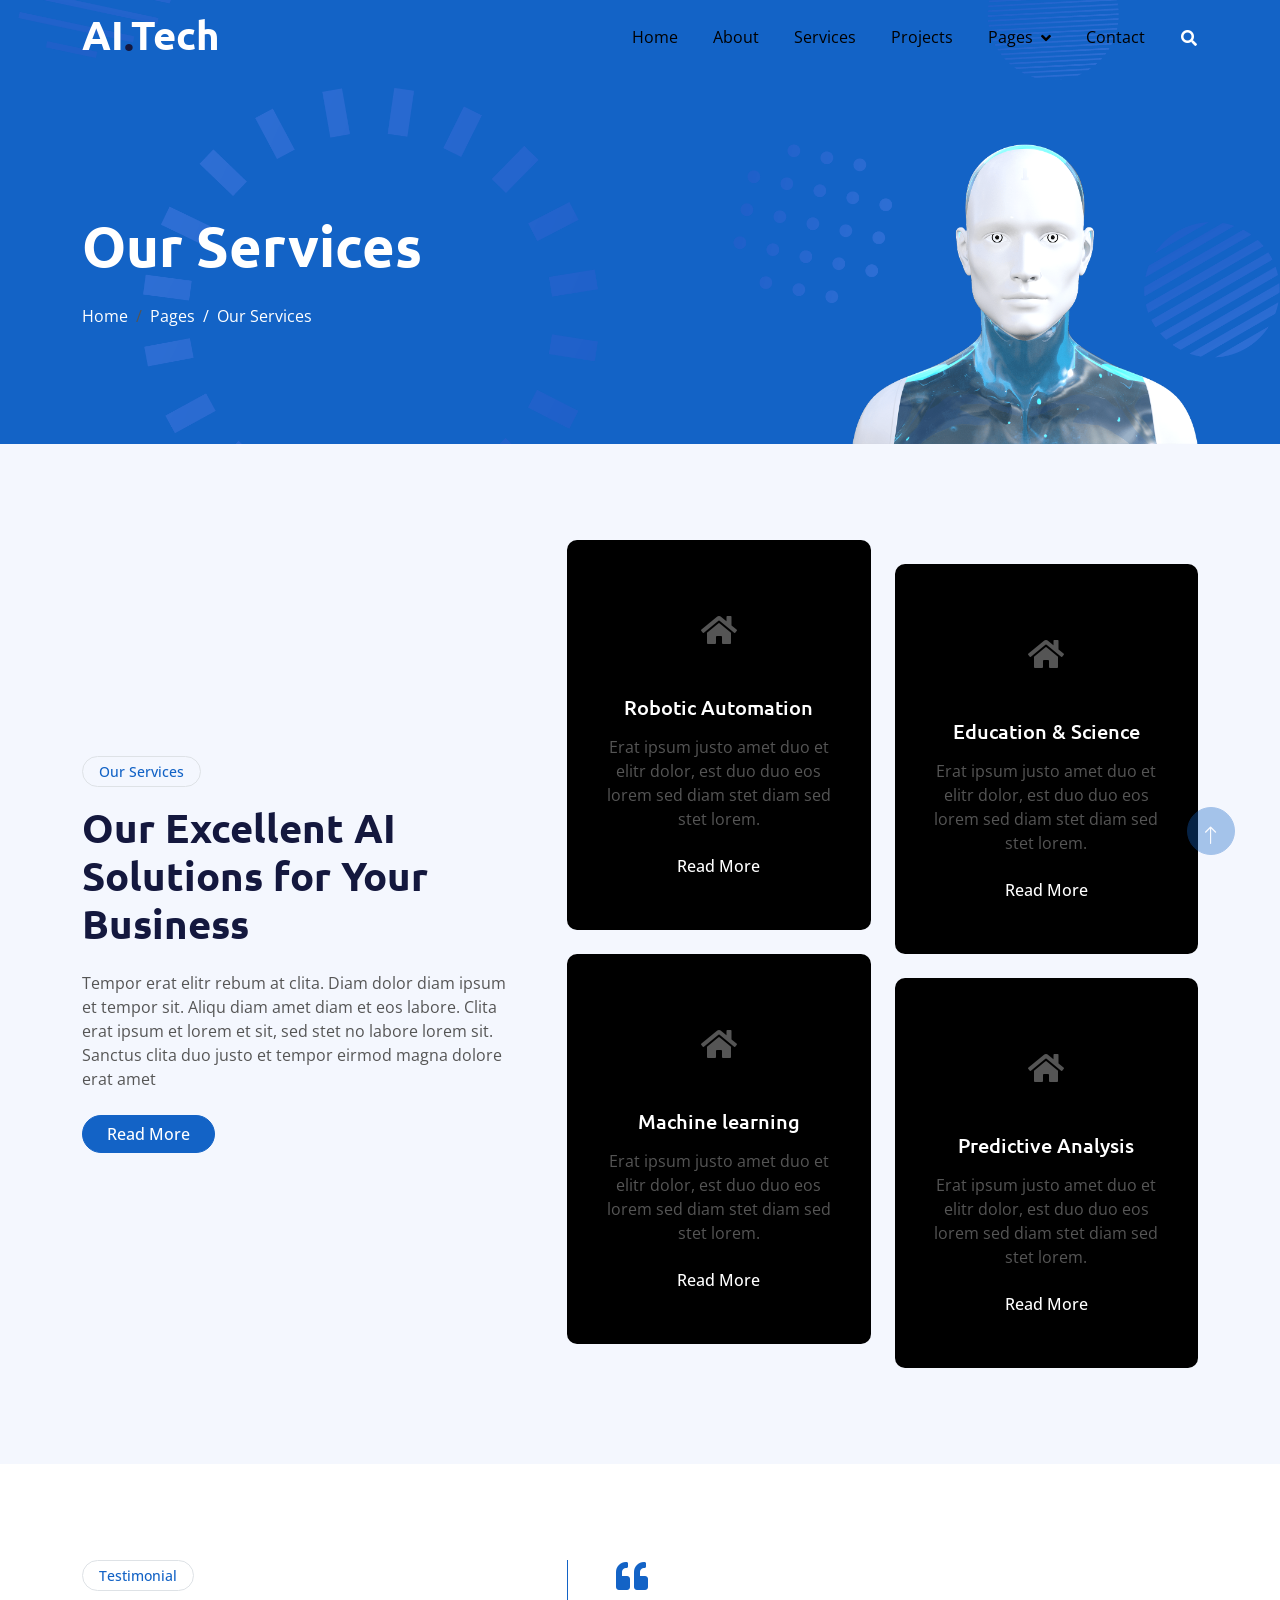
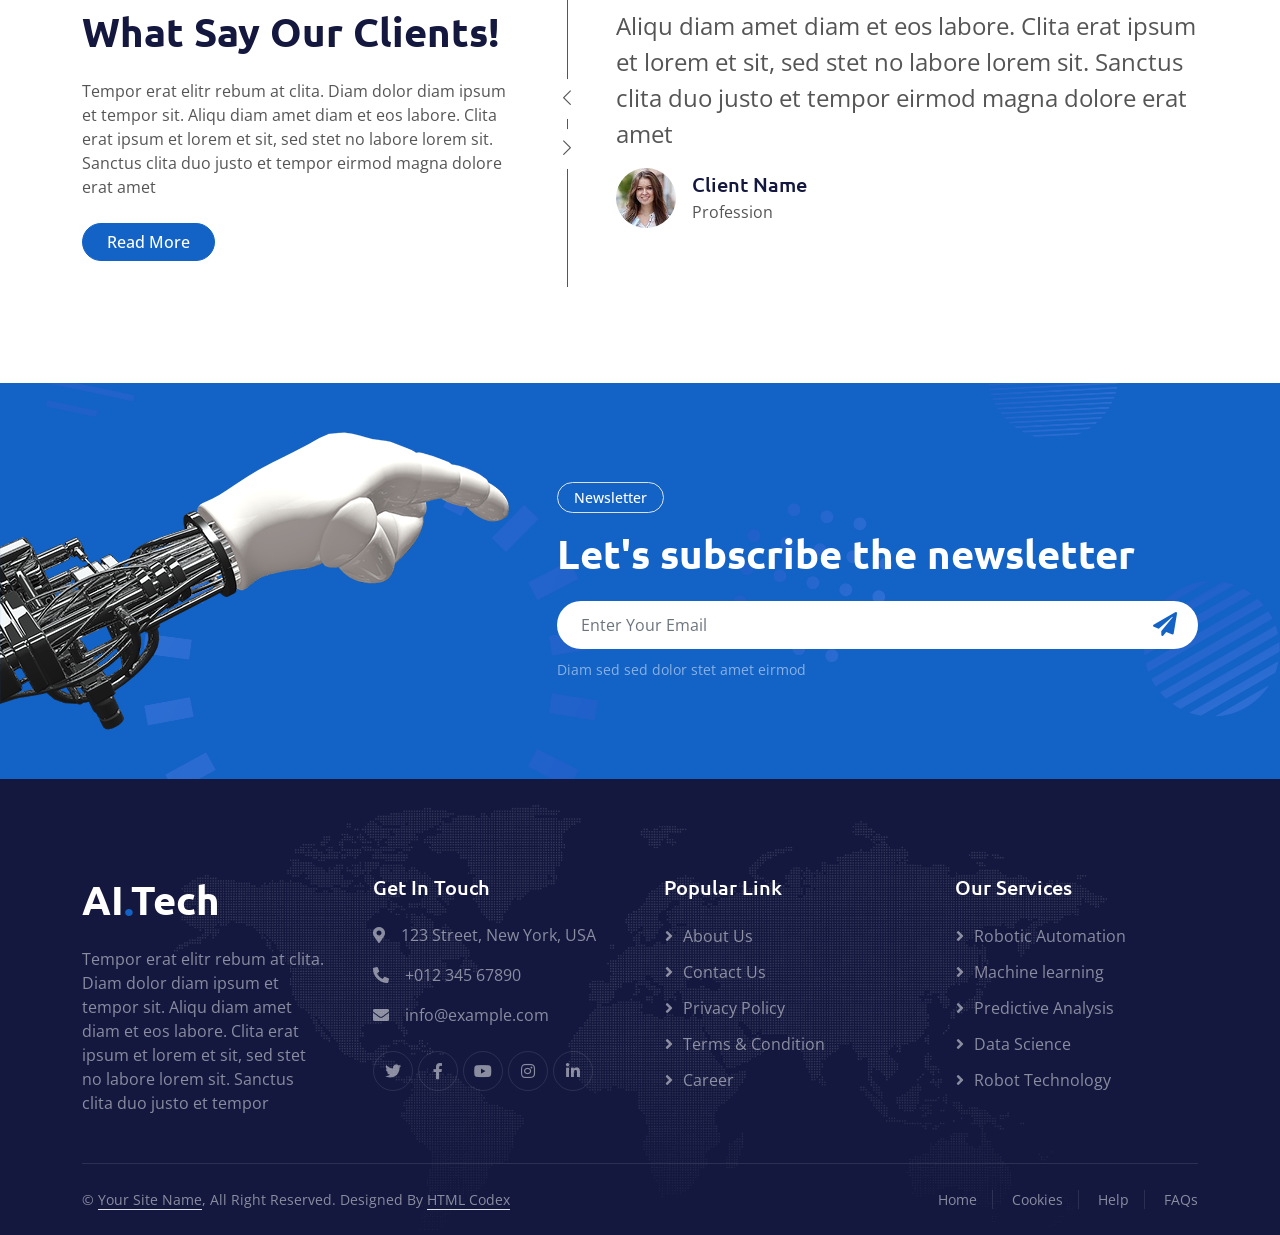
<file: service.html>
<!DOCTYPE html>
<html lang="en">

<head>
    <meta charset="utf-8">
    <title>AI.Tech - Artificial Intelligence HTML Template</title>
    <meta content="width=device-width, initial-scale=1.0" name="viewport">
    <meta content="" name="keywords">
    <meta content="" name="description">

    <!-- Favicon -->
    <link href="img/favicon.ico" rel="icon">

    <!-- Google Web Fonts -->
    <link rel="preconnect" href="https://fonts.googleapis.com">
    <link rel="preconnect" href="https://fonts.gstatic.com" crossorigin>
    <link href="https://fonts.googleapis.com/css2?family=Open+Sans:wght@400;600&family=Ubuntu:wght@500;700&display=swap"
        rel="stylesheet">

    <!-- Icon Font Stylesheet -->
    <link href="https://cdnjs.cloudflare.com/ajax/libs/font-awesome/5.10.0/css/all.min.css" rel="stylesheet">
    <link href="https://cdn.jsdelivr.net/npm/bootstrap-icons@1.4.1/font/bootstrap-icons.css" rel="stylesheet">

    <!-- Libraries Stylesheet -->
    <link href="lib/animate/animate.min.css" rel="stylesheet">
    <link href="lib/owlcarousel/assets/owl.carousel.min.css" rel="stylesheet">

    <!-- Customized Bootstrap Stylesheet -->
    <link href="css/bootstrap.min.css" rel="stylesheet">

    <!-- Template Stylesheet -->
    <link href="css/style.css" rel="stylesheet">
</head>

<body>
    <!-- Spinner Start -->
    <div id="spinner"
        class="show bg-white position-fixed translate-middle w-100 vh-100 top-50 start-50 d-flex align-items-center justify-content-center">
        <div class="spinner-grow text-primary" style="width: 3rem; height: 3rem;" role="status">
            <span class="sr-only">Loading...</span>
        </div>
    </div>
    <!-- Spinner End -->


    <!-- Navbar Start -->
    <div class="container-fluid sticky-top">
        <div class="container">
            <nav class="navbar navbar-expand-lg navbar-dark p-0">
                <a href="index.html" class="navbar-brand">
                    <h1 class="text-white">AI<span class="text-dark">.</span>Tech</h1>
                </a>
                <button type="button" class="navbar-toggler ms-auto me-0" data-bs-toggle="collapse"
                    data-bs-target="#navbarCollapse">
                    <span class="navbar-toggler-icon"></span>
                </button>
                <div class="collapse navbar-collapse" id="navbarCollapse">
                    <div class="navbar-nav ms-auto">
                        <a href="index.html" class="nav-item nav-link">Home</a>
                        <a href="about.html" class="nav-item nav-link">About</a>
                        <a href="service.html" class="nav-item nav-link active">Services</a>
                        <a href="project.html" class="nav-item nav-link">Projects</a>
                        <div class="nav-item dropdown">
                            <a href="#" class="nav-link dropdown-toggle" data-bs-toggle="dropdown">Pages</a>
                            <div class="dropdown-menu bg-light mt-2">
                                <a href="feature.html" class="dropdown-item">Features</a>
                                <a href="team.html" class="dropdown-item">Our Team</a>
                                <a href="faq.html" class="dropdown-item">FAQs</a>
                                <a href="testimonial.html" class="dropdown-item">Testimonial</a>
                                <a href="404.html" class="dropdown-item">404 Page</a>
                            </div>
                        </div>
                        <a href="contact.html" class="nav-item nav-link">Contact</a>
                    </div>
                    <butaton type="button" class="btn text-white p-0 d-none d-lg-block" data-bs-toggle="modal"
                        data-bs-target="#searchModal"><i class="fa fa-search"></i></butaton>
                </div>
            </nav>
        </div>
    </div>
    <!-- Navbar End -->


    <!-- Hero Start -->
    <div class="container-fluid pt-5 bg-primary hero-header">
        <div class="container pt-5">
            <div class="row g-5 pt-5">
                <div class="col-lg-6 align-self-center text-center text-lg-start mb-lg-5">
                    <h1 class="display-4 text-white mb-4 animated slideInRight">Our Services</h1>
                    <nav aria-label="breadcrumb">
                        <ol class="breadcrumb justify-content-center justify-content-lg-start mb-0">
                            <li class="breadcrumb-item"><a class="text-white" href="#">Home</a></li>
                            <li class="breadcrumb-item"><a class="text-white" href="#">Pages</a></li>
                            <li class="breadcrumb-item text-white active" aria-current="page">Our Services</li>
                        </ol>
                    </nav>
                </div>
                <div class="col-lg-6 align-self-end text-center text-lg-end">
                    <img class="img-fluid" src="img/hero-img.png" alt="" style="max-height: 300px;">
                </div>
            </div>
        </div>
    </div>
    <!-- Hero End -->


    <!-- Full Screen Search Start -->
    <div class="modal fade" id="searchModal" tabindex="-1">
        <div class="modal-dialog modal-fullscreen">
            <div class="modal-content" style="background: rgba(20, 24, 62, 0.7);">
                <div class="modal-header border-0">
                    <button type="button" class="btn btn-square bg-white btn-close" data-bs-dismiss="modal"
                        aria-label="Close"></button>
                </div>
                <div class="modal-body d-flex align-items-center justify-content-center">
                    <div class="input-group" style="max-width: 600px;">
                        <input type="text" class="form-control bg-transparent border-light p-3"
                            placeholder="Type search keyword">
                        <button class="btn btn-light px-4"><i class="bi bi-search"></i></button>
                    </div>
                </div>
            </div>
        </div>
    </div>
    <!-- Full Screen Search End -->


    <!-- Service Start -->
    <div class="container-fluid bg-light py-5">
        <div class="container py-5">
            <div class="row g-5 align-items-center">
                <div class="col-lg-5 wow fadeIn" data-wow-delay="0.1s">
                    <div class="btn btn-sm border rounded-pill text-primary px-3 mb-3">Our Services</div>
                    <h1 class="mb-4">Our Excellent AI Solutions for Your Business</h1>
                    <p class="mb-4">Tempor erat elitr rebum at clita. Diam dolor diam ipsum et tempor sit. Aliqu diam
                        amet diam et eos labore. Clita erat ipsum et lorem et sit, sed stet no labore lorem sit. Sanctus
                        clita duo justo et tempor eirmod magna dolore erat amet</p>
                    <a class="btn btn-primary rounded-pill px-4" href="">Read More</a>
                </div>
                <div class="col-lg-7">
                    <div class="row g-4">
                        <div class="col-md-6">
                            <div class="row g-4">
                                <div class="col-12 wow fadeIn" data-wow-delay="0.1s">
                                    <div class="service-item d-flex flex-column justify-content-center text-center rounded">
                                        <div class="service-icon btn-square">
                                            <i class="fa fa-home fa-2x"></i>
                                        </div>
                                        <h5 class="mb-3">Robotic Automation</h5>
                                        <p>Erat ipsum justo amet duo et elitr dolor, est duo duo eos lorem sed diam stet
                                            diam sed stet lorem.</p>
                                        <a class="btn px-3 mt-auto mx-auto" href="">Read More</a>
                                    </div>
                                </div>
                                <div class="col-12 wow fadeIn" data-wow-delay="0.5s">
                                    <div class="service-item d-flex flex-column justify-content-center text-center rounded">
                                        <div class="service-icon btn-square">
                                            <i class="fa fa-home fa-2x"></i>
                                        </div>
                                        <h5 class="mb-3">Machine learning</h5>
                                        <p>Erat ipsum justo amet duo et elitr dolor, est duo duo eos lorem sed diam stet
                                            diam sed stet lorem.</p>
                                        <a class="btn px-3 mt-auto mx-auto" href="">Read More</a>
                                    </div>
                                </div>
                            </div>
                        </div>
                        <div class="col-md-6 pt-md-4">
                            <div class="row g-4">
                                <div class="col-12 wow fadeIn" data-wow-delay="0.3s">
                                    <div class="service-item d-flex flex-column justify-content-center text-center rounded">
                                        <div class="service-icon btn-square">
                                            <i class="fa fa-home fa-2x"></i>
                                        </div>
                                        <h5 class="mb-3">Education & Science</h5>
                                        <p>Erat ipsum justo amet duo et elitr dolor, est duo duo eos lorem sed diam stet
                                            diam sed stet lorem.</p>
                                        <a class="btn px-3 mt-auto mx-auto" href="">Read More</a>
                                    </div>
                                </div>
                                <div class="col-12 wow fadeIn" data-wow-delay="0.7s">
                                    <div class="service-item d-flex flex-column justify-content-center text-center rounded">
                                        <div class="service-icon btn-square">
                                            <i class="fa fa-home fa-2x"></i>
                                        </div>
                                        <h5 class="mb-3">Predictive Analysis</h5>
                                        <p>Erat ipsum justo amet duo et elitr dolor, est duo duo eos lorem sed diam stet
                                            diam sed stet lorem.</p>
                                        <a class="btn px-3 mt-auto mx-auto" href="">Read More</a>
                                    </div>
                                </div>
                            </div>
                        </div>
                    </div>
                </div>
            </div>
        </div>
    </div>
    <!-- Service End -->


    <!-- Testimonial Start -->
    <div class="container-xxl py-5">
        <div class="container py-5">
            <div class="row g-5">
                <div class="col-lg-5 wow fadeIn" data-wow-delay="0.1s">
                    <div class="btn btn-sm border rounded-pill text-primary px-3 mb-3">Testimonial</div>
                    <h1 class="mb-4">What Say Our Clients!</h1>
                    <p class="mb-4">Tempor erat elitr rebum at clita. Diam dolor diam ipsum et tempor sit. Aliqu diam
                        amet diam et eos labore. Clita erat ipsum et lorem et sit, sed stet no labore lorem sit. Sanctus
                        clita duo justo et tempor eirmod magna dolore erat amet</p>
                    <a class="btn btn-primary rounded-pill px-4" href="">Read More</a>
                </div>
                <div class="col-lg-7 wow fadeIn" data-wow-delay="0.5s">
                    <div class="owl-carousel testimonial-carousel border-start border-primary">
                        <div class="testimonial-item ps-5">
                            <i class="fa fa-quote-left fa-2x text-primary mb-3"></i>
                            <p class="fs-4">Aliqu diam amet diam et eos labore. Clita erat ipsum et lorem et sit, sed stet no labore lorem sit. Sanctus clita duo justo et tempor eirmod magna dolore erat amet</p>
                            <div class="d-flex align-items-center">
                                <img class="img-fluid flex-shrink-0 rounded-circle" src="img/testimonial-1.jpg"
                                    style="width: 60px; height: 60px;">
                                <div class="ps-3">
                                    <h5 class="mb-1">Client Name</h5>
                                    <span>Profession</span>
                                </div>
                            </div>
                        </div>
                        <div class="testimonial-item ps-5">
                            <i class="fa fa-quote-left fa-2x text-primary mb-3"></i>
                            <p class="fs-4">Aliqu diam amet diam et eos labore. Clita erat ipsum et lorem et sit, sed stet no labore lorem sit. Sanctus clita duo justo et tempor eirmod magna dolore erat amet</p>
                            <div class="d-flex align-items-center">
                                <img class="img-fluid flex-shrink-0 rounded-circle" src="img/testimonial-2.jpg"
                                    style="width: 60px; height: 60px;">
                                <div class="ps-3">
                                    <h5 class="mb-1">Client Name</h5>
                                    <span>Profession</span>
                                </div>
                            </div>
                        </div>
                        <div class="testimonial-item ps-5">
                            <i class="fa fa-quote-left fa-2x text-primary mb-3"></i>
                            <p class="fs-4">Aliqu diam amet diam et eos labore. Clita erat ipsum et lorem et sit, sed stet no labore lorem sit. Sanctus clita duo justo et tempor eirmod magna dolore erat amet</p>
                            <div class="d-flex align-items-center">
                                <img class="img-fluid flex-shrink-0 rounded-circle" src="img/testimonial-3.jpg"
                                    style="width: 60px; height: 60px;">
                                <div class="ps-3">
                                    <h5 class="mb-1">Client Name</h5>
                                    <span>Profession</span>
                                </div>
                            </div>
                        </div>
                    </div>
                </div>
            </div>
        </div>
    </div>
    <!-- Testimonial End -->


    <!-- Newsletter Start -->
    <div class="container-fluid bg-primary newsletter py-5">
        <div class="container">
            <div class="row g-5 align-items-center">
                <div class="col-md-5 ps-lg-0 pt-5 pt-md-0 text-start wow fadeIn" data-wow-delay="0.3s">
                    <img class="img-fluid" src="img/newsletter.png" alt="">
                </div>
                <div class="col-md-7 py-5 newsletter-text wow fadeIn" data-wow-delay="0.5s">
                    <div class="btn btn-sm border rounded-pill text-white px-3 mb-3">Newsletter</div>
                    <h1 class="text-white mb-4">Let's subscribe the newsletter</h1>
                    <div class="position-relative w-100 mt-3 mb-2">
                        <input class="form-control border-0 rounded-pill w-100 ps-4 pe-5" type="text"
                            placeholder="Enter Your Email" style="height: 48px;">
                        <button type="button" class="btn shadow-none position-absolute top-0 end-0 mt-1 me-2"><i
                                class="fa fa-paper-plane text-primary fs-4"></i></button>
                    </div>
                    <small class="text-white-50">Diam sed sed dolor stet amet eirmod</small>
                </div>
            </div>
        </div>
    </div>
    <!-- Newsletter End -->


    <!-- Footer Start -->
    <div class="container-fluid bg-dark text-white-50 footer pt-5">
        <div class="container py-5">
            <div class="row g-5">
                <div class="col-md-6 col-lg-3 wow fadeIn" data-wow-delay="0.1s">
                    <a href="index.html" class="d-inline-block mb-3">
                        <h1 class="text-white">AI<span class="text-primary">.</span>Tech</h1>
                    </a>
                    <p class="mb-0">Tempor erat elitr rebum at clita. Diam dolor diam ipsum et tempor sit. Aliqu diam
                        amet diam et eos labore. Clita erat ipsum et lorem et sit, sed stet no labore lorem sit. Sanctus
                        clita duo justo et tempor</p>
                </div>
                <div class="col-md-6 col-lg-3 wow fadeIn" data-wow-delay="0.3s">
                    <h5 class="text-white mb-4">Get In Touch</h5>
                    <p><i class="fa fa-map-marker-alt me-3"></i>123 Street, New York, USA</p>
                    <p><i class="fa fa-phone-alt me-3"></i>+012 345 67890</p>
                    <p><i class="fa fa-envelope me-3"></i>info@example.com</p>
                    <div class="d-flex pt-2">
                        <a class="btn btn-outline-light btn-social" href=""><i class="fab fa-twitter"></i></a>
                        <a class="btn btn-outline-light btn-social" href=""><i class="fab fa-facebook-f"></i></a>
                        <a class="btn btn-outline-light btn-social" href=""><i class="fab fa-youtube"></i></a>
                        <a class="btn btn-outline-light btn-social" href=""><i class="fab fa-instagram"></i></a>
                        <a class="btn btn-outline-light btn-social" href=""><i class="fab fa-linkedin-in"></i></a>
                    </div>
                </div>
                <div class="col-md-6 col-lg-3 wow fadeIn" data-wow-delay="0.5s">
                    <h5 class="text-white mb-4">Popular Link</h5>
                    <a class="btn btn-link" href="">About Us</a>
                    <a class="btn btn-link" href="">Contact Us</a>
                    <a class="btn btn-link" href="">Privacy Policy</a>
                    <a class="btn btn-link" href="">Terms & Condition</a>
                    <a class="btn btn-link" href="">Career</a>
                </div>
                <div class="col-md-6 col-lg-3 wow fadeIn" data-wow-delay="0.7s">
                    <h5 class="text-white mb-4">Our Services</h5>
                    <a class="btn btn-link" href="">Robotic Automation</a>
                    <a class="btn btn-link" href="">Machine learning</a>
                    <a class="btn btn-link" href="">Predictive Analysis</a>
                    <a class="btn btn-link" href="">Data Science</a>
                    <a class="btn btn-link" href="">Robot Technology</a>
                </div>
            </div>
        </div>
        <div class="container wow fadeIn" data-wow-delay="0.1s">
            <div class="copyright">
                <div class="row">
                    <div class="col-md-6 text-center text-md-start mb-3 mb-md-0">
                        &copy; <a class="border-bottom" href="#">Your Site Name</a>, All Right Reserved.

                        <!--/*** This template is free as long as you keep the footer author’s credit link/attribution link/backlink. If you'd like to use the template without the footer author’s credit link/attribution link/backlink, you can purchase the Credit Removal License from "https://htmlcodex.com/credit-removal". Thank you for your support. ***/-->
                        Designed By <a class="border-bottom" href="https://htmlcodex.com">HTML Codex</a>
                    </div>
                    <div class="col-md-6 text-center text-md-end">
                        <div class="footer-menu">
                            <a href="">Home</a>
                            <a href="">Cookies</a>
                            <a href="">Help</a>
                            <a href="">FAQs</a>
                        </div>
                    </div>
                </div>
            </div>
        </div>
    </div>
    <!-- Footer End -->


    <!-- Back to Top -->
    <a href="#" class="btn btn-lg btn-primary btn-lg-square back-to-top pt-2"><i class="bi bi-arrow-up"></i></a>


    <!-- JavaScript Libraries -->
    <script src="https://ajax.googleapis.com/ajax/libs/jquery/3.6.1/jquery.min.js"></script>
    <script src="https://cdn.jsdelivr.net/npm/bootstrap@5.0.0/dist/js/bootstrap.bundle.min.js"></script>
    <script src="lib/wow/wow.min.js"></script>
    <script src="lib/easing/easing.min.js"></script>
    <script src="lib/waypoints/waypoints.min.js"></script>
    <script src="lib/counterup/counterup.min.js"></script>
    <script src="lib/owlcarousel/owl.carousel.min.js"></script>

    <!-- Template Javascript -->
    <script src="js/main.js"></script>
</body>

</html>
</file>
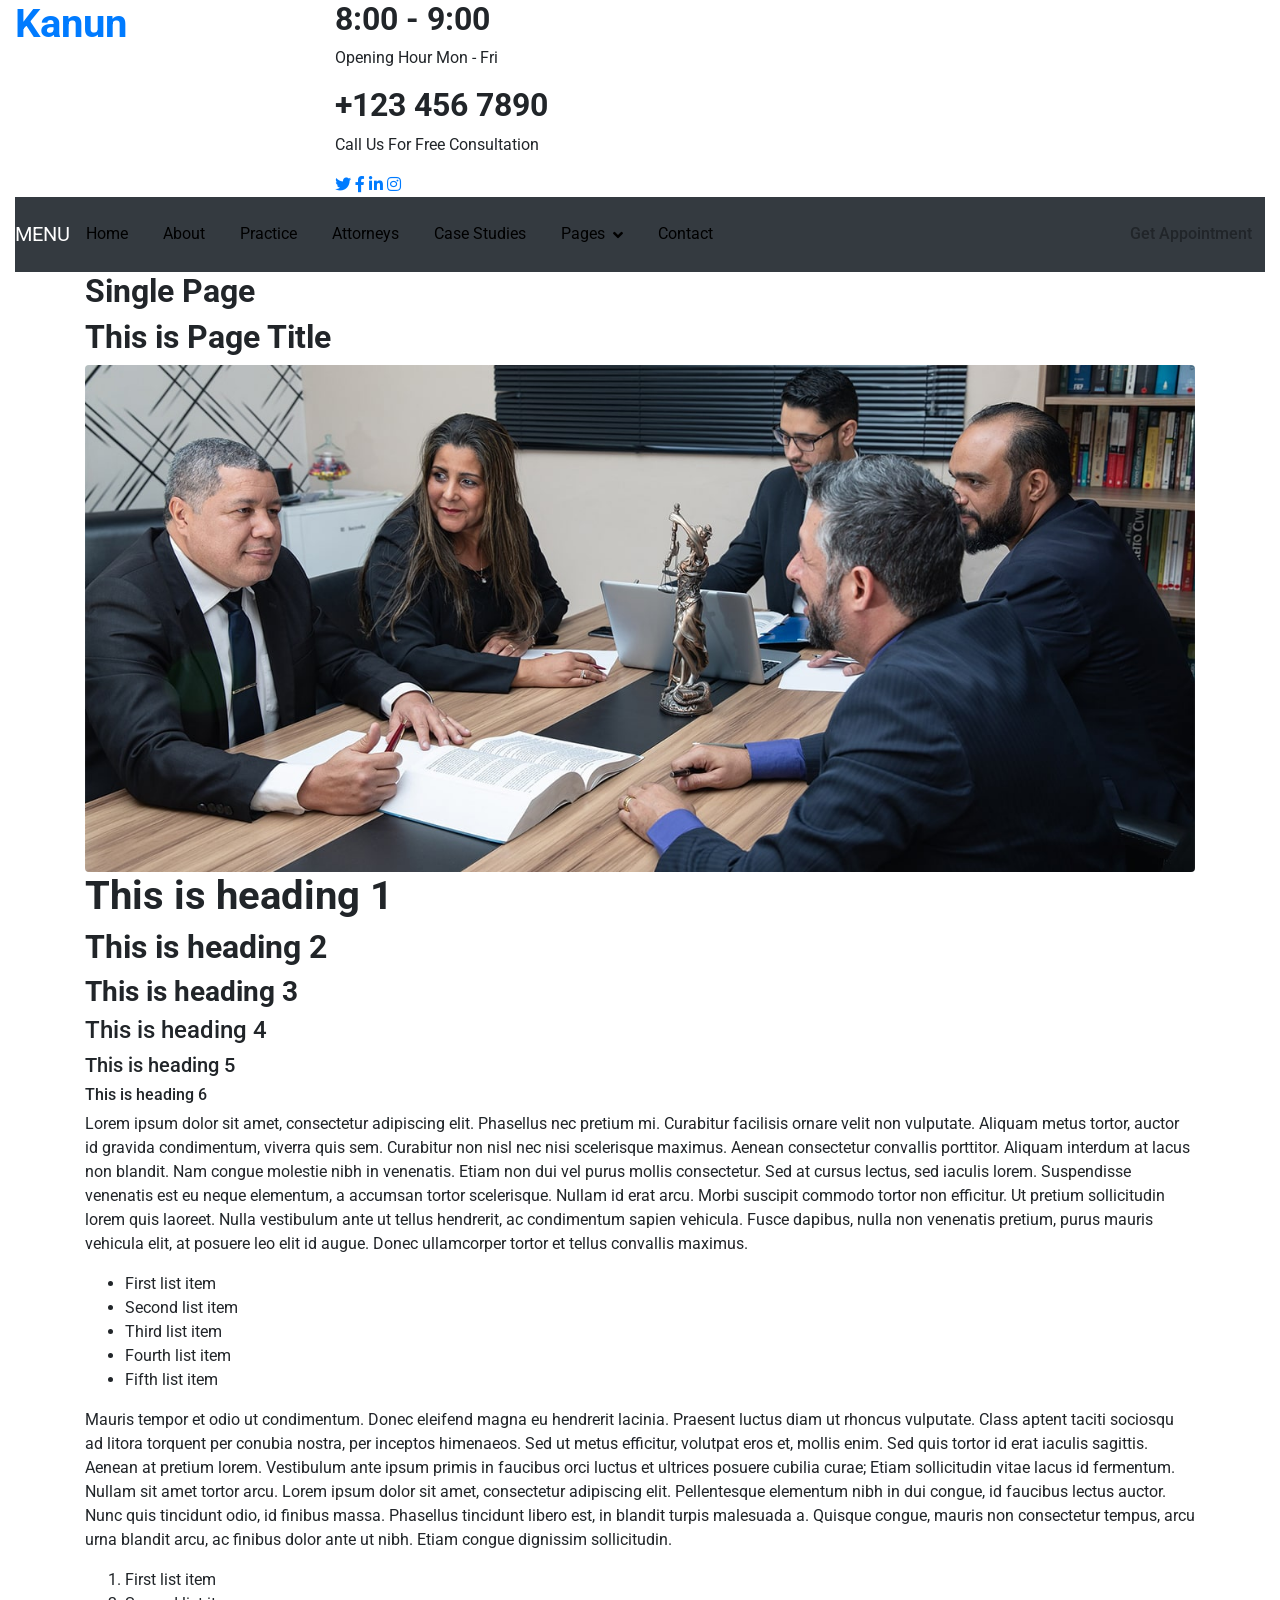
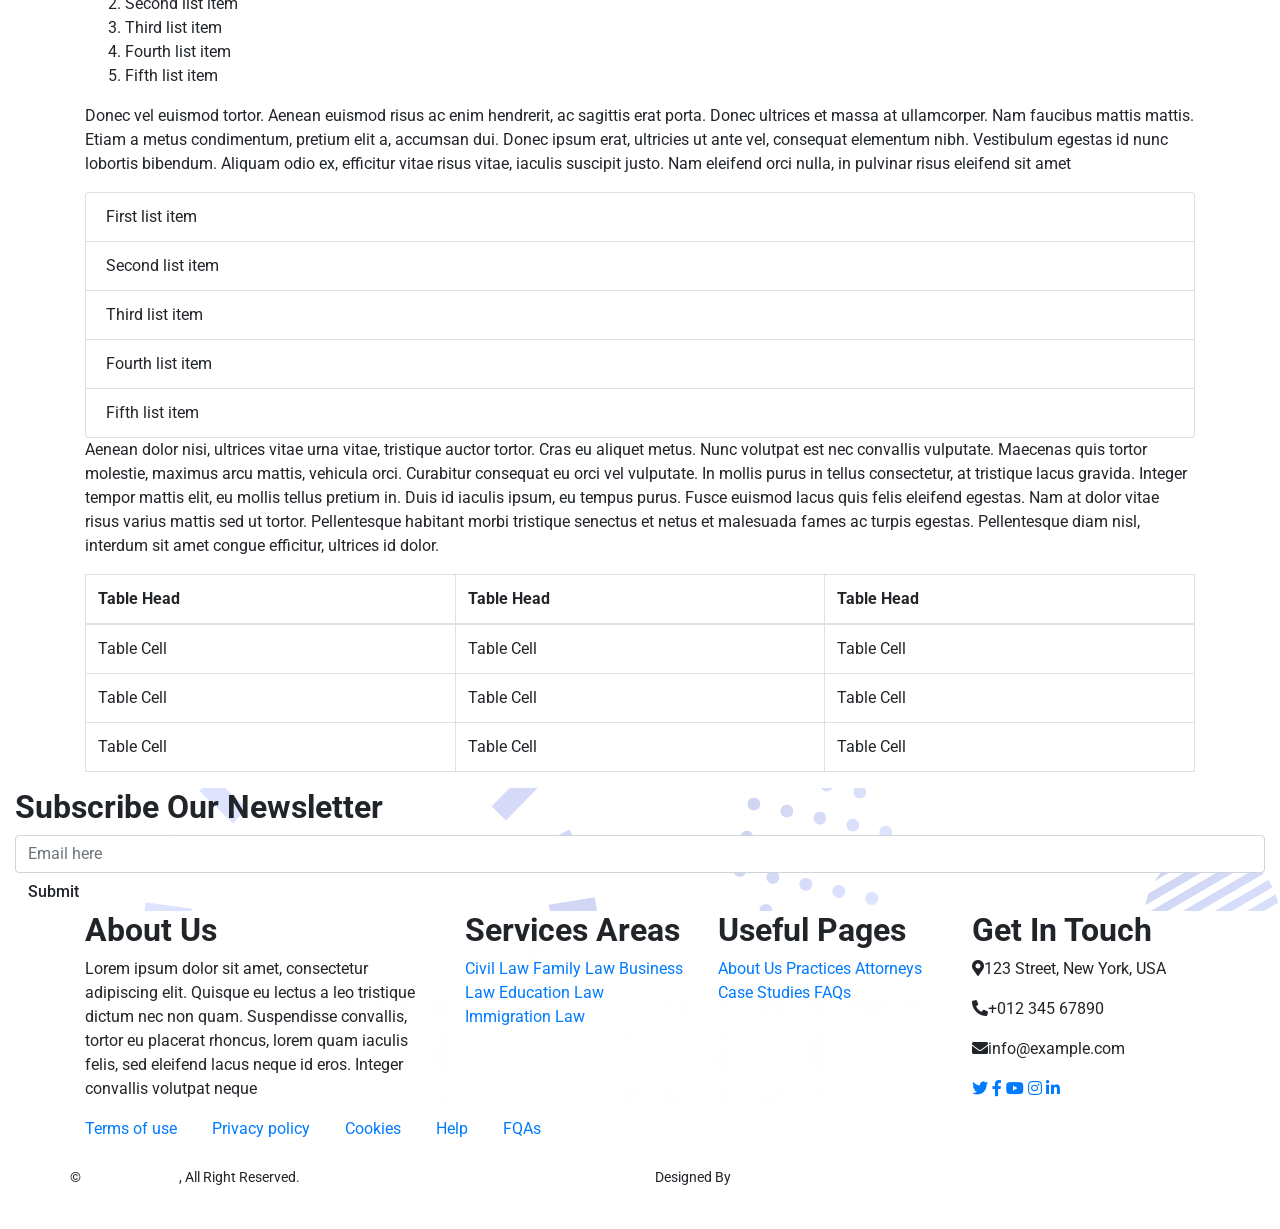
<file: single.html>
<!DOCTYPE html>
<html lang="en">
    <head>
        <meta charset="utf-8">
        <title>Kanun - Law Firm Website Template</title>
        <meta content="width=device-width, initial-scale=1.0" name="viewport">
        <meta content="Law Firm Website Template" name="keywords">
        <meta content="Law Firm Website Template" name="description">

        <!-- Favicon -->
        <link href="img/favicon.ico" rel="icon">

        <!-- Google Font -->
        <link href="https://fonts.googleapis.com/css2?family=EB+Garamond:ital,wght@1,600;1,700;1,800&family=Roboto:wght@400;500&display=swap" rel="stylesheet"> 
        
        <!-- CSS Libraries -->
        <link href="https://stackpath.bootstrapcdn.com/bootstrap/4.4.1/css/bootstrap.min.css" rel="stylesheet">
        <link href="https://cdnjs.cloudflare.com/ajax/libs/font-awesome/5.10.0/css/all.min.css" rel="stylesheet">
        <link href="lib/animate/animate.min.css" rel="stylesheet">
        <link href="lib/owlcarousel/assets/owl.carousel.min.css" rel="stylesheet">

        <!-- Template Stylesheet -->
        <link href="css/style.css" rel="stylesheet">
    </head>

    <body>
        <div class="wrapper">
            <!-- Top Bar Start -->
            <div class="top-bar">
                <div class="container-fluid">
                    <div class="row">
                        <div class="col-lg-3">
                            <div class="logo">
                                <a href="index.html">
                                    <h1>Kanun</h1>
                                    <!-- <img src="img/logo.jpg" alt="Logo"> -->
                                </a>
                            </div>
                        </div>
                        <div class="col-lg-9">
                            <div class="top-bar-right">
                                <div class="text">
                                    <h2>8:00 - 9:00</h2>
                                    <p>Opening Hour Mon - Fri</p>
                                </div>
                                <div class="text">
                                    <h2>+123 456 7890</h2>
                                    <p>Call Us For Free Consultation</p>
                                </div>
                                <div class="social">
                                    <a href=""><i class="fab fa-twitter"></i></a>
                                    <a href=""><i class="fab fa-facebook-f"></i></a>
                                    <a href=""><i class="fab fa-linkedin-in"></i></a>
                                    <a href=""><i class="fab fa-instagram"></i></a>
                                </div>
                            </div>
                        </div>
                    </div>
                </div>
            </div>
            <!-- Top Bar End -->

            <!-- Nav Bar Start -->
            <div class="nav-bar">
                <div class="container-fluid">
                    <nav class="navbar navbar-expand-lg bg-dark navbar-dark">
                        <a href="#" class="navbar-brand">MENU</a>
                        <button type="button" class="navbar-toggler" data-toggle="collapse" data-target="#navbarCollapse">
                            <span class="navbar-toggler-icon"></span>
                        </button>

                        <div class="collapse navbar-collapse justify-content-between" id="navbarCollapse">
                            <div class="navbar-nav mr-auto">
                                <a href="index.html" class="nav-item nav-link">Home</a>
                                <a href="about.html" class="nav-item nav-link">About</a>
                                <a href="service.html" class="nav-item nav-link">Practice</a>
                                <a href="team.html" class="nav-item nav-link">Attorneys</a>
                                <a href="portfolio.html" class="nav-item nav-link">Case Studies</a>
                                <div class="nav-item dropdown">
                                    <a href="#" class="nav-link dropdown-toggle active" data-toggle="dropdown">Pages</a>
                                    <div class="dropdown-menu">
                                        <a href="blog.html" class="dropdown-item">Blog Page</a>
                                        <a href="single.html" class="dropdown-item">Single Page</a>
                                    </div>
                                </div>
                                <a href="contact.html" class="nav-item nav-link">Contact</a>
                            </div>
                            <div class="ml-auto">
                                <a class="btn" href="">Get Appointment</a>
                            </div>
                        </div>
                    </nav>
                </div>
            </div>
            <!-- Nav Bar End -->
            
            
            <!-- Page Header Start -->
            <div class="page-header">
                <div class="container">
                    <div class="row">
                        <div class="col-12">
                            <h2>Single Page</h2>
                        </div>
                        </div>
                </div>
            </div>
            <!-- Page Header End -->


            <!-- Single Page Start -->
            <div class="single">
                <div class="container">
                    <div class="section-header">
                        <h2>This is Page Title</h2>
                    </div>
                    <div class="row">
                        <div class="col-12">
                            <img class="img-fluid rounded" src="img/single.jpg" alt="Image">
                            <h1>This is heading 1</h1>
                            <h2>This is heading 2</h2>
                            <h3>This is heading 3</h3>
                            <h4>This is heading 4</h4>
                            <h5>This is heading 5</h5>
                            <h6>This is heading 6</h6>
                            <p>
                                Lorem ipsum dolor sit amet, consectetur adipiscing elit. Phasellus nec pretium mi. Curabitur facilisis ornare velit non vulputate. Aliquam metus tortor, auctor id gravida condimentum, viverra quis sem. Curabitur non nisl nec nisi scelerisque maximus. Aenean consectetur convallis porttitor. Aliquam interdum at lacus non blandit. Nam congue molestie nibh in venenatis. Etiam non dui vel purus mollis consectetur. Sed at cursus lectus, sed iaculis lorem. Suspendisse venenatis est eu neque elementum, a accumsan tortor scelerisque. Nullam id erat arcu. Morbi suscipit commodo tortor non efficitur. Ut pretium sollicitudin lorem quis laoreet. Nulla vestibulum ante ut tellus hendrerit, ac condimentum sapien vehicula. Fusce dapibus, nulla non venenatis pretium, purus mauris vehicula elit, at posuere leo elit id augue. Donec ullamcorper tortor et tellus convallis maximus.
                            </p>
                            <ul class="ul-group">
                                <li>First list item</li>
                                <li>Second list item</li>
                                <li>Third list item</li>
                                <li>Fourth list item</li>
                                <li>Fifth list item</li>
                            </ul>
                            <p>
                                Mauris tempor et odio ut condimentum. Donec eleifend magna eu hendrerit lacinia. Praesent luctus diam ut rhoncus vulputate. Class aptent taciti sociosqu ad litora torquent per conubia nostra, per inceptos himenaeos. Sed ut metus efficitur, volutpat eros et, mollis enim. Sed quis tortor id erat iaculis sagittis. Aenean at pretium lorem. Vestibulum ante ipsum primis in faucibus orci luctus et ultrices posuere cubilia curae; Etiam sollicitudin vitae lacus id fermentum. Nullam sit amet tortor arcu. Lorem ipsum dolor sit amet, consectetur adipiscing elit. Pellentesque elementum nibh in dui congue, id faucibus lectus auctor. Nunc quis tincidunt odio, id finibus massa. Phasellus tincidunt libero est, in blandit turpis malesuada a. Quisque congue, mauris non consectetur tempus, arcu urna blandit arcu, ac finibus dolor ante ut nibh. Etiam congue dignissim sollicitudin. 
                            </p>
                            <ol class="ol-group">
                                <li>First list item</li>
                                <li>Second list item</li>
                                <li>Third list item</li>
                                <li>Fourth list item</li>
                                <li>Fifth list item</li>
                            </ol>
                            <p>
                                Donec vel euismod tortor. Aenean euismod risus ac enim hendrerit, ac sagittis erat porta. Donec ultrices et massa at ullamcorper. Nam faucibus mattis mattis. Etiam a metus condimentum, pretium elit a, accumsan dui. Donec ipsum erat, ultricies ut ante vel, consequat elementum nibh. Vestibulum egestas id nunc lobortis bibendum. Aliquam odio ex, efficitur vitae risus vitae, iaculis suscipit justo. Nam eleifend orci nulla, in pulvinar risus eleifend sit amet
                            </p>
                            <ul class="list-group">
                                <li class="list-group-item">First list item</li>
                                <li class="list-group-item">Second list item</li>
                                <li class="list-group-item">Third list item</li>
                                <li class="list-group-item">Fourth list item</li>
                                <li class="list-group-item">Fifth list item</li>
                            </ul>
                            <p>
                                Aenean dolor nisi, ultrices vitae urna vitae, tristique auctor tortor. Cras eu aliquet metus. Nunc volutpat est nec convallis vulputate. Maecenas quis tortor molestie, maximus arcu mattis, vehicula orci. Curabitur consequat eu orci vel vulputate. In mollis purus in tellus consectetur, at tristique lacus gravida. Integer tempor mattis elit, eu mollis tellus pretium in. Duis id iaculis ipsum, eu tempus purus. Fusce euismod lacus quis felis eleifend egestas. Nam at dolor vitae risus varius mattis sed ut tortor. Pellentesque habitant morbi tristique senectus et netus et malesuada fames ac turpis egestas. Pellentesque diam nisl, interdum sit amet congue efficitur, ultrices id dolor. 
                            </p>
                            <table class="table table-bordered">
                                <thead>
                                    <tr>
                                        <th>Table Head</th>
                                        <th>Table Head</th>
                                        <th>Table Head</th>
                                    </tr>
                                </thead>
                                <tbody>
                                    <tr>
                                        <td>Table Cell</td>
                                        <td>Table Cell</td>
                                        <td>Table Cell</td>
                                    </tr>
                                    <tr>
                                        <td>Table Cell</td>
                                        <td>Table Cell</td>
                                        <td>Table Cell</td>
                                    </tr>
                                    <tr>
                                        <td>Table Cell</td>
                                        <td>Table Cell</td>
                                        <td>Table Cell</td>
                                    </tr>
                                </tbody>
                            </table>
                        </div>
                    </div>
                </div>
            </div>
            <!-- Single Page End -->


            <!-- Newsletter Start -->
            <div class="newsletter">
                <div class="container">
                    <div class="section-header">
                        <h2>Subscribe Our Newsletter</h2>
                    </div>
                    <div class="form">
                        <input class="form-control" placeholder="Email here">
                        <button class="btn">Submit</button>
                    </div>
                </div>
            </div>
            <!-- Newsletter End -->


            <!-- Footer Start -->
            <div class="footer">
                <div class="container">
                    <div class="row">
                        <div class="col-md-6 col-lg-4">
                            <div class="footer-about">
                                <h2>About Us</h2>
                                <p>
                                    Lorem ipsum dolor sit amet, consectetur adipiscing elit. Quisque eu lectus a leo tristique dictum nec non quam. Suspendisse convallis, tortor eu placerat rhoncus, lorem quam iaculis felis, sed eleifend lacus neque id eros. Integer convallis volutpat neque
                                </p>
                            </div>
                        </div>
                        <div class="col-md-6 col-lg-8">
                            <div class="row">
                        <div class="col-md-6 col-lg-4">
                            <div class="footer-link">
                                <h2>Services Areas</h2>
                                <a href="">Civil Law</a>
                                <a href="">Family Law</a>
                                <a href="">Business Law</a>
                                <a href="">Education Law</a>
                                <a href="">Immigration Law</a>
                            </div>
                        </div>
                        <div class="col-md-6 col-lg-4">
                            <div class="footer-link">
                                <h2>Useful Pages</h2>
                                <a href="">About Us</a>
                                <a href="">Practices</a>
                                <a href="">Attorneys</a>
                                <a href="">Case Studies</a>
                                <a href="">FAQs</a>
                            </div>
                        </div>
                        <div class="col-md-6 col-lg-4">
                            <div class="footer-contact">
                                <h2>Get In Touch</h2>
                                <p><i class="fa fa-map-marker-alt"></i>123 Street, New York, USA</p>
                                <p><i class="fa fa-phone-alt"></i>+012 345 67890</p>
                                <p><i class="fa fa-envelope"></i>info@example.com</p>
                                <div class="footer-social">
                                    <a href=""><i class="fab fa-twitter"></i></a>
                                    <a href=""><i class="fab fa-facebook-f"></i></a>
                                    <a href=""><i class="fab fa-youtube"></i></a>
                                    <a href=""><i class="fab fa-instagram"></i></a>
                                    <a href=""><i class="fab fa-linkedin-in"></i></a>
                                </div>
                            </div>
                        </div>
                        </div>
                    </div>
                    </div>
                </div>
                <div class="container footer-menu">
                    <div class="f-menu">
                        <a href="">Terms of use</a>
                        <a href="">Privacy policy</a>
                        <a href="">Cookies</a>
                        <a href="">Help</a>
                        <a href="">FQAs</a>
                    </div>
                </div>
                <div class="container copyright">
                    <div class="row">
                        <div class="col-md-6">
                            <p>&copy; <a href="#">Your Site Name</a>, All Right Reserved.</p>
                        </div>
                        <div class="col-md-6">
							<!--/*** This template is free as long as you keep the footer author’s credit link/attribution link/backlink. If you'd like to use the template without the footer author’s credit link/attribution link/backlink, you can purchase the Credit Removal License from "https://htmlcodex.com/credit-removal". Thank you for your support. ***/-->
                            <p>Designed By <a href="https://htmlcodex.com">HTML Codex</a></p>
                        </div>
                    </div>
                </div>
            </div>
            <!-- Footer End -->
            
            <a href="#" class="back-to-top"><i class="fa fa-chevron-up"></i></a>
        </div>

        <!-- JavaScript Libraries -->
        <script src="https://code.jquery.com/jquery-3.4.1.min.js"></script>
        <script src="https://stackpath.bootstrapcdn.com/bootstrap/4.4.1/js/bootstrap.bundle.min.js"></script>
        <script src="lib/easing/easing.min.js"></script>
        <script src="lib/owlcarousel/owl.carousel.min.js"></script>
        <script src="lib/isotope/isotope.pkgd.min.js"></script>

        <!-- Template Javascript -->
        <script src="js/main.js"></script>
    </body>
</html>
</file>
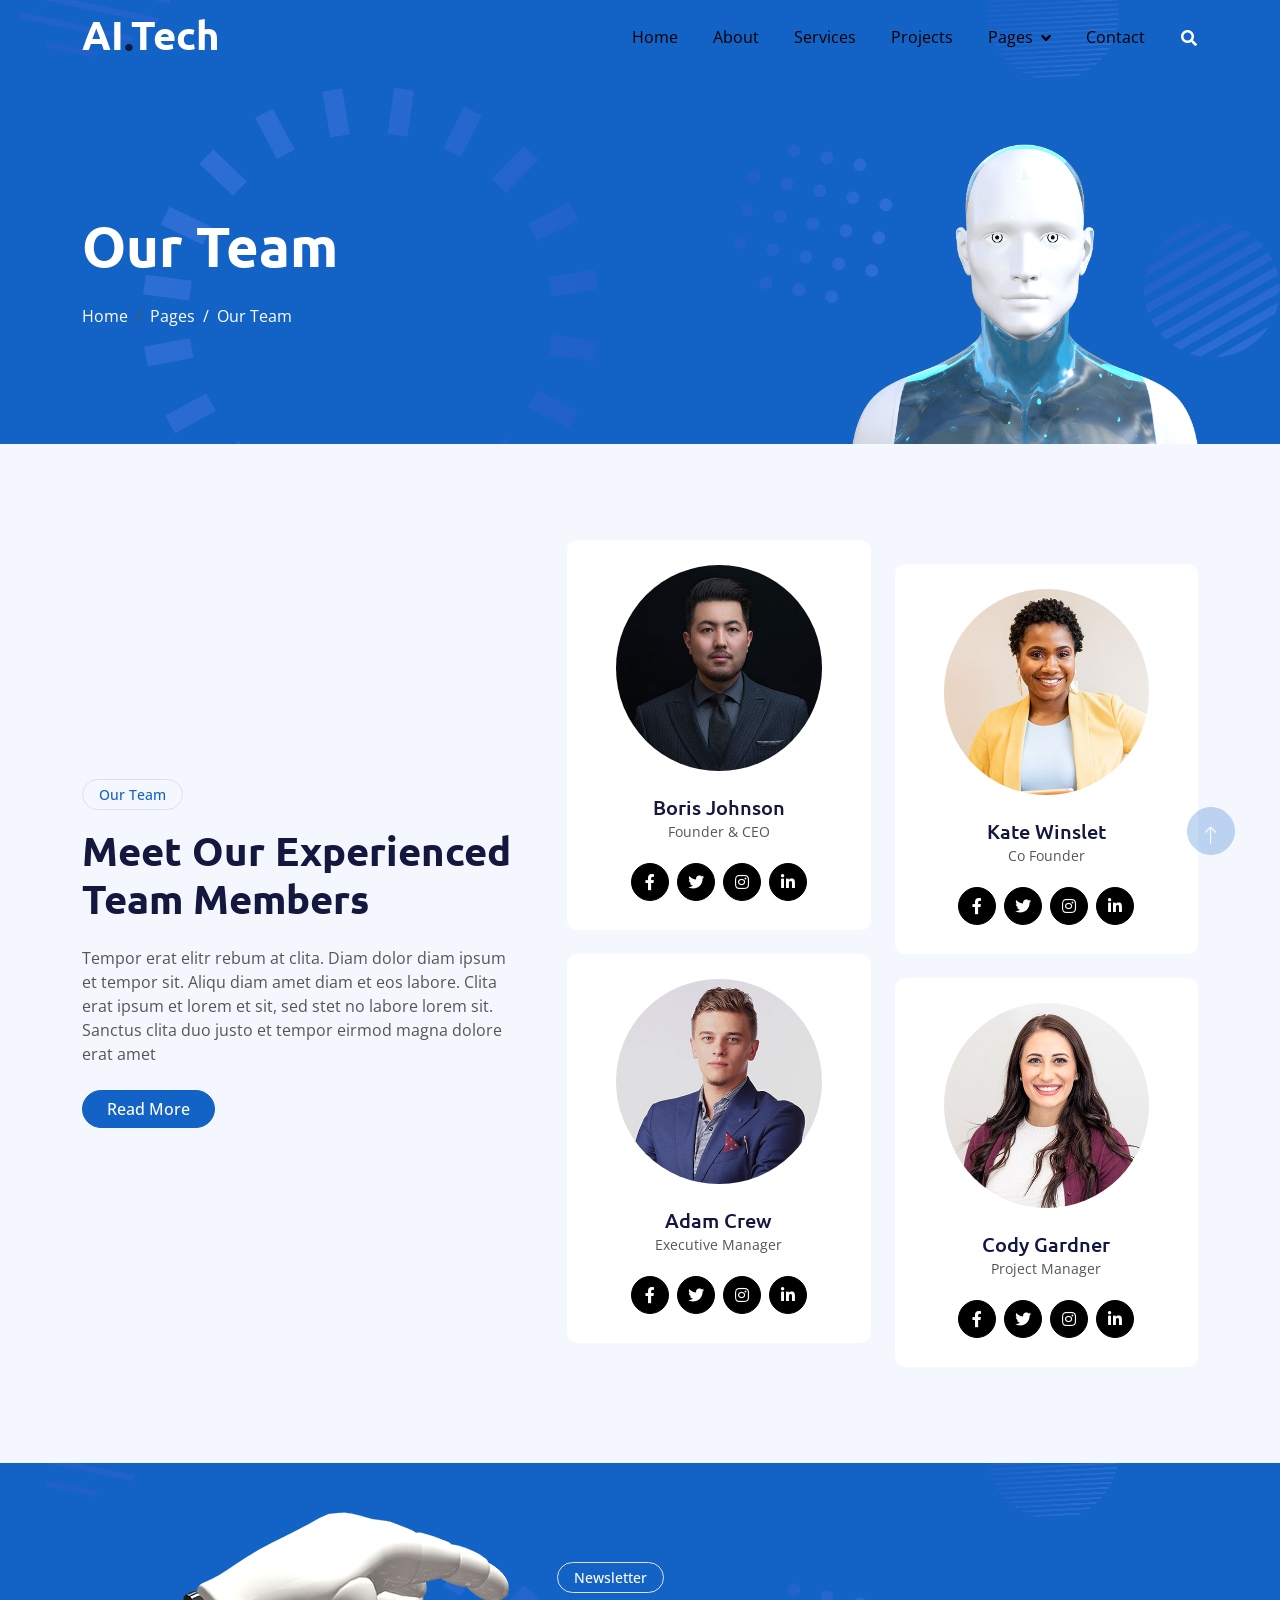
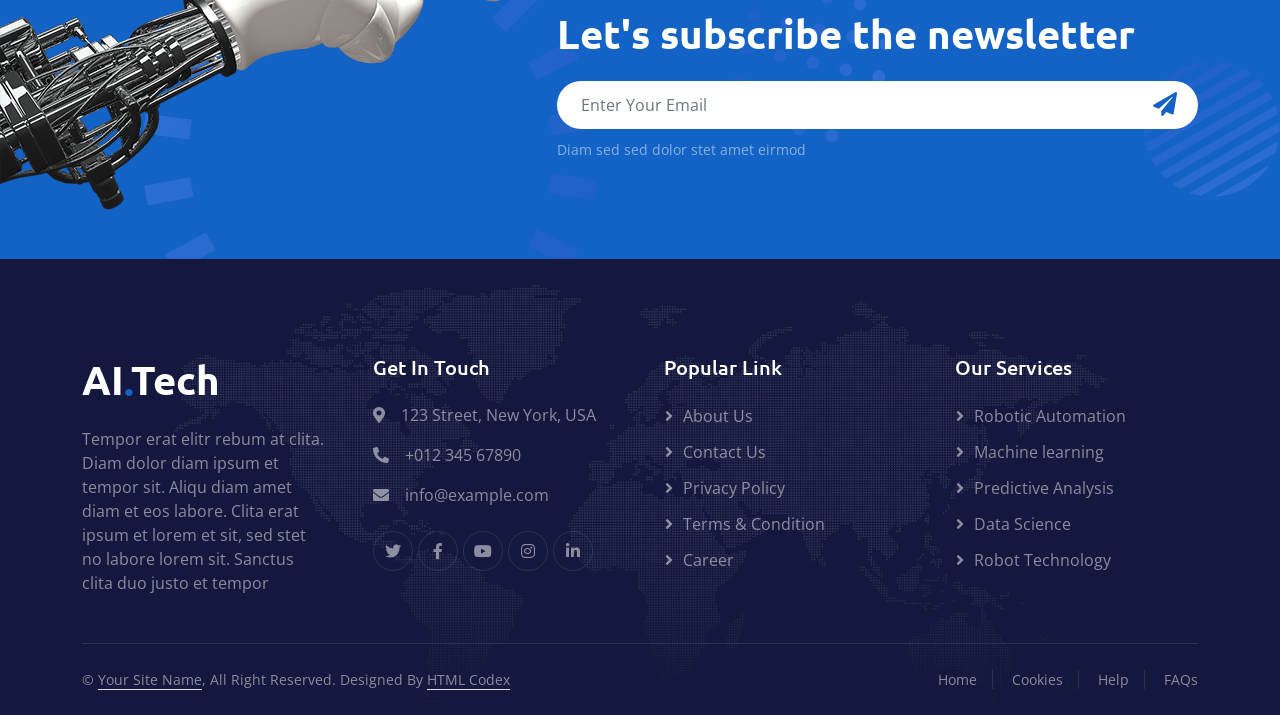
<file: team.html>
<!DOCTYPE html>
<html lang="en">

<head>
    <meta charset="utf-8">
    <title>AI.Tech - Artificial Intelligence HTML Template</title>
    <meta content="width=device-width, initial-scale=1.0" name="viewport">
    <meta content="" name="keywords">
    <meta content="" name="description">

    <!-- Favicon -->
    <link href="img/favicon.ico" rel="icon">

    <!-- Google Web Fonts -->
    <link rel="preconnect" href="https://fonts.googleapis.com">
    <link rel="preconnect" href="https://fonts.gstatic.com" crossorigin>
    <link href="https://fonts.googleapis.com/css2?family=Open+Sans:wght@400;600&family=Ubuntu:wght@500;700&display=swap"
        rel="stylesheet">

    <!-- Icon Font Stylesheet -->
    <link href="https://cdnjs.cloudflare.com/ajax/libs/font-awesome/5.10.0/css/all.min.css" rel="stylesheet">
    <link href="https://cdn.jsdelivr.net/npm/bootstrap-icons@1.4.1/font/bootstrap-icons.css" rel="stylesheet">

    <!-- Libraries Stylesheet -->
    <link href="lib/animate/animate.min.css" rel="stylesheet">
    <link href="lib/owlcarousel/assets/owl.carousel.min.css" rel="stylesheet">

    <!-- Customized Bootstrap Stylesheet -->
    <link href="css/bootstrap.min.css" rel="stylesheet">

    <!-- Template Stylesheet -->
    <link href="css/style.css" rel="stylesheet">
</head>

<body>
    <!-- Spinner Start -->
    <div id="spinner"
        class="show bg-white position-fixed translate-middle w-100 vh-100 top-50 start-50 d-flex align-items-center justify-content-center">
        <div class="spinner-grow text-primary" style="width: 3rem; height: 3rem;" role="status">
            <span class="sr-only">Loading...</span>
        </div>
    </div>
    <!-- Spinner End -->


    <!-- Navbar Start -->
    <div class="container-fluid sticky-top">
        <div class="container">
            <nav class="navbar navbar-expand-lg navbar-dark p-0">
                <a href="index.html" class="navbar-brand">
                    <h1 class="text-white">AI<span class="text-dark">.</span>Tech</h1>
                </a>
                <button type="button" class="navbar-toggler ms-auto me-0" data-bs-toggle="collapse"
                    data-bs-target="#navbarCollapse">
                    <span class="navbar-toggler-icon"></span>
                </button>
                <div class="collapse navbar-collapse" id="navbarCollapse">
                    <div class="navbar-nav ms-auto">
                        <a href="index.html" class="nav-item nav-link">Home</a>
                        <a href="about.html" class="nav-item nav-link">About</a>
                        <a href="service.html" class="nav-item nav-link">Services</a>
                        <a href="project.html" class="nav-item nav-link">Projects</a>
                        <div class="nav-item dropdown">
                            <a href="#" class="nav-link dropdown-toggle active" data-bs-toggle="dropdown">Pages</a>
                            <div class="dropdown-menu bg-light mt-2">
                                <a href="feature.html" class="dropdown-item">Features</a>
                                <a href="team.html" class="dropdown-item active">Our Team</a>
                                <a href="faq.html" class="dropdown-item">FAQs</a>
                                <a href="testimonial.html" class="dropdown-item">Testimonial</a>
                                <a href="404.html" class="dropdown-item">404 Page</a>
                            </div>
                        </div>
                        <a href="contact.html" class="nav-item nav-link">Contact</a>
                    </div>
                    <butaton type="button" class="btn text-white p-0 d-none d-lg-block" data-bs-toggle="modal"
                        data-bs-target="#searchModal"><i class="fa fa-search"></i></butaton>
                </div>
            </nav>
        </div>
    </div>
    <!-- Navbar End -->


    <!-- Hero Start -->
    <div class="container-fluid pt-5 bg-primary hero-header">
        <div class="container pt-5">
            <div class="row g-5 pt-5">
                <div class="col-lg-6 align-self-center text-center text-lg-start mb-lg-5">
                    <h1 class="display-4 text-white mb-4 animated slideInRight">Our Team</h1>
                    <nav aria-label="breadcrumb">
                        <ol class="breadcrumb justify-content-center justify-content-lg-start mb-0">
                            <li class="breadcrumb-item"><a class="text-white" href="#">Home</a></li>
                            <li class="breadcrumb-item"><a class="text-white" href="#">Pages</a></li>
                            <li class="breadcrumb-item text-white active" aria-current="page">Our Team</li>
                        </ol>
                    </nav>
                </div>
                <div class="col-lg-6 align-self-end text-center text-lg-end">
                    <img class="img-fluid" src="img/hero-img.png" alt="" style="max-height: 300px;">
                </div>
            </div>
        </div>
    </div>
    <!-- Hero End -->


    <!-- Full Screen Search Start -->
    <div class="modal fade" id="searchModal" tabindex="-1">
        <div class="modal-dialog modal-fullscreen">
            <div class="modal-content" style="background: rgba(20, 24, 62, 0.7);">
                <div class="modal-header border-0">
                    <button type="button" class="btn btn-square bg-white btn-close" data-bs-dismiss="modal"
                        aria-label="Close"></button>
                </div>
                <div class="modal-body d-flex align-items-center justify-content-center">
                    <div class="input-group" style="max-width: 600px;">
                        <input type="text" class="form-control bg-transparent border-light p-3"
                            placeholder="Type search keyword">
                        <button class="btn btn-light px-4"><i class="bi bi-search"></i></button>
                    </div>
                </div>
            </div>
        </div>
    </div>
    <!-- Full Screen Search End -->


    <!-- Team Start -->
    <div class="container-fluid bg-light py-5">
        <div class="container py-5">
            <div class="row g-5 align-items-center">
                <div class="col-lg-5 wow fadeIn" data-wow-delay="0.1s">
                    <div class="btn btn-sm border rounded-pill text-primary px-3 mb-3">Our Team</div>
                    <h1 class="mb-4">Meet Our Experienced Team Members</h1>
                    <p class="mb-4">Tempor erat elitr rebum at clita. Diam dolor diam ipsum et tempor sit. Aliqu diam
                        amet diam et eos labore. Clita erat ipsum et lorem et sit, sed stet no labore lorem sit. Sanctus
                        clita duo justo et tempor eirmod magna dolore erat amet</p>
                    <a class="btn btn-primary rounded-pill px-4" href="">Read More</a>
                </div>
                <div class="col-lg-7">
                    <div class="row g-4">
                        <div class="col-md-6">
                            <div class="row g-4">
                                <div class="col-12 wow fadeIn" data-wow-delay="0.1s">
                                    <div class="team-item bg-white text-center rounded p-4 pt-0">
                                        <img class="img-fluid rounded-circle p-4" src="img/team-1.jpg" alt="">
                                        <h5 class="mb-0">Boris Johnson</h5>
                                        <small>Founder & CEO</small>
                                        <div class="d-flex justify-content-center mt-3">
                                            <a class="btn btn-square btn-primary m-1" href=""><i
                                                    class="fab fa-facebook-f"></i></a>
                                            <a class="btn btn-square btn-primary m-1" href=""><i
                                                    class="fab fa-twitter"></i></a>
                                            <a class="btn btn-square btn-primary m-1" href=""><i
                                                    class="fab fa-instagram"></i></a>
                                            <a class="btn btn-square btn-primary m-1" href=""><i
                                                    class="fab fa-linkedin-in"></i></a>
                                        </div>
                                    </div>
                                </div>
                                <div class="col-12 wow fadeIn" data-wow-delay="0.5s">
                                    <div class="team-item bg-white text-center rounded p-4 pt-0">
                                        <img class="img-fluid rounded-circle p-4" src="img/team-2.jpg" alt="">
                                        <h5 class="mb-0">Adam Crew</h5>
                                        <small>Executive Manager</small>
                                        <div class="d-flex justify-content-center mt-3">
                                            <a class="btn btn-square btn-primary m-1" href=""><i
                                                    class="fab fa-facebook-f"></i></a>
                                            <a class="btn btn-square btn-primary m-1" href=""><i
                                                    class="fab fa-twitter"></i></a>
                                            <a class="btn btn-square btn-primary m-1" href=""><i
                                                    class="fab fa-instagram"></i></a>
                                            <a class="btn btn-square btn-primary m-1" href=""><i
                                                    class="fab fa-linkedin-in"></i></a>
                                        </div>
                                    </div>
                                </div>
                            </div>
                        </div>
                        <div class="col-md-6 pt-md-4">
                            <div class="row g-4">
                                <div class="col-12 wow fadeIn" data-wow-delay="0.3s">
                                    <div class="team-item bg-white text-center rounded p-4 pt-0">
                                        <img class="img-fluid rounded-circle p-4" src="img/team-3.jpg" alt="">
                                        <h5 class="mb-0">Kate Winslet</h5>
                                        <small>Co Founder</small>
                                        <div class="d-flex justify-content-center mt-3">
                                            <a class="btn btn-square btn-primary m-1" href=""><i
                                                    class="fab fa-facebook-f"></i></a>
                                            <a class="btn btn-square btn-primary m-1" href=""><i
                                                    class="fab fa-twitter"></i></a>
                                            <a class="btn btn-square btn-primary m-1" href=""><i
                                                    class="fab fa-instagram"></i></a>
                                            <a class="btn btn-square btn-primary m-1" href=""><i
                                                    class="fab fa-linkedin-in"></i></a>
                                        </div>
                                    </div>
                                </div>
                                <div class="col-12 wow fadeIn" data-wow-delay="0.7s">
                                    <div class="team-item bg-white text-center rounded p-4 pt-0">
                                        <img class="img-fluid rounded-circle p-4" src="img/team-4.jpg" alt="">
                                        <h5 class="mb-0">Cody Gardner</h5>
                                        <small>Project Manager</small>
                                        <div class="d-flex justify-content-center mt-3">
                                            <a class="btn btn-square btn-primary m-1" href=""><i
                                                    class="fab fa-facebook-f"></i></a>
                                            <a class="btn btn-square btn-primary m-1" href=""><i
                                                    class="fab fa-twitter"></i></a>
                                            <a class="btn btn-square btn-primary m-1" href=""><i
                                                    class="fab fa-instagram"></i></a>
                                            <a class="btn btn-square btn-primary m-1" href=""><i
                                                    class="fab fa-linkedin-in"></i></a>
                                        </div>
                                    </div>
                                </div>
                            </div>
                        </div>
                    </div>
                </div>
            </div>
        </div>
    </div>
    <!-- Team End -->


    <!-- Newsletter Start -->
    <div class="container-fluid bg-primary newsletter py-5">
        <div class="container">
            <div class="row g-5 align-items-center">
                <div class="col-md-5 ps-lg-0 pt-5 pt-md-0 text-start wow fadeIn" data-wow-delay="0.3s">
                    <img class="img-fluid" src="img/newsletter.png" alt="">
                </div>
                <div class="col-md-7 py-5 newsletter-text wow fadeIn" data-wow-delay="0.5s">
                    <div class="btn btn-sm border rounded-pill text-white px-3 mb-3">Newsletter</div>
                    <h1 class="text-white mb-4">Let's subscribe the newsletter</h1>
                    <div class="position-relative w-100 mt-3 mb-2">
                        <input class="form-control border-0 rounded-pill w-100 ps-4 pe-5" type="text"
                            placeholder="Enter Your Email" style="height: 48px;">
                        <button type="button" class="btn shadow-none position-absolute top-0 end-0 mt-1 me-2"><i
                                class="fa fa-paper-plane text-primary fs-4"></i></button>
                    </div>
                    <small class="text-white-50">Diam sed sed dolor stet amet eirmod</small>
                </div>
            </div>
        </div>
    </div>
    <!-- Newsletter End -->


    <!-- Footer Start -->
    <div class="container-fluid bg-dark text-white-50 footer pt-5">
        <div class="container py-5">
            <div class="row g-5">
                <div class="col-md-6 col-lg-3 wow fadeIn" data-wow-delay="0.1s">
                    <a href="index.html" class="d-inline-block mb-3">
                        <h1 class="text-white">AI<span class="text-primary">.</span>Tech</h1>
                    </a>
                    <p class="mb-0">Tempor erat elitr rebum at clita. Diam dolor diam ipsum et tempor sit. Aliqu diam
                        amet diam et eos labore. Clita erat ipsum et lorem et sit, sed stet no labore lorem sit. Sanctus
                        clita duo justo et tempor</p>
                </div>
                <div class="col-md-6 col-lg-3 wow fadeIn" data-wow-delay="0.3s">
                    <h5 class="text-white mb-4">Get In Touch</h5>
                    <p><i class="fa fa-map-marker-alt me-3"></i>123 Street, New York, USA</p>
                    <p><i class="fa fa-phone-alt me-3"></i>+012 345 67890</p>
                    <p><i class="fa fa-envelope me-3"></i>info@example.com</p>
                    <div class="d-flex pt-2">
                        <a class="btn btn-outline-light btn-social" href=""><i class="fab fa-twitter"></i></a>
                        <a class="btn btn-outline-light btn-social" href=""><i class="fab fa-facebook-f"></i></a>
                        <a class="btn btn-outline-light btn-social" href=""><i class="fab fa-youtube"></i></a>
                        <a class="btn btn-outline-light btn-social" href=""><i class="fab fa-instagram"></i></a>
                        <a class="btn btn-outline-light btn-social" href=""><i class="fab fa-linkedin-in"></i></a>
                    </div>
                </div>
                <div class="col-md-6 col-lg-3 wow fadeIn" data-wow-delay="0.5s">
                    <h5 class="text-white mb-4">Popular Link</h5>
                    <a class="btn btn-link" href="">About Us</a>
                    <a class="btn btn-link" href="">Contact Us</a>
                    <a class="btn btn-link" href="">Privacy Policy</a>
                    <a class="btn btn-link" href="">Terms & Condition</a>
                    <a class="btn btn-link" href="">Career</a>
                </div>
                <div class="col-md-6 col-lg-3 wow fadeIn" data-wow-delay="0.7s">
                    <h5 class="text-white mb-4">Our Services</h5>
                    <a class="btn btn-link" href="">Robotic Automation</a>
                    <a class="btn btn-link" href="">Machine learning</a>
                    <a class="btn btn-link" href="">Predictive Analysis</a>
                    <a class="btn btn-link" href="">Data Science</a>
                    <a class="btn btn-link" href="">Robot Technology</a>
                </div>
            </div>
        </div>
        <div class="container wow fadeIn" data-wow-delay="0.1s">
            <div class="copyright">
                <div class="row">
                    <div class="col-md-6 text-center text-md-start mb-3 mb-md-0">
                        &copy; <a class="border-bottom" href="#">Your Site Name</a>, All Right Reserved.

                        <!--/*** This template is free as long as you keep the footer author’s credit link/attribution link/backlink. If you'd like to use the template without the footer author’s credit link/attribution link/backlink, you can purchase the Credit Removal License from "https://htmlcodex.com/credit-removal". Thank you for your support. ***/-->
                        Designed By <a class="border-bottom" href="https://htmlcodex.com">HTML Codex</a>
                    </div>
                    <div class="col-md-6 text-center text-md-end">
                        <div class="footer-menu">
                            <a href="">Home</a>
                            <a href="">Cookies</a>
                            <a href="">Help</a>
                            <a href="">FAQs</a>
                        </div>
                    </div>
                </div>
            </div>
        </div>
    </div>
    <!-- Footer End -->


    <!-- Back to Top -->
    <a href="#" class="btn btn-lg btn-primary btn-lg-square back-to-top pt-2"><i class="bi bi-arrow-up"></i></a>


    <!-- JavaScript Libraries -->
    <script src="https://ajax.googleapis.com/ajax/libs/jquery/3.6.1/jquery.min.js"></script>
    <script src="https://cdn.jsdelivr.net/npm/bootstrap@5.0.0/dist/js/bootstrap.bundle.min.js"></script>
    <script src="lib/wow/wow.min.js"></script>
    <script src="lib/easing/easing.min.js"></script>
    <script src="lib/waypoints/waypoints.min.js"></script>
    <script src="lib/counterup/counterup.min.js"></script>
    <script src="lib/owlcarousel/owl.carousel.min.js"></script>

    <!-- Template Javascript -->
    <script src="js/main.js"></script>
</body>

</html>
</file>
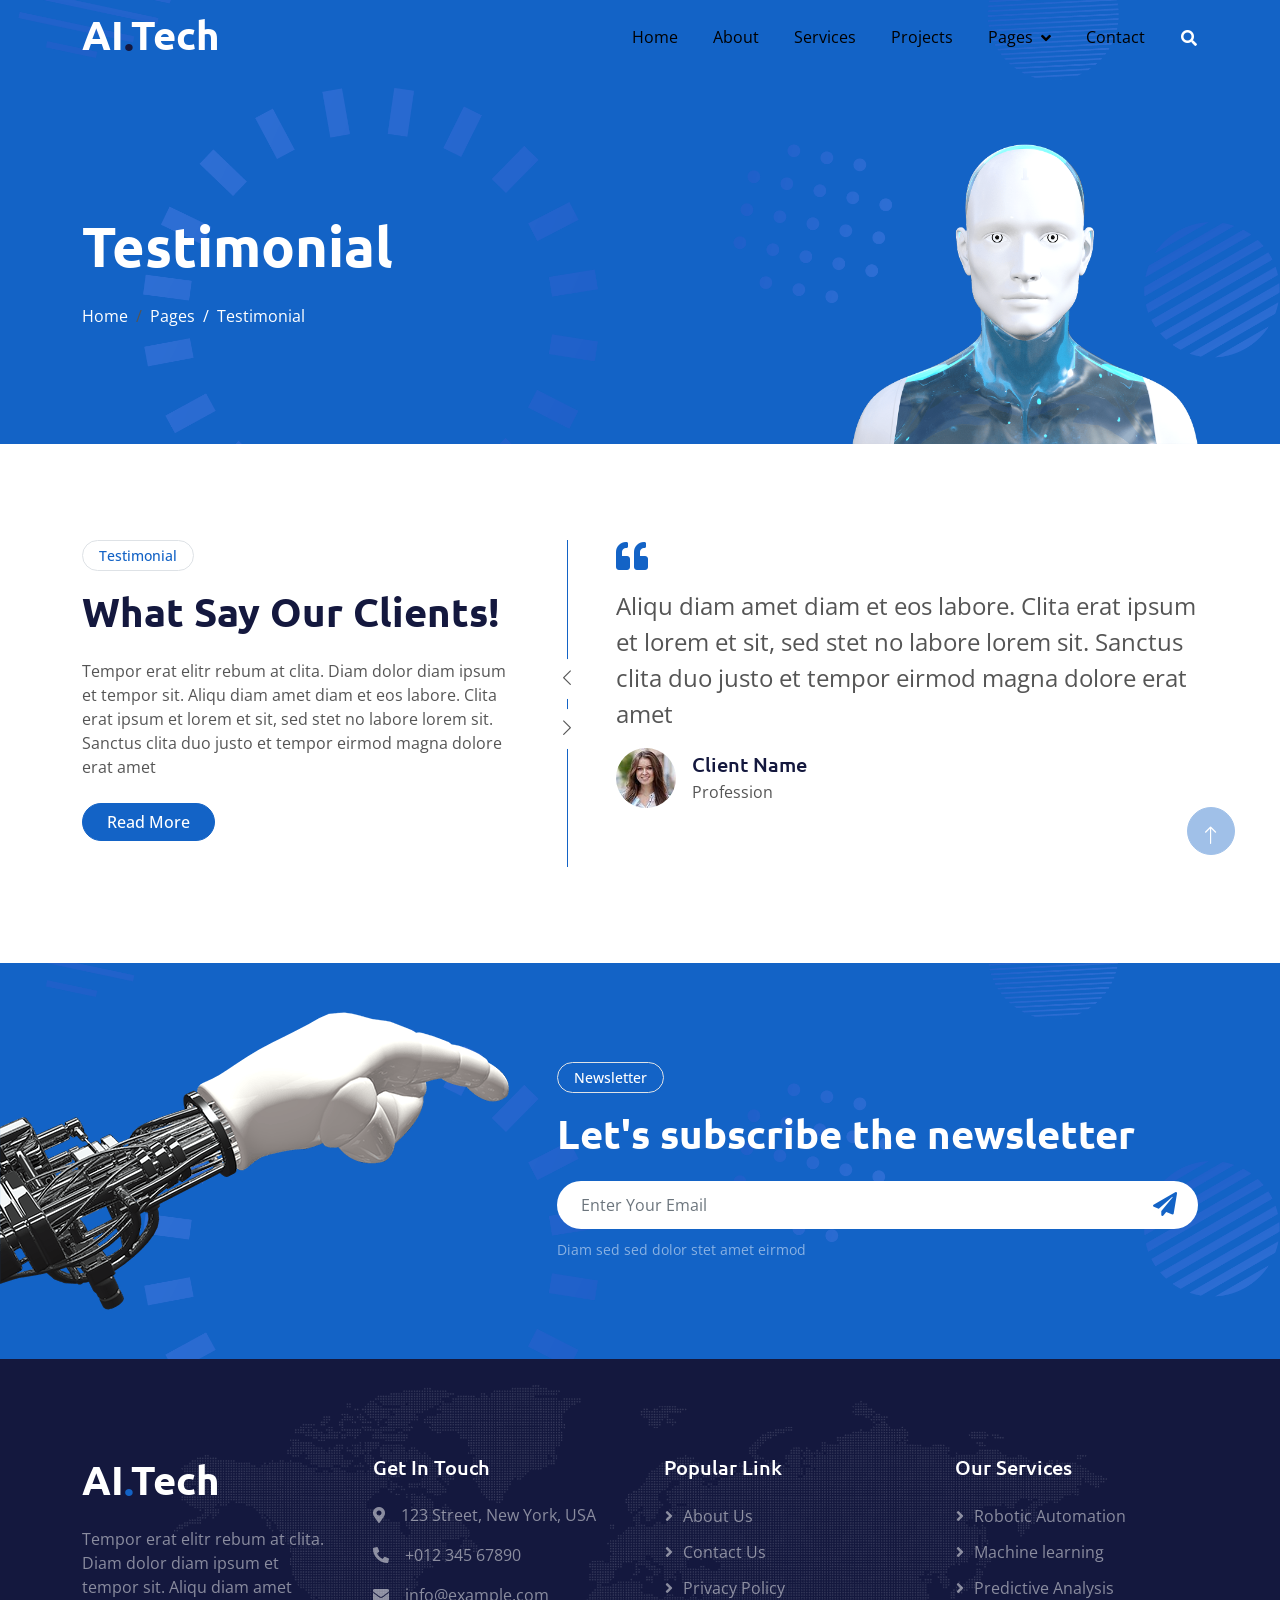
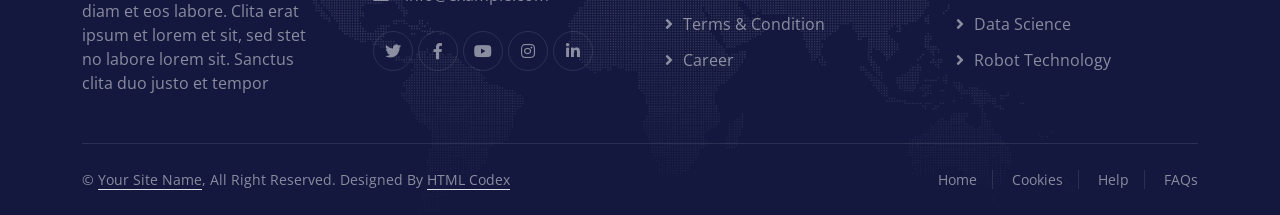
<file: testimonial.html>
<!DOCTYPE html>
<html lang="en">

<head>
    <meta charset="utf-8">
    <title>AI.Tech - Artificial Intelligence HTML Template</title>
    <meta content="width=device-width, initial-scale=1.0" name="viewport">
    <meta content="" name="keywords">
    <meta content="" name="description">

    <!-- Favicon -->
    <link href="img/favicon.ico" rel="icon">

    <!-- Google Web Fonts -->
    <link rel="preconnect" href="https://fonts.googleapis.com">
    <link rel="preconnect" href="https://fonts.gstatic.com" crossorigin>
    <link href="https://fonts.googleapis.com/css2?family=Open+Sans:wght@400;600&family=Ubuntu:wght@500;700&display=swap"
        rel="stylesheet">

    <!-- Icon Font Stylesheet -->
    <link href="https://cdnjs.cloudflare.com/ajax/libs/font-awesome/5.10.0/css/all.min.css" rel="stylesheet">
    <link href="https://cdn.jsdelivr.net/npm/bootstrap-icons@1.4.1/font/bootstrap-icons.css" rel="stylesheet">

    <!-- Libraries Stylesheet -->
    <link href="lib/animate/animate.min.css" rel="stylesheet">
    <link href="lib/owlcarousel/assets/owl.carousel.min.css" rel="stylesheet">

    <!-- Customized Bootstrap Stylesheet -->
    <link href="css/bootstrap.min.css" rel="stylesheet">

    <!-- Template Stylesheet -->
    <link href="css/style.css" rel="stylesheet">
</head>

<body>
    <!-- Spinner Start -->
    <div id="spinner"
        class="show bg-white position-fixed translate-middle w-100 vh-100 top-50 start-50 d-flex align-items-center justify-content-center">
        <div class="spinner-grow text-primary" style="width: 3rem; height: 3rem;" role="status">
            <span class="sr-only">Loading...</span>
        </div>
    </div>
    <!-- Spinner End -->


    <!-- Navbar Start -->
    <div class="container-fluid sticky-top">
        <div class="container">
            <nav class="navbar navbar-expand-lg navbar-dark p-0">
                <a href="index.html" class="navbar-brand">
                    <h1 class="text-white">AI<span class="text-dark">.</span>Tech</h1>
                </a>
                <button type="button" class="navbar-toggler ms-auto me-0" data-bs-toggle="collapse"
                    data-bs-target="#navbarCollapse">
                    <span class="navbar-toggler-icon"></span>
                </button>
                <div class="collapse navbar-collapse" id="navbarCollapse">
                    <div class="navbar-nav ms-auto">
                        <a href="index.html" class="nav-item nav-link">Home</a>
                        <a href="about.html" class="nav-item nav-link">About</a>
                        <a href="service.html" class="nav-item nav-link">Services</a>
                        <a href="project.html" class="nav-item nav-link">Projects</a>
                        <div class="nav-item dropdown">
                            <a href="#" class="nav-link dropdown-toggle active" data-bs-toggle="dropdown">Pages</a>
                            <div class="dropdown-menu bg-light mt-2">
                                <a href="feature.html" class="dropdown-item">Features</a>
                                <a href="team.html" class="dropdown-item">Our Team</a>
                                <a href="faq.html" class="dropdown-item">FAQs</a>
                                <a href="testimonial.html" class="dropdown-item active">Testimonial</a>
                                <a href="404.html" class="dropdown-item">404 Page</a>
                            </div>
                        </div>
                        <a href="contact.html" class="nav-item nav-link">Contact</a>
                    </div>
                    <butaton type="button" class="btn text-white p-0 d-none d-lg-block" data-bs-toggle="modal"
                        data-bs-target="#searchModal"><i class="fa fa-search"></i></butaton>
                </div>
            </nav>
        </div>
    </div>
    <!-- Navbar End -->


    <!-- Hero Start -->
    <div class="container-fluid pt-5 bg-primary hero-header">
        <div class="container pt-5">
            <div class="row g-5 pt-5">
                <div class="col-lg-6 align-self-center text-center text-lg-start mb-lg-5">
                    <h1 class="display-4 text-white mb-4 animated slideInRight">Testimonial</h1>
                    <nav aria-label="breadcrumb">
                        <ol class="breadcrumb justify-content-center justify-content-lg-start mb-0">
                            <li class="breadcrumb-item"><a class="text-white" href="#">Home</a></li>
                            <li class="breadcrumb-item"><a class="text-white" href="#">Pages</a></li>
                            <li class="breadcrumb-item text-white active" aria-current="page">Testimonial</li>
                        </ol>
                    </nav>
                </div>
                <div class="col-lg-6 align-self-end text-center text-lg-end">
                    <img class="img-fluid" src="img/hero-img.png" alt="" style="max-height: 300px;">
                </div>
            </div>
        </div>
    </div>
    <!-- Hero End -->


    <!-- Full Screen Search Start -->
    <div class="modal fade" id="searchModal" tabindex="-1">
        <div class="modal-dialog modal-fullscreen">
            <div class="modal-content" style="background: rgba(20, 24, 62, 0.7);">
                <div class="modal-header border-0">
                    <button type="button" class="btn btn-square bg-white btn-close" data-bs-dismiss="modal"
                        aria-label="Close"></button>
                </div>
                <div class="modal-body d-flex align-items-center justify-content-center">
                    <div class="input-group" style="max-width: 600px;">
                        <input type="text" class="form-control bg-transparent border-light p-3"
                            placeholder="Type search keyword">
                        <button class="btn btn-light px-4"><i class="bi bi-search"></i></button>
                    </div>
                </div>
            </div>
        </div>
    </div>
    <!-- Full Screen Search End -->


    <!-- Testimonial Start -->
    <div class="container-xxl py-5">
        <div class="container py-5">
            <div class="row g-5">
                <div class="col-lg-5 wow fadeIn" data-wow-delay="0.1s">
                    <div class="btn btn-sm border rounded-pill text-primary px-3 mb-3">Testimonial</div>
                    <h1 class="mb-4">What Say Our Clients!</h1>
                    <p class="mb-4">Tempor erat elitr rebum at clita. Diam dolor diam ipsum et tempor sit. Aliqu diam
                        amet diam et eos labore. Clita erat ipsum et lorem et sit, sed stet no labore lorem sit. Sanctus
                        clita duo justo et tempor eirmod magna dolore erat amet</p>
                    <a class="btn btn-primary rounded-pill px-4" href="">Read More</a>
                </div>
                <div class="col-lg-7 wow fadeIn" data-wow-delay="0.5s">
                    <div class="owl-carousel testimonial-carousel border-start border-primary">
                        <div class="testimonial-item ps-5">
                            <i class="fa fa-quote-left fa-2x text-primary mb-3"></i>
                            <p class="fs-4">Aliqu diam amet diam et eos labore. Clita erat ipsum et lorem et sit, sed stet no labore lorem sit. Sanctus clita duo justo et tempor eirmod magna dolore erat amet</p>
                            <div class="d-flex align-items-center">
                                <img class="img-fluid flex-shrink-0 rounded-circle" src="img/testimonial-1.jpg"
                                    style="width: 60px; height: 60px;">
                                <div class="ps-3">
                                    <h5 class="mb-1">Client Name</h5>
                                    <span>Profession</span>
                                </div>
                            </div>
                        </div>
                        <div class="testimonial-item ps-5">
                            <i class="fa fa-quote-left fa-2x text-primary mb-3"></i>
                            <p class="fs-4">Aliqu diam amet diam et eos labore. Clita erat ipsum et lorem et sit, sed stet no labore lorem sit. Sanctus clita duo justo et tempor eirmod magna dolore erat amet</p>
                            <div class="d-flex align-items-center">
                                <img class="img-fluid flex-shrink-0 rounded-circle" src="img/testimonial-2.jpg"
                                    style="width: 60px; height: 60px;">
                                <div class="ps-3">
                                    <h5 class="mb-1">Client Name</h5>
                                    <span>Profession</span>
                                </div>
                            </div>
                        </div>
                        <div class="testimonial-item ps-5">
                            <i class="fa fa-quote-left fa-2x text-primary mb-3"></i>
                            <p class="fs-4">Aliqu diam amet diam et eos labore. Clita erat ipsum et lorem et sit, sed stet no labore lorem sit. Sanctus clita duo justo et tempor eirmod magna dolore erat amet</p>
                            <div class="d-flex align-items-center">
                                <img class="img-fluid flex-shrink-0 rounded-circle" src="img/testimonial-3.jpg"
                                    style="width: 60px; height: 60px;">
                                <div class="ps-3">
                                    <h5 class="mb-1">Client Name</h5>
                                    <span>Profession</span>
                                </div>
                            </div>
                        </div>
                    </div>
                </div>
            </div>
        </div>
    </div>
    <!-- Testimonial End -->


    <!-- Newsletter Start -->
    <div class="container-fluid bg-primary newsletter py-5">
        <div class="container">
            <div class="row g-5 align-items-center">
                <div class="col-md-5 ps-lg-0 pt-5 pt-md-0 text-start wow fadeIn" data-wow-delay="0.3s">
                    <img class="img-fluid" src="img/newsletter.png" alt="">
                </div>
                <div class="col-md-7 py-5 newsletter-text wow fadeIn" data-wow-delay="0.5s">
                    <div class="btn btn-sm border rounded-pill text-white px-3 mb-3">Newsletter</div>
                    <h1 class="text-white mb-4">Let's subscribe the newsletter</h1>
                    <div class="position-relative w-100 mt-3 mb-2">
                        <input class="form-control border-0 rounded-pill w-100 ps-4 pe-5" type="text"
                            placeholder="Enter Your Email" style="height: 48px;">
                        <button type="button" class="btn shadow-none position-absolute top-0 end-0 mt-1 me-2"><i
                                class="fa fa-paper-plane text-primary fs-4"></i></button>
                    </div>
                    <small class="text-white-50">Diam sed sed dolor stet amet eirmod</small>
                </div>
            </div>
        </div>
    </div>
    <!-- Newsletter End -->


    <!-- Footer Start -->
    <div class="container-fluid bg-dark text-white-50 footer pt-5">
        <div class="container py-5">
            <div class="row g-5">
                <div class="col-md-6 col-lg-3 wow fadeIn" data-wow-delay="0.1s">
                    <a href="index.html" class="d-inline-block mb-3">
                        <h1 class="text-white">AI<span class="text-primary">.</span>Tech</h1>
                    </a>
                    <p class="mb-0">Tempor erat elitr rebum at clita. Diam dolor diam ipsum et tempor sit. Aliqu diam
                        amet diam et eos labore. Clita erat ipsum et lorem et sit, sed stet no labore lorem sit. Sanctus
                        clita duo justo et tempor</p>
                </div>
                <div class="col-md-6 col-lg-3 wow fadeIn" data-wow-delay="0.3s">
                    <h5 class="text-white mb-4">Get In Touch</h5>
                    <p><i class="fa fa-map-marker-alt me-3"></i>123 Street, New York, USA</p>
                    <p><i class="fa fa-phone-alt me-3"></i>+012 345 67890</p>
                    <p><i class="fa fa-envelope me-3"></i>info@example.com</p>
                    <div class="d-flex pt-2">
                        <a class="btn btn-outline-light btn-social" href=""><i class="fab fa-twitter"></i></a>
                        <a class="btn btn-outline-light btn-social" href=""><i class="fab fa-facebook-f"></i></a>
                        <a class="btn btn-outline-light btn-social" href=""><i class="fab fa-youtube"></i></a>
                        <a class="btn btn-outline-light btn-social" href=""><i class="fab fa-instagram"></i></a>
                        <a class="btn btn-outline-light btn-social" href=""><i class="fab fa-linkedin-in"></i></a>
                    </div>
                </div>
                <div class="col-md-6 col-lg-3 wow fadeIn" data-wow-delay="0.5s">
                    <h5 class="text-white mb-4">Popular Link</h5>
                    <a class="btn btn-link" href="">About Us</a>
                    <a class="btn btn-link" href="">Contact Us</a>
                    <a class="btn btn-link" href="">Privacy Policy</a>
                    <a class="btn btn-link" href="">Terms & Condition</a>
                    <a class="btn btn-link" href="">Career</a>
                </div>
                <div class="col-md-6 col-lg-3 wow fadeIn" data-wow-delay="0.7s">
                    <h5 class="text-white mb-4">Our Services</h5>
                    <a class="btn btn-link" href="">Robotic Automation</a>
                    <a class="btn btn-link" href="">Machine learning</a>
                    <a class="btn btn-link" href="">Predictive Analysis</a>
                    <a class="btn btn-link" href="">Data Science</a>
                    <a class="btn btn-link" href="">Robot Technology</a>
                </div>
            </div>
        </div>
        <div class="container wow fadeIn" data-wow-delay="0.1s">
            <div class="copyright">
                <div class="row">
                    <div class="col-md-6 text-center text-md-start mb-3 mb-md-0">
                        &copy; <a class="border-bottom" href="#">Your Site Name</a>, All Right Reserved.

                        <!--/*** This template is free as long as you keep the footer author’s credit link/attribution link/backlink. If you'd like to use the template without the footer author’s credit link/attribution link/backlink, you can purchase the Credit Removal License from "https://htmlcodex.com/credit-removal". Thank you for your support. ***/-->
                        Designed By <a class="border-bottom" href="https://htmlcodex.com">HTML Codex</a>
                    </div>
                    <div class="col-md-6 text-center text-md-end">
                        <div class="footer-menu">
                            <a href="">Home</a>
                            <a href="">Cookies</a>
                            <a href="">Help</a>
                            <a href="">FAQs</a>
                        </div>
                    </div>
                </div>
            </div>
        </div>
    </div>
    <!-- Footer End -->


    <!-- Back to Top -->
    <a href="#" class="btn btn-lg btn-primary btn-lg-square back-to-top pt-2"><i class="bi bi-arrow-up"></i></a>


    <!-- JavaScript Libraries -->
    <script src="https://ajax.googleapis.com/ajax/libs/jquery/3.6.1/jquery.min.js"></script>
    <script src="https://cdn.jsdelivr.net/npm/bootstrap@5.0.0/dist/js/bootstrap.bundle.min.js"></script>
    <script src="lib/wow/wow.min.js"></script>
    <script src="lib/easing/easing.min.js"></script>
    <script src="lib/waypoints/waypoints.min.js"></script>
    <script src="lib/counterup/counterup.min.js"></script>
    <script src="lib/owlcarousel/owl.carousel.min.js"></script>

    <!-- Template Javascript -->
    <script src="js/main.js"></script>
</body>

</html>
</file>
<file: css/style.css>
/* colori originali 
    --primary: #1363C6;
    --secondary: #15ACE1;
    --light: #F4F7FE;
    --dark: #14183E; 
*/


/********** Template CSS **********/

.bottom-gradient-blur {
  position: fixed;
  bottom: 0;
  left: 0;
  width: 100%;
  height: 60px;                /* altezza totale dell'overlay */
  pointer-events: none;        /* non interferisce con click/hover */
  z-index: 9999;

  /* Sfocatura uniforme applicata all'intero overlay */
  backdrop-filter: blur(10px);
  -webkit-backdrop-filter: blur(10px);

  /* Maschera a gradiente: in basso lascia vedere 100% della sfocatura,
     in alto la nasconde (rivelando il contenuto nitido sottostante) */
  mask-image: linear-gradient(to top, black 0%, transparent 100%);
  -webkit-mask-image: linear-gradient(to top, black 0%, transparent 100%);
}

/* Stato iniziale: leggermente più piccolo */
.zoom-on-scroll {
  opacity: 0.9;
  transform: scale(0.95);
  transition:
    transform 0.6s ease-out,
    opacity 0.6s ease-out;
  will-change: transform, opacity;
}

/* Quando la sezione è in vista (>50% visibile): ingrandita e pienamente opaca */
.zoom-on-scroll.in-view {
  opacity: 1;
  transform: scale(1);
}



/*** Spinner ***/
#spinner {
    opacity: 0;
    visibility: hidden;
    transition: opacity .5s ease-out, visibility 0s linear .5s;
    z-index: 99999;
}

#spinner.show {
    transition: opacity .5s ease-out, visibility 0s linear 0s;
    visibility: visible;
    opacity: 1;
}

.back-to-top {
    position: fixed;
    display: none;
    right: 45px;
    bottom: 45px;
    z-index: 99;
}


/*** Heading ***/
h1,
h2,
h3,
.fw-bold {
    font-weight: 700 !important;
}

h4,
h5,
h6,
.fw-medium {
    font-weight: 500 !important;
}


/*** Button ***/
.btn {
    font-weight: 500;
    transition: .5s;
}

.btn-square {
    width: 38px;
    height: 38px;
}

.btn-sm-square {
    width: 32px;
    height: 32px;
}

.btn-lg-square {
    width: 48px;
    height: 48px;
}

.btn-square,
.btn-sm-square,
.btn-lg-square {
    padding: 0;
    display: flex;
    align-items: center;
    justify-content: center;
    font-weight: normal;
    border-radius: 50px;
}


/*** Navbar ***/
.sticky-top {
    top: -150px;
    transition: .5s;
}

.navbar {
    padding: 11px 0 !important;
    height: 75px;
}

/* 1) Sfondo del pulsante (il quadrato) */
.navbar-toggler {
  background-color: black;   /* il colore che preferisci */
  border: none;                /* rimuove il bordo se non lo vuoi */
}

/* 2) Icona hamburger colorata di bianco */
.navbar-toggler-icon {
  background-image: url("data:image/svg+xml;charset=utf8,%3Csvg viewBox='0 0 30 30' xmlns='http://www.w3.org/2000/svg'%3E%3Cpath stroke='%23FFFFFF' stroke-width='2' stroke-linecap='round' stroke-miterlimit='10' d='M4 7h22M4 15h22M4 23h22'/%3E%3C/svg%3E");
}

/* Solo quando il menu è visibile (ha la classe “show” dopo il click) */
.navbar-collapse.show {
  background-color: white;    /* il tuo colore personalizzato */
}

/* Colore dei link all’interno del collapse */
.navbar-collapse.show .nav-link {
  color: black;               /* testo chiaro, per contrasto */
}

/* Eventuale hover sui link nel collapse */
.navbar-collapse.show .nav-link:hover {
  color: #ffffff;
  background-color: rgba(255,255,255,0.1);
}


.navbar .nav-item{
    color: black !important;
}

.navbar .nav-item .nav-link{
    color: black !important;
}

.navbar .navbar-nav .nav-link {
    margin-right: 35px;
    padding: 0;
    color: rgba(255, 255, 255, .7);
    outline: none;
}

.navbar .burla{
    margin-right: 35px;
    padding: 0;
    color: rgba(0, 0, 0, 0.7);
    outline: none;
    margin-left: auto !important;
    border: 2px solid grey;
}

.navbar .burla:hover{
    margin-right: 35px;
    padding: 0;
    color: rgb(108, 98, 98);
    outline: none;
    margin-left: auto !important;
}

.navbar .navbar-nav .nav-link:hover,
.navbar .navbar-nav .nav-link.active {
    color: rgb(0, 0, 0);
}

.navbar .dropdown-toggle::after {
    border: none;
    content: "\f107";
    font-family: "Font Awesome 5 Free";
    font-weight: 900;
    vertical-align: middle;
    margin-left: 8px;
}

@media (max-width: 991.98px) {
    .navbar .navbar-nav {
        padding: 0 15px;
        background: white !important;
    }

    .navbar .navbar-nav .nav-link  {
        margin-right: 0;
        padding: 10px 0;
    }
}

@media (min-width: 992px) {
    .navbar .nav-item .dropdown-menu {
        display: block;
        border: none;
        margin-top: 0;
        top: 150%;
        opacity: 0;
        visibility: hidden;
        transition: .5s;
    }

    .navbar .nav-item:hover .dropdown-menu {
        top: 100%;
        visibility: visible;
        transition: .5s;
        opacity: 1;
    }
}


/*** Hero Header ***/
.hero-header {
    margin-top: -75px;
    background: url(../img/bg-hero.png) center center no-repeat;
    background-size: cover;
}

.hero-header .breadcrumb-item+.breadcrumb-item::before {
    color: var(--light);
}


/*** Section Title ***/
.section-title::before {
    position: absolute;
    content: "";
    width: 45px;
    height: 4px;
    bottom: 0;
    left: 0;
    background: var(--dark);
}

.section-title::after {
    position: absolute;
    content: "";
    width: 4px;
    height: 4px;
    bottom: 0;
    left: 50px;
    background: var(--dark);
}

.section-title.text-center::before {
    left: 50%;
    margin-left: -25px;
}

.section-title.text-center::after {
    left: 50%;
    margin-left: 25px;
}

.section-title h6::before,
.section-title h6::after {
    position: absolute;
    content: "";
    width: 10px;
    height: 10px;
    top: 2px;
    left: 0;
    background: rgba(33, 66, 177, .5);
}

.section-title h6::after {
    top: 5px;
    left: 3px;
}


/*** About ***/
.about-img {
  position: relative;
  overflow: hidden;
  display: inline-block; /* fa sì che il contenitore prenda la dimensione dell’immagine */
}

.about-img img {
  display: block;        /* elimina gli spazi sotto l’immagine */
  width: 100%;           /* responsiva */
  height: auto;
}

.about-img::after {
  content: "";
  position: absolute;
  top: 0; left: 0;
  width: 100%;
  height: 100%;
  pointer-events: none;

  /* Maschera puzzle: riempi esattamente tutto il box */
  background: url(../img/bg-about-img.png) no-repeat center center;
  background-size: 100% 100%;
  
  /* Se vuoi semitrasparente, per vedere l’immagine sotto: */
  /* background-color: rgba(255,255,255,0.2); */
}

/*** Service ***/
.service-item {
    position: relative;
    padding: 45px 30px;
    background: black;
    transition: .5s;
    display: flex;            /* diventa flex container */
    flex-direction: column;   /* disporre header, p e link in colonna */
    height: 100%;             /* occupa tutta l’altezza della colonna */
}

.service-item:hover {
    background: var(--primary);
}

.service-item .service-icon {
    margin: 0 auto 20px auto;
    width: 90px;
    height: 90px;
    color: var(--primary);
    background: var(--light);
    transition: .5s;
}

.service-item:hover .service-icon {
    background: black;
}

.service-item h5,
.service-item p {
    transition: .5s;
}

.service-item h5{
    color: #FFFFFF;
}

.service-item:hover h5,
.service-item:hover p {
    color: black;
}

/* nel tuo CSS */
.spacing-small  { margin-top: 1rem; margin-bottom: 1rem; }
.spacing-medium { margin-top: 5rem; margin-bottom: 2rem; }
.spacing-large  { margin-top: 4.5rem; margin-bottom: 0rem; }


.service-item .btn {
    position: relative;
    display: flex;
    color: white !important;
    transition: .5s;
    z-index: 1;
}

.service-item a.btn {
    position: relative;
    display: flex;
    color: white !important;
    transition: .5s;
    z-index: 1;
}

.service-item:hover a.btn {
    color: black !important;
}

.service-item a.btn::before {
    position: absolute;
    content: "";
    width: 35px;
    height: 35px;
    top: 0;
    left: 0;
    border-radius: 35px;
    background: var(--light);
    transition: .5s;
    z-index: -1;
}

.service-item:hover a.btn::before {
    width: 100%;
    background: var(--light);
}


/*** Feature ***/
/* Cambia il background colore puro */
#features {
  background-color: #ffffff !important;   /* scegli il colore che preferisci */
}

/* Variabili custom per decidere la larghezza e l'altezza */
:root {
  --feature-img-width: 400px;   /* Modifica qui per la larghezza desiderata */
  --feature-img-height: 350px;  /* Modifica qui per l'altezza desiderata */
}

#features .feature-img {
  width: var(--feature-img-width);
  height: var(--feature-img-height);
  object-fit: cover;      /* taglia l'immagine senza deformarla */
  display: block;         /* elimina eventuali gap inline */
  margin-left: auto;      /* centra orizzontalmente se vuoi */
  margin-right: auto;
}

/*** Newsletter ***/
.newsletter {
    background: url(../img/bg-hero.png) center center no-repeat;
    background-size: cover;
}

@media (min-width: 992px) {
    .newsletter .container {
        max-width: 100% !important;
    }

    .newsletter .newsletter-text  {
        padding-right: calc(((100% - 960px) / 2) + .75rem);
    }
}

@media (min-width: 1200px) {
    .newsletter .newsletter-text  {
        padding-right: calc(((100% - 1140px) / 2) + .75rem);
    }
}

@media (min-width: 1400px) {
    .newsletter .newsletter-text  {
        padding-right: calc(((100% - 1320px) / 2) + .75rem);
    }
}


/*** Case Study ***/
.case-item img {
    transition: .5s;
}
  
.case-item:hover img {
    transform: scale(1.2);
}
  
.case-overlay {
    position: absolute;
    padding: 30px;
    width: 100%;
    height: 100%;
    top: 0;
    left: 0;
    display: flex;
    flex-direction: column;
    align-items: flex-start;
    justify-content: flex-end;
    background: linear-gradient(rgba(20, 24, 62, 0), var(--dark));
    z-index: 1;
}

.case-overlay small {
    display: inline-block;
    padding: 3px 15px;
    color: #FFFFFF;
    background: rgba(20, 24, 62, .7);
    border-radius: 25px;
    margin-bottom: 15px;
}

.case-overlay span.btn:hover {
    color: var(--primary);
    background: #FFFFFF;
    border-color: #FFFFFF;
}


/*** FAQs ***/
.accordion .accordion-item {
    border: none;
    margin-bottom: 15px;
}

.accordion .accordion-button {
    background: white;
    color: black;
    border-radius: 2px;
}

.accordion .accordion-button:not(.collapsed) {
    color: #FFFFFF;
    background: var(--primary);
    box-shadow: none;
}

.accordion .accordion-body {
    padding: 15px 0 0 0;
    color: black;
}


.accordion .accordion-body:active {
    padding: 15px 0 0 0;
}

.accordion-button[aria-expanded="true"] {
  color: #000 !important;
}

/*** Testimonial ***/
.testimonial-carousel {
    position: relative;
}

.testimonial-carousel .owl-nav {
    position: absolute;
    width: 40px;
    height: 100%;
    top: calc(50% - 50px);
    left: -21px;
    display: flex;
    flex-direction: column;
    align-items: center;
}

.testimonial-carousel .owl-nav .owl-prev,
.testimonial-carousel .owl-nav .owl-next {
    margin: 5px 0;
    width: 40px;
    height: 40px;
    display: flex;
    align-items: center;
    justify-content: center;
    color: var(--primary);
    background: #FFFFFF;
    border: 1px solid var(--primary);
    border-radius: 40px;
    font-size: 18px;
    transition: .5s;
}

.testimonial-carousel .owl-nav .owl-prev:hover,
.testimonial-carousel .owl-nav .owl-next:hover {
    background: var(--primary);
    color: #FFFFFF;
}

.testimonial-carousel .owl-dots {
    margin-top: 35px;
    margin-left: 3rem;
}

.testimonial-carousel .owl-dot {
    position: relative;
    display: inline-block;
    margin-right: 10px;
    width: 15px;
    height: 15px;
    background: #FFFFFF;
    border: 1px solid var(--primary);
    border-radius: 15px;
    transition: .5s;
}

.testimonial-carousel .owl-dot.active {
    width: 30px;
    background: var(--primary);
}


/*** Team ***/
.team-item {
    transition: .5s;
    border: 1px solid transparent;
    transition: .5s;
}

.team-item:hover {

    border-color: var(--primary);
}

/* Base: cambia sfondo, bordo e icona (colore testo) */
.btn-square.btn-primary {
  background-color: #000;   /* il tuo colore di sfondo */
  border-color:     #000;   /* bordo uguale allo sfondo */
  color:             #fff;  /* colore dell’icona */
}

/* Stato al passaggio mouse */
.btn-square.btn-primary:hover,
.btn-square.btn-primary:focus {
  background-color: #333;   /* colore leggermente più chiaro/scuro per l’hover */
  border-color:     #333;
  color:             #fff;
}

.btn-por.btn-primary {
    background-color: #000;
    border-color: #000;
}

.btn-por.btn-primary:hover{
    background-color: #333;   /* colore leggermente più chiaro/scuro per l’hover */
  border-color:     #333;
}


/*** Footer ***/
.footer {
    background: url(../img/footer.png) center center no-repeat;
    background-size: contain;
}

.footer .btn.btn-social {
    margin-right: 5px;
    width: 40px;
    height: 40px;
    display: flex;
    align-items: center;
    justify-content: center;
    color: rgba(255,255,255,.5);
    border: 1px solid rgba(256, 256, 256, .1);
    border-radius: 40px;
    transition: .3s;
}

.footer .btn.btn-social:hover {
    color: var(--primary);
}

.footer .btn.btn-link {
    display: block;
    margin-bottom: 10px;
    padding: 0;
    text-align: left;
    color: rgba(255,255,255,.5);
    font-weight: normal;
    transition: .3s;
}

.footer .btn.btn-link:hover {
    color: #FFFFFF;
}

.footer .btn.btn-link::before {
    position: relative;
    content: "\f105";
    font-family: "Font Awesome 5 Free";
    font-weight: 900;
    margin-right: 10px;
}

.footer .btn.btn-link:hover {
    letter-spacing: 1px;
    box-shadow: none;
}

.footer .copyright {
    padding: 25px 0;
    font-size: 14px;
    border-top: 1px solid rgba(256, 256, 256, .1);
}

.footer .copyright a {
    color: rgba(255,255,255,.5);
}

.footer .copyright a:hover {
    color: #FFFFFF;
}

.footer .footer-menu a {
    margin-right: 15px;
    padding-right: 15px;
    border-right: 1px solid rgba(255, 255, 255, .1);
}

.footer .footer-menu a:last-child {
    margin-right: 0;
    padding-right: 0;
    border-right: none;
}
</file>
